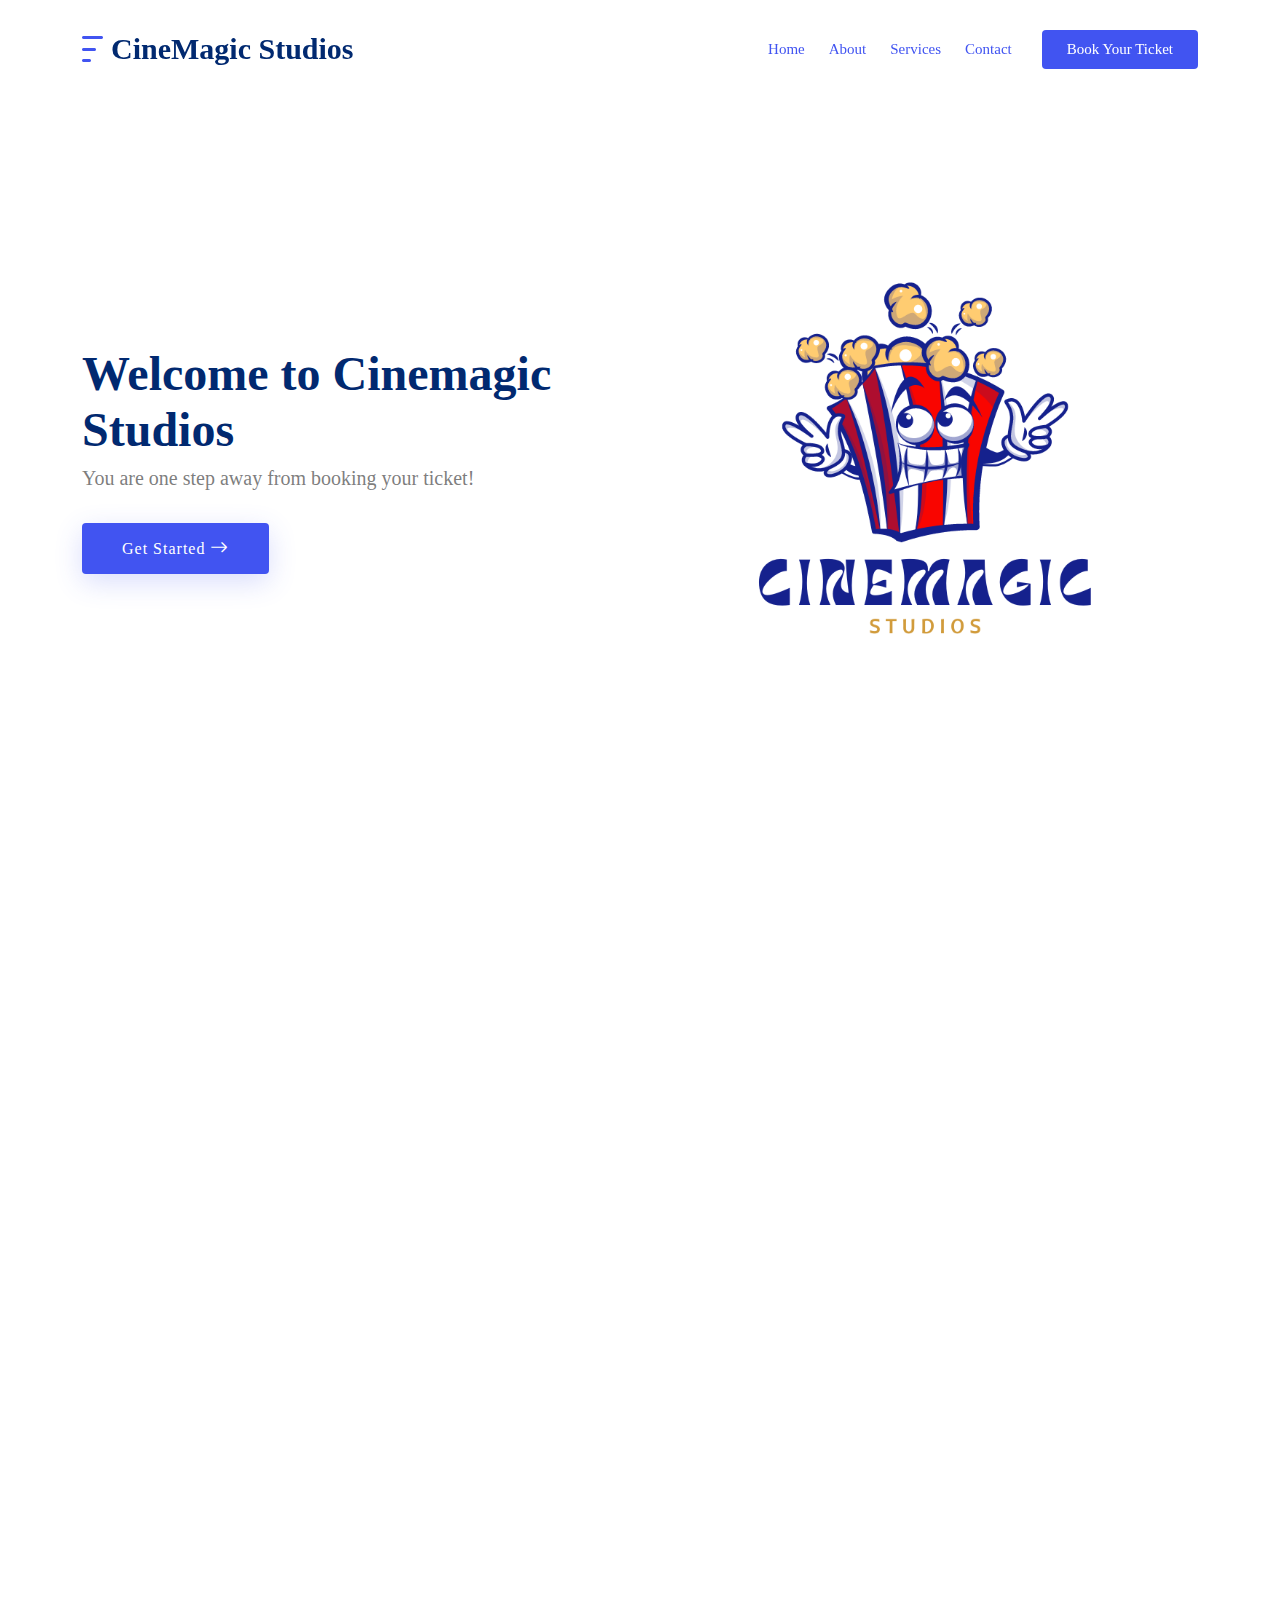
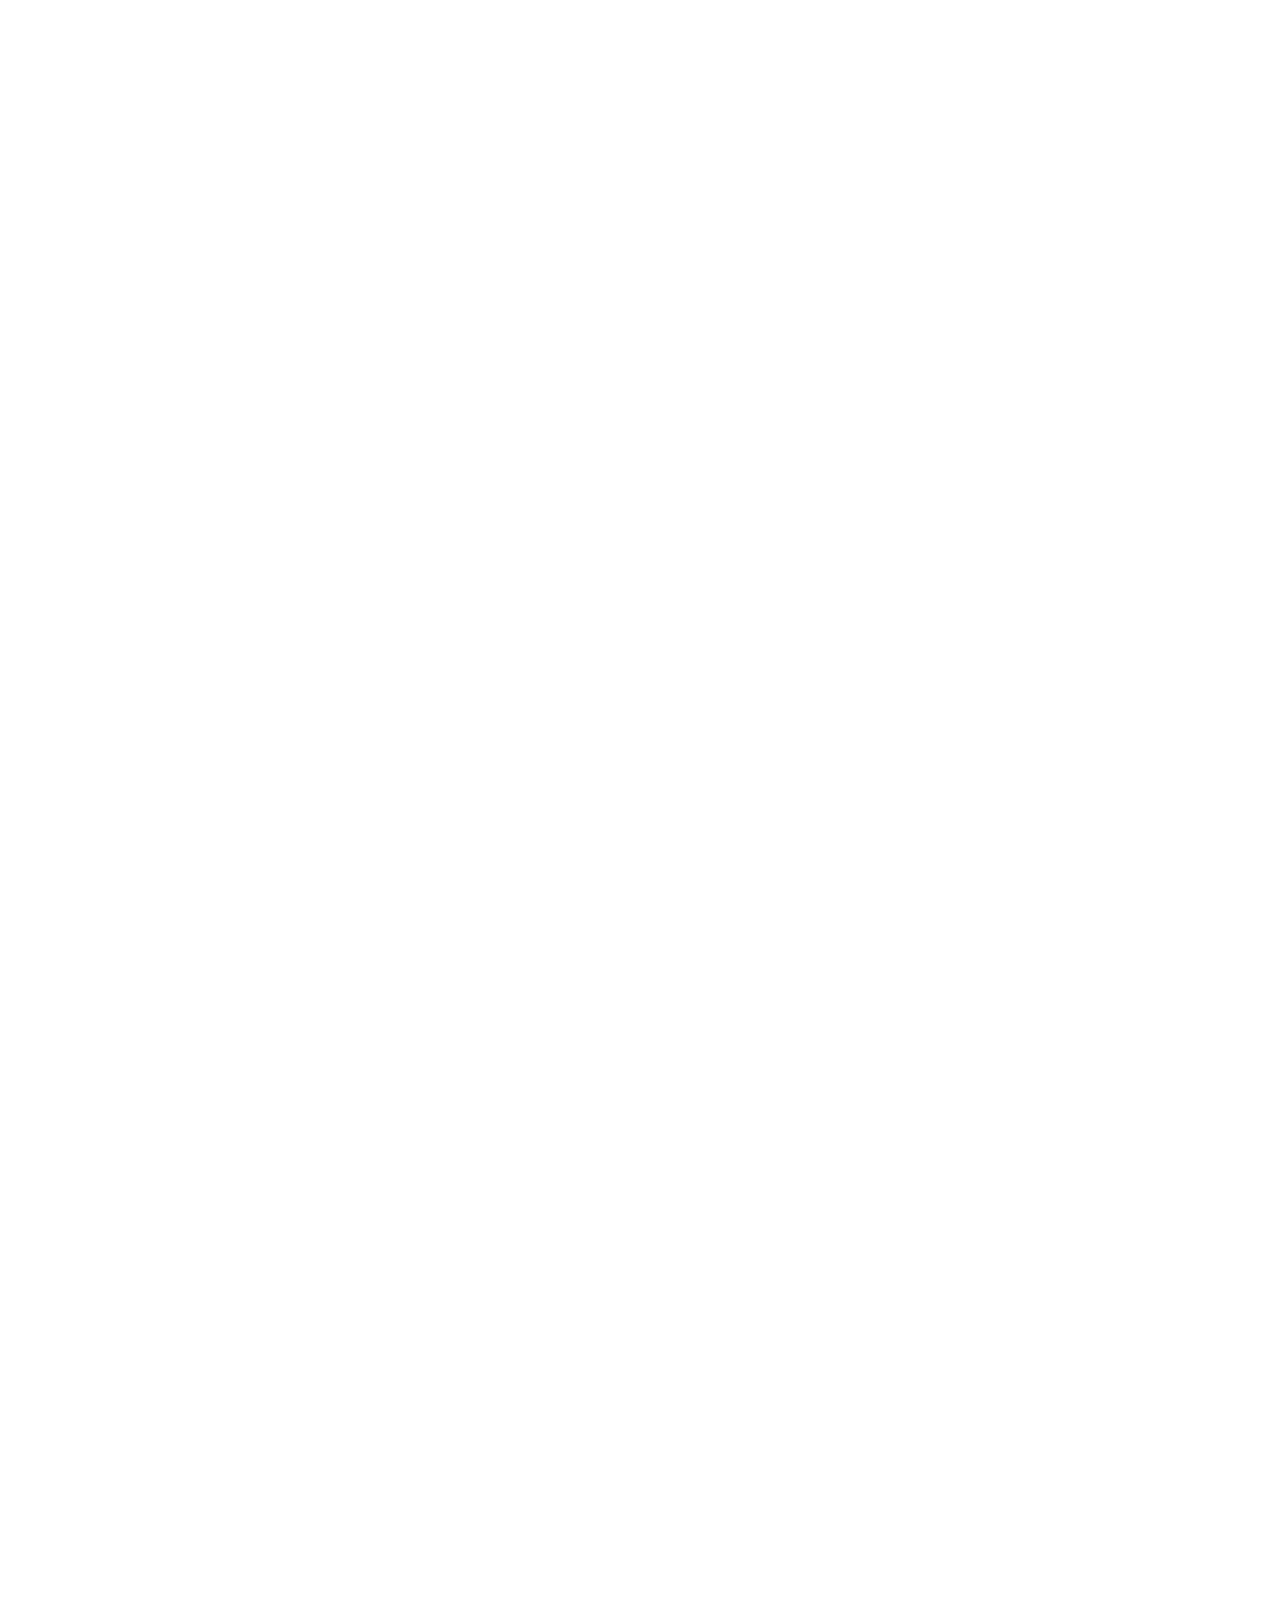
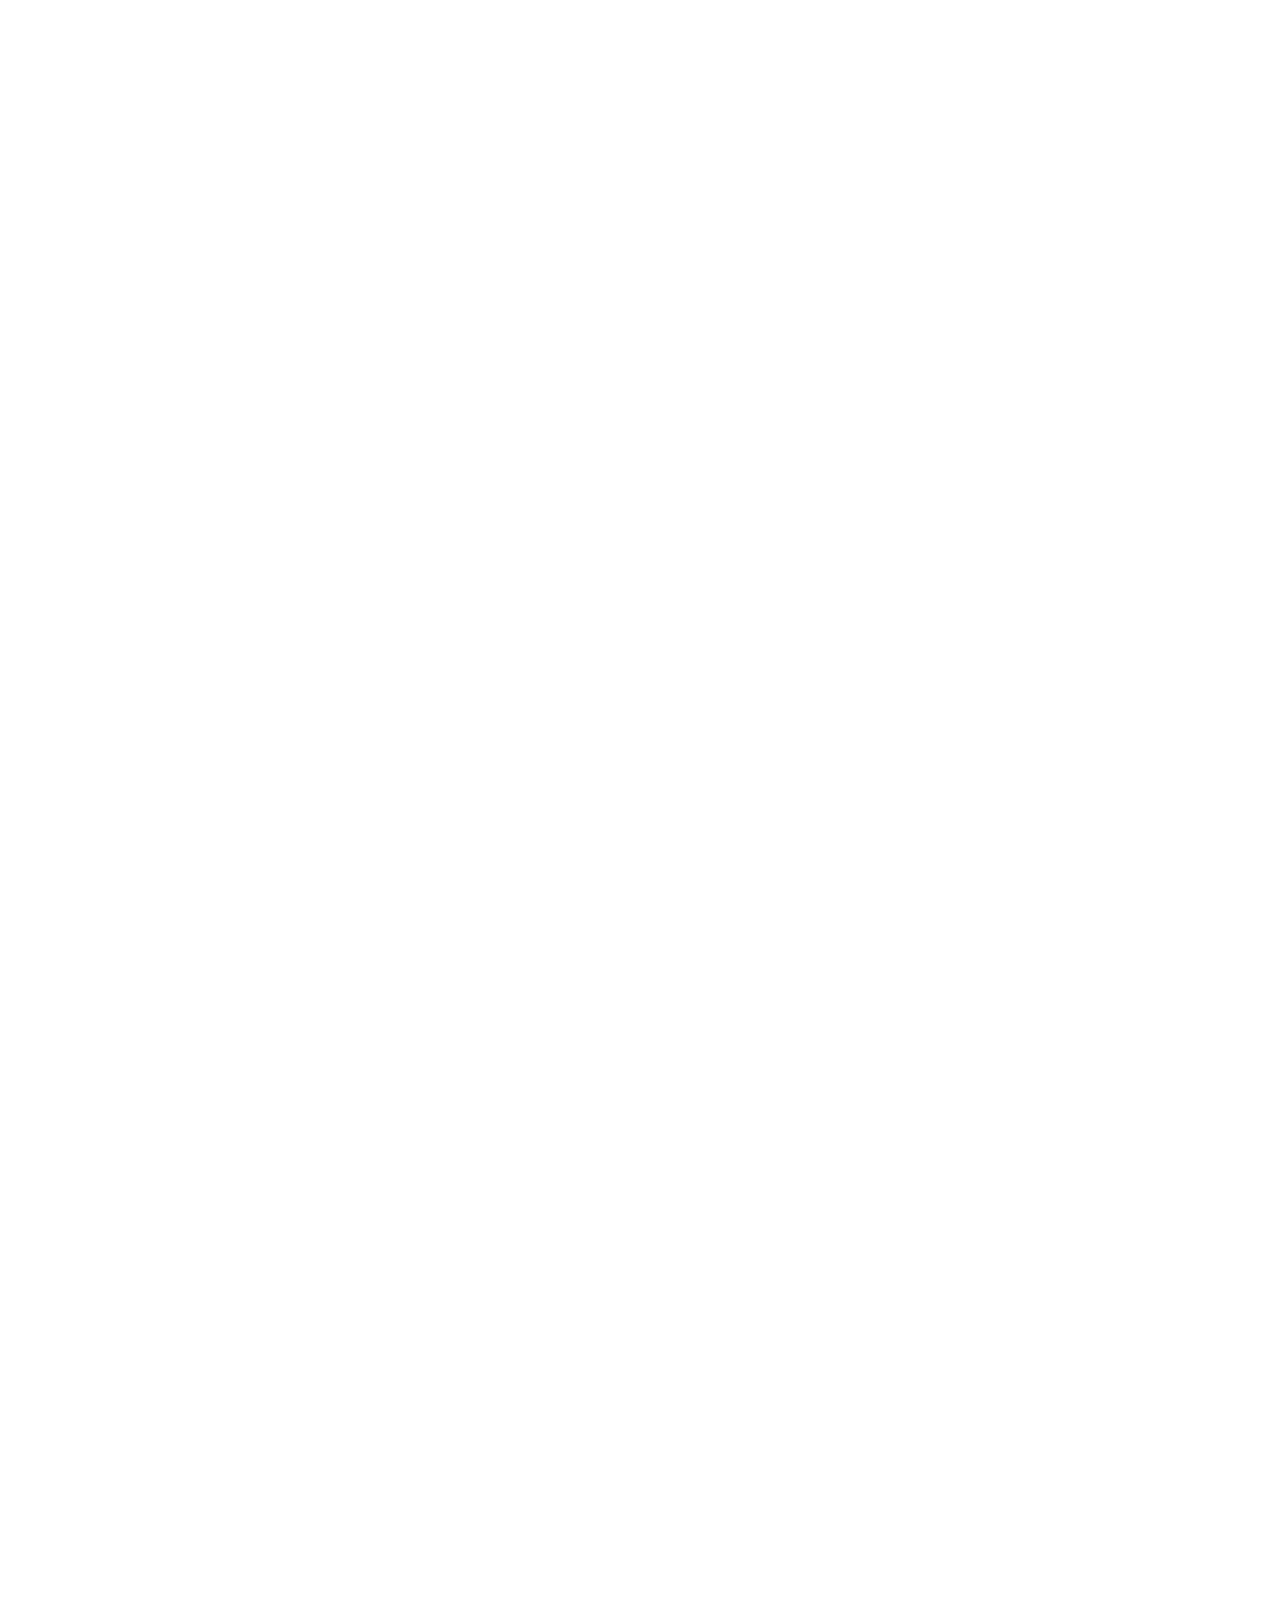
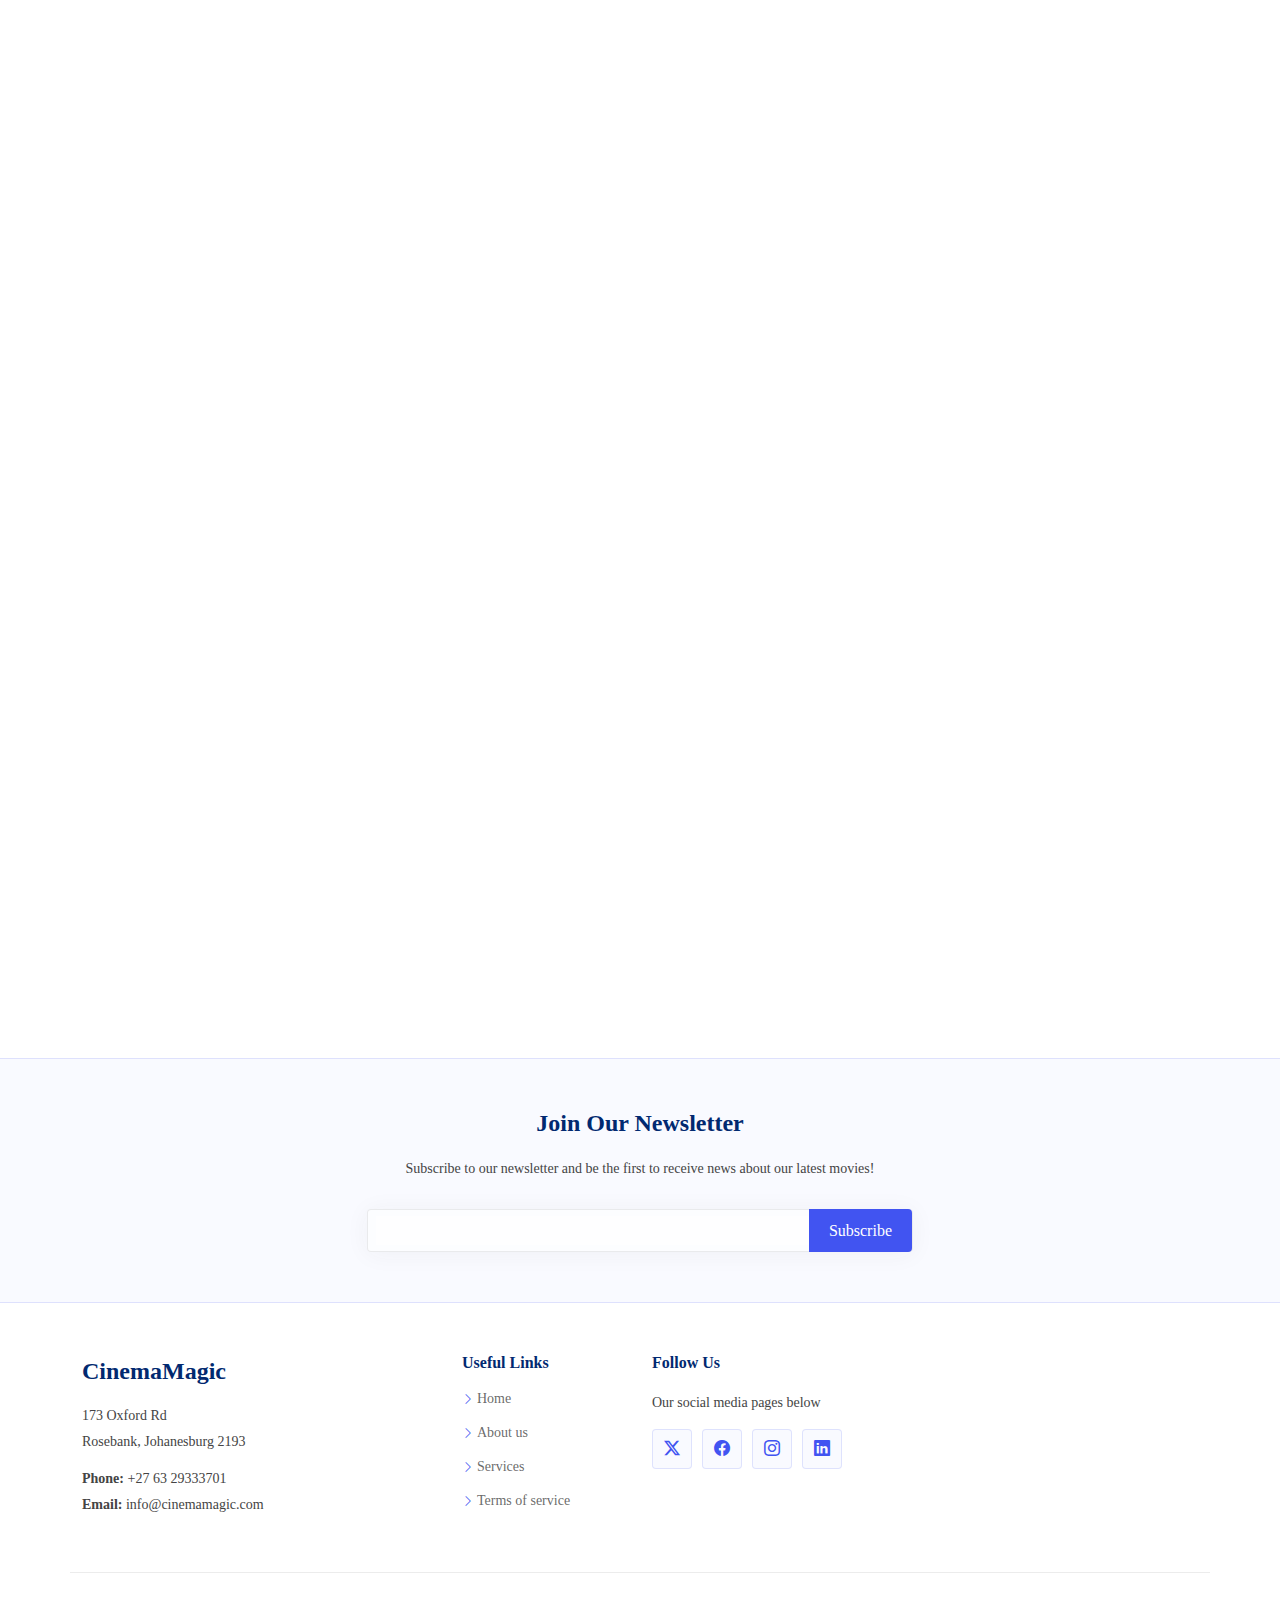
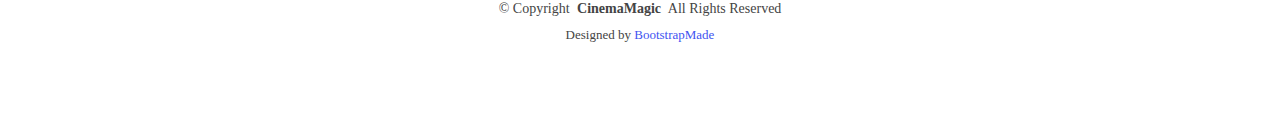
<file: index.html>
<!DOCTYPE html>
<html lang="en">

<head>
  <meta charset="utf-8">
  <meta content="width=device-width, initial-scale=1.0" name="viewport">
  <title>CineMagic Studios</title>
  <meta content="" name="description">
  <meta content="" name="keywords">

  <!-- Favicons -->
  <link href="assets/img/favicon.png" rel="icon">
  <link href="assets/img/apple-touch-icon.png" rel="apple-touch-icon">

  <!-- Fonts -->
  <link href="https://fonts.googleapis.com" rel="preconnect">
  <link href="https://fonts.gstatic.com" rel="preconnect" crossorigin>
  <link href="https://fonts.googleapis.com/css2?family=Roboto:ital,wght@0,100;0,300;0,400;0,500;0,700;0,900;1,100;1,300;1,400;1,500;1,700;1,900&family=Poppins:ital,wght@0,100;0,200;0,300;0,400;0,500;0,600;0,700;0,800;0,900;1,100;1,200;1,300;1,400;1,500;1,600;1,700;1,800;1,900&family=Nunito:ital,wght@0,200;0,300;0,400;0,500;0,600;0,700;0,800;0,900;1,200;1,300;1,400;1,500;1,600;1,700;1,800;1,900&display=swap" rel="stylesheet">

  <!-- Vendor CSS Files -->
  <link href="assets/vendor/bootstrap/css/bootstrap.min.css" rel="stylesheet">
  <link href="assets/vendor/bootstrap-icons/bootstrap-icons.css" rel="stylesheet">
  <link href="assets/vendor/aos/aos.css" rel="stylesheet">
  <link href="assets/vendor/glightbox/css/glightbox.min.css" rel="stylesheet">
  <link href="assets/vendor/swiper/swiper-bundle.min.css" rel="stylesheet">

  <!-- Main CSS File -->
  <link href="assets/css/main.css" rel="stylesheet">

  <!-- =======================================================
  * Template Name: FlexStart
  * Template URL: https://bootstrapmade.com/flexstart-bootstrap-startup-template/
  * Updated: Jun 14 2024 with Bootstrap v5.3.3
  * Author: BootstrapMade.com
  * License: https://bootstrapmade.com/license/
  ======================================================== -->


<!-- link our custom script.js here -->
<script src="script.js"></script>


</head>


<!-- init users to ZERO as nobody signed in yet -->
<body class="index-page" onload="init()">

  <header id="header" class="header d-flex align-items-center fixed-top">
    <div class="container-fluid container-xl position-relative d-flex align-items-center">

      <a href="index.html" class="logo d-flex align-items-center me-auto">
        <!-- Uncomment the line below if you also wish to use an image logo -->
        <img src="assets/img/logo.png" alt="">
        <h1 class="sitename">CineMagic Studios</h1>
      </a>

      <nav id="navmenu" class="navmenu">
        <ul>
          <li><a href="#hero" class="active">Home<br></a></li>
          <li><a href="#about">About</a></li>
          <li><a href="#services">Services</a></li>
          
          <li><a href="#contact">Contact</a></li>
        </ul>
        <i class="mobile-nav-toggle d-xl-none bi bi-list"></i>
      </nav>

      <a class="btn-getstarted flex-md-shrink-0" href="sign-in.html">Book Your Ticket</a>

    </div>
  </header>

  <main class="main">

    <!-- Hero Section -->
    <section id="hero" class="hero section">

      <div class="container">
        <div class="row gy-4">
          <div class="col-lg-6 order-2 order-lg-1 d-flex flex-column justify-content-center">
            <h1 data-aos="fade-up">Welcome to Cinemagic Studios</h1>
            <p data-aos="fade-up" data-aos-delay="100">You are one step away from booking your ticket!</p>
            <div class="d-flex flex-column flex-md-row" data-aos="fade-up" data-aos-delay="200">
              <a href="tickets.html" class="btn-get-started">Get Started <i class="bi bi-arrow-right"></i></a>
            </div>
          </div>
          <div class="col-lg-6 order-1 order-lg-2 hero-img" data-aos="zoom-out">
            <img src="hero-image.png" class="img-fluid animated" alt="hero image">
          </div>
        </div>
      </div>

    </section><!-- /Hero Section -->

    <!-- About Section -->
    <section id="about" class="about section">

      <div class="container" data-aos="fade-up">
        <div class="row gx-0">

          <div class="col-lg-6 d-flex flex-column justify-content-center" data-aos="fade-up" data-aos-delay="200">
            <div class="content">
              <h3>About Us</h3>
              <h2>At Cinemagic Studios, we are passionate about bringing the magic of movies to you with just a few clicks. Whether you're a movie buff looking for the latest releases or someone planning a perfect night out, our system is designed to provide a seamless and enjoyable ticket purchasing experience.</h2>
            
            </div>
          </div>

          <div class="col-lg-6 d-flex align-items-center" data-aos="zoom-out" data-aos-delay="200">
            <img src="pexels-pavel-danilyuk-7234474.jpg" class="img-fluid" alt="">
          </div>

        </div>
      </div>

    </section><!-- /About Section -->

    <!-- Values Section -->
    <section id="values" class="values section">

      <!-- Section Title -->
      <div class="container section-title" data-aos="fade-up">
        <h2>Our Values</h2>
        <p>What we value most<br></p>
      </div><!-- End Section Title -->

      <div class="container">

        <div class="row gy-4">

          <div class="col-lg-4" data-aos="fade-up" data-aos-delay="100">
            <div class="card">
              <img src="customer.jpeg" class="img-fluid" alt="">
              <h3>Customer Satisfaction</h3>
              <p>Our customers are at the heart of everything we do. We strive to provide an exceptional experience from the moment you visit our site to the time you enjoy your movie.</p>
              
            </div>
          </div><!-- End Card Item -->

          <div class="col-lg-4" data-aos="fade-up" data-aos-delay="200">
            <div class="card">
              <img src="convinience.jpeg" class="img-fluid" alt="">
              <h3>Convenience</h3>
              <p>We believe that booking movie tickets should be as enjoyable as watching the movie itself. Our platform is designed to be user-friendly and efficient.</p>
            </div>
          </div><!-- End Card Item -->

          <div class="col-lg-4" data-aos="fade-up" data-aos-delay="300">
            <div class="card">
              <img src="transparancy.jpeg" class="img-fluid" alt="">
              <h3>Transparancy.</h3>
              <p>We value honesty and transparency in all our dealings. Our pricing is straightforward, with no hidden fees.
          </div><!-- End Card Item -->

        </div>

      </div>

    </section><!-- /Values Section -->

    <!-- Stats Section -->
    <section id="stats" class="stats section">

      <div class="container" data-aos="fade-up" data-aos-delay="100">

        <div class="row gy-4">

          <div class="col-lg-3 col-md-6">
            <div class="stats-item d-flex align-items-center w-100 h-100">
              <i class="bi bi-emoji-smile color-blue flex-shrink-0"></i>
              <div>
                <span data-purecounter-start="0" data-purecounter-end="232" data-purecounter-duration="1" class="purecounter"></span>
                <p>Happy Customers</p>
              </div>
            </div>
          </div><!-- End Stats Item -->

          <div class="col-lg-3 col-md-6">
            <div class="stats-item d-flex align-items-center w-100 h-100">
              <i class="bi bi-journal-richtext color-orange flex-shrink-0" style="color: #ee6c20;"></i>
              <div>
                <span data-purecounter-start="0" data-purecounter-end="521" data-purecounter-duration="1" class="purecounter"></span>
                <p>Movies</p>
              </div>
            </div>
          </div><!-- End Stats Item -->

          <div class="col-lg-3 col-md-6">
            <div class="stats-item d-flex align-items-center w-100 h-100">
              <i class="bi bi-headset color-green flex-shrink-0" style="color: #15be56;"></i>
              <div>
                <span data-purecounter-start="0" data-purecounter-end="1463" data-purecounter-duration="1" class="purecounter"></span>
                <p>Hours of support</p>
              </div>
            </div>
          </div><!-- End Stats Item -->

          <div class="col-lg-3 col-md-6">
            <div class="stats-item d-flex align-items-center w-100 h-100">
              <i class="bi bi-people color-pink flex-shrink-0" style="color: #bb0852;"></i>
              <div>
                <span data-purecounter-start="0" data-purecounter-end="15" data-purecounter-duration="1" class="purecounter"></span>
                <p>Hard Workers</p>
              </div>
            </div>
          </div><!-- End Stats Item -->

        </div>

      </div>

    </section><!-- /Stats Section -->

    <!-- Features Section -->
    <section id="features" class="features section">
      
      <!-- Section Title -->
      <div class="container section-title" data-aos="fade-up">
        <h2>Features</h2>
        <p>Our Advanced Features<br></p>
      </div><!-- End Section Title -->
    
    </section><!-- /Features Section -->

    <!-- Alt Features Section -->
    <section id="alt-features" class="alt-features section">

      <div class="container">

        <div class="row gy-5">

          <div class="col-xl-7 d-flex order-2 order-xl-1" data-aos="fade-up" data-aos-delay="200">

            <div class="row align-self-center gy-5">

              <div class="col-md-6 icon-box">
                <i class="bi bi-award"></i>
                <div>
                  <h4>User Friendly Interface</h4>
                  <p>Our platform is designed with simplicity and ease of use in mind, ensuring a smooth navigation experience for users of all ages.</p>
                </div>
              </div><!-- End Feature Item -->

              <div class="col-md-6 icon-box">
                <i class="bi bi-card-checklist"></i>
                <div>
                  <h4> Comprehensive Movie Listings</h4>
                  <p>Find your favorite movies quickly with our advanced search and filtering options by genre, rating, showtime, and more..</p>
                </div>
              </div><!-- End Feature Item -->

              <div class="col-md-6 icon-box">
                <i class="bi bi-dribbble"></i>
                <div>
                  <h4>Fast and Secure Booking</h4>
                  <p>Get your movie tickets in just a few clicks with our fast and efficient booking process.</p>
                </div>
              </div><!-- End Feature Item -->

              <div class="col-md-6 icon-box">
                <i class="bi bi-filter-circle"></i>
                <div>
                  <h4>Personalized Experience</h4>
                  <p>Receive personalized movie suggestions based on your viewing history and preferences.</p>
                </div>
              </div><!-- End Feature Item -->

              <div class="col-md-6 icon-box">
                <i class="bi bi-lightning-charge"></i>
                <div>
                  <h4>Accessibility</h4>
                  <p>Our platform supports multiple languages, ensuring accessibility for a diverse audience.</p>
                </div>
              </div><!-- End Feature Item -->

              <div class="col-md-6 icon-box">
                <i class="bi bi-patch-check"></i>
                <div>
                  <h4>Customer Support</h4>
                  <p>Access a comprehensive help center with FAQs, guides, and tutorials to help you navigate our platform.</p>
                </div>
              </div><!-- End Feature Item -->

            </div>

          </div>

          <div class="col-xl-5 d-flex align-items-center order-1 order-xl-2" data-aos="fade-up" data-aos-delay="100">
            <img src="features.jpeg" class="img-fluid" alt="">
          </div>

        </div>

      </div>

    </section><!-- /Alt Features Section -->

    <!-- Services Section -->
    <section id="services" class="services section">

      <!-- Section Title -->
      <div class="container section-title" data-aos="fade-up">
        <h2>Services</h2>
        <p>Check Our Services<br></p>
      </div><!-- End Section Title -->

      <div class="container">

        <div class="row gy-4">

          <div class="col-lg-4 col-md-6" data-aos="fade-up" data-aos-delay="100">
            <div class="service-item item-cyan position-relative">
              <i class="bi bi-activity icon"></i>
              <h3>Online Ticket Booking</h3>
              <p>Book tickets for your favorite movies from the comfort of your home or on the go.</p>
            </div>
          </div><!-- End Service Item -->

          <div class="col-lg-4 col-md-6" data-aos="fade-up" data-aos-delay="200">
            <div class="service-item item-orange position-relative">
              <i class="bi bi-broadcast icon"></i>
              <h3>Mobile App Integration</h3>
              <p>Use our mobile app to browse movie listings, book tickets, and manage your bookings.</p>
            </div>
          </div><!-- End Service Item -->

          <div class="col-lg-4 col-md-6" data-aos="fade-up" data-aos-delay="300">
            <div class="service-item item-teal position-relative">
              <i class="bi bi-easel icon"></i>
              <h3>Personalized Movie Recommendations</h3>
              <p>Our system analyzes your viewing history and preferences to recommend movies you'll love..</p>
            </div>
          </div><!-- End Service Item -->

          <div class="col-lg-4 col-md-6" data-aos="fade-up" data-aos-delay="400">
            <div class="service-item item-red position-relative">
              <i class="bi bi-bounding-box-circles icon"></i>
              <h3>Interactive Theater Maps</h3>
              <p>View interactive seat maps of the theater, allowing you to select the best available seats.</p>
            </div>
          </div><!-- End Service Item -->

          <div class="col-lg-4 col-md-6" data-aos="fade-up" data-aos-delay="500">
            <div class="service-item item-indigo position-relative">
              <i class="bi bi-calendar4-week icon"></i>
              <h3>Secure Payment Options</h3>
              <p>Choose from various payment options, including credit/debit cards, digital wallets, and more.</p>
            </div>
          </div><!-- End Service Item -->

          <div class="col-lg-4 col-md-6" data-aos="fade-up" data-aos-delay="600">
            <div class="service-item item-pink position-relative">
              <i class="bi bi-chat-square-text icon"></i>
              <h3>Loyalty Programs and Rewards</h3>
              <p>Accumulate points with every purchase that can be redeemed for free tickets, discounts, and exclusive offers.</p>
            </div>
          </div><!-- End Service Item -->

        </div>

      </div>

    </section><!-- /Services Section -->

    <!-- Pricing Section -->
    <section id="pricing" class="pricing section">

      <!-- Section Title -->
      <div class="container section-title" data-aos="fade-up">
        <h2>Subscriptions</h2>
        <p>Check Our Affordable Pricing<br></p>
      </div><!-- End Section Title -->

      <div class="container">

        <div class="row gy-4">

          <div class="col-lg-3 col-md-6" data-aos="zoom-in" data-aos-delay="100">
            <div class="pricing-tem">
              <h3 style="color: #20c997;">Basic Plan</h3>
              <div class="price"><sup>R</sup>150<span> / mo</span></div>
              <div class="icon">
                <i class="bi bi-box" style="color: #20c997;"></i>
              </div>
              <ul>
                <li>2 tickets per month</li>
                <li>Additional tickets R90 each</li>
                <li>Member Perks: 10% off concessions</li>
                <li class="na">Guaranteed discount</li>
                <li class="na">Kids enter for free</li>
              </ul>
              <a href="#" class="btn-buy">Buy Now</a>
            </div>
          </div><!-- End Pricing Item -->

          <div class="col-lg-3 col-md-6" data-aos="zoom-in" data-aos-delay="200">
            <div class="pricing-tem">
              <span class="featured">Featured</span>
              <h3 style="color: #0dcaf0;">Standard Plan</h3>
              <div class="price"><sup>R</sup>200<span> / mo</span></div>
              <div class="icon">
                <i class="bi bi-send" style="color: #0dcaf0;"></i>
              </div>
              <ul>
                <li>4 tickets per month</li>
                <li></li>
                <li>Additional tickets R80 each</li>
                <li>Member Perks: 10% off concessions</li>
                <li class="na">Kids enter for free</li>
              </ul>
              <a href="#" class="btn-buy">Buy Now</a>
            </div>
          </div><!-- End Pricing Item -->

          <div class="col-lg-3 col-md-6" data-aos="zoom-in" data-aos-delay="300">
            <div class="pricing-tem">
              <h3 style="color: #fd7e14;">Premium Plan</h3>
              <div class="price"><sup>R</sup>290<span> / mo</span></div>
              <div class="icon">
                <i class="bi bi-airplane" style="color: #fd7e14;"></i>
              </div>
              <ul>
                <li>8 tickets per month</li>
                <li>Additional tickets R70 each</li>
                <li>Member Perks: 20% off concessions, priority seating, free ticket on birthday</li>
                <li>Kids under the age of 10 entrance free</li>
                <li>Guaranteed discount</li>
              </ul>
              <a href="#" class="btn-buy">Buy Now</a>
            </div>
          </div><!-- End Pricing Item -->

          <div class="col-lg-3 col-md-6" data-aos="zoom-in" data-aos-delay="400">
            <div class="pricing-tem">
              <h3 style="color: #0d6efd;">Ultimate Plan</h3>
              <div class="price"><sup>R</sup>490<span> / mo</span></div>
              <div class="icon">
                <i class="bi bi-rocket" style="color: #0d6efd;"></i>
              </div>
              <ul>
                <li>10 tickets per month</li>
                <li>Additional tickets R50 each</li>
                <li>Member Perks: 50% off concessions, priority seating, free ticket on birthday</li>
                <li>Complementary drinks and food</li>
                <li>Kids under the age of 10 entrance free</li>
              </ul>
              <a href="#" class="btn-buy">Buy Now</a>
            </div>
          </div><!-- End Pricing Item -->

        </div><!-- End pricing row -->

      </div>

    </section><!-- /Pricing Section -->

    <!-- Recent Posts Section -->

    <!-- Contact Section -->
    <section id="contact" class="contact section">

      <!-- Section Title -->
      <div class="container section-title" data-aos="fade-up">
        <h2>Contact</h2>
        <p>Contact Us</p>
      </div><!-- End Section Title -->

      <div class="container" data-aos="fade-up" data-aos-delay="100">

        <div class="row gy-4">

          <div class="col-lg-6">

            <div class="row gy-4">
              <div class="col-md-6">
                <div class="info-item" data-aos="fade" data-aos-delay="200">
                  <i class="bi bi-geo-alt"></i>
                  <h3>Address</h3>
                  <p>173 Oxford Rd</p>
                  <p>Rosebank ,Johanesburg 2196</p>
                </div>
              </div><!-- End Info Item -->

              <div class="col-md-6">
                <div class="info-item" data-aos="fade" data-aos-delay="300">
                  <i class="bi bi-telephone"></i>
                  <h3>Call Us</h3>
                  <p>+27 632933701</p>
                  <p>+27 7443323374</p>
                </div>
              </div><!-- End Info Item -->

              <div class="col-md-6">
                <div class="info-item" data-aos="fade" data-aos-delay="400">
                  <i class="bi bi-envelope"></i>
                  <h3>Email Us</h3>
                  <p>cinemagic@gmail.com</p>
                  <p>infocinemamagic@gmail.com</p>
                </div>
              </div><!-- End Info Item -->

              <div class="col-md-6">
                <div class="info-item" data-aos="fade" data-aos-delay="500">
                  <i class="bi bi-clock"></i>
                  <h3>Open Hours</h3>
                  <p>Monday - Sunday</p>
                  <p>9:00AM - 00:00AM</p>
                </div>
              </div><!-- End Info Item -->

            </div>

          </div>

          <div class="col-lg-6">
            <form action="forms/contact.php" method="post" class="php-email-form" data-aos="fade-up" data-aos-delay="200">
              <div class="row gy-4">

                <div class="col-md-6">
                  <input type="text" name="name" class="form-control" placeholder="Your Name" required="">
                </div>

                <div class="col-md-6 ">
                  <input type="email" class="form-control" name="email" placeholder="Your Email" required="">
                </div>

                <div class="col-md-12">
                  <input type="text" class="form-control" name="subject" placeholder="Subject" required="">
                </div>

                <div class="col-md-12">
                  <textarea class="form-control" name="message" rows="6" placeholder="Message" required=""></textarea>
                </div>

                <div class="col-md-12 text-center">
                  <div class="loading">Loading</div>
                  <div class="error-message"></div>
                  <div class="sent-message">Your message has been sent. Thank you!</div>

                  <button type="submit">Send Message</button>
                </div>

              </div>
            </form>
          </div><!-- End Contact Form -->

        </div>

      </div>

    </section><!-- /Contact Section -->

  </main>

  <footer id="footer" class="footer">

    <div class="footer-newsletter">
      <div class="container">
        <div class="row justify-content-center text-center">
          <div class="col-lg-6">
            <h4>Join Our Newsletter</h4>
            <p>Subscribe to our newsletter and be the first to receive news about our latest movies!</p>
            <form action="forms/newsletter.php" method="post" class="php-email-form">
              <div class="newsletter-form"><input type="email" name="email"><input type="submit" value="Subscribe"></div>
              <div class="loading">Loading</div>
              <div class="error-message"></div>
              <div class="sent-message">Your subscription request has been sent. Thank you!</div>
            </form>
          </div>
        </div>
      </div>
    </div>

    <div class="container footer-top">
      <div class="row gy-4">
        <div class="col-lg-4 col-md-6 footer-about">
          <a href="index.html" class="d-flex align-items-center">
            <span class="sitename">CinemaMagic</span>
          </a>
          <div class="footer-contact pt-3">
            <p>173 Oxford Rd</p>
            <p>Rosebank, Johanesburg 2193</p>
            <p class="mt-3"><strong>Phone:</strong> <span>+27 63 29333701</span></p>
            <p><strong>Email:</strong> <span>info@cinemamagic.com</span></p>
          </div>
        </div>

        <div class="col-lg-2 col-md-3 footer-links">
          <h4>Useful Links</h4>
          <ul>
            <li><i class="bi bi-chevron-right"></i> <a href="#">Home</a></li>
            <li><i class="bi bi-chevron-right"></i> <a href="#">About us</a></li>
            <li><i class="bi bi-chevron-right"></i> <a href="#">Services</a></li>
            <li><i class="bi bi-chevron-right"></i> <a href="#">Terms of service</a></li>
          </ul>
        </div>

        

        <div class="col-lg-4 col-md-12">
          <h4>Follow Us</h4>
          <p>Our social media pages below</p>
          <div class="social-links d-flex">
            <a href=""><i class="bi bi-twitter-x"></i></a>
            <a href=""><i class="bi bi-facebook"></i></a>
            <a href=""><i class="bi bi-instagram"></i></a>
            <a href=""><i class="bi bi-linkedin"></i></a>
          </div>
        </div>

      </div>
    </div>

    <div class="container copyright text-center mt-4">
      <p>© <span>Copyright</span> <strong class="px-1 sitename">CinemaMagic</strong> <span>All Rights Reserved</span></p>
      <div class="credits">
        <!-- All the links in the footer should remain intact. -->
        <!-- You can delete the links only if you've purchased the pro version. -->
        <!-- Licensing information: https://bootstrapmade.com/license/ -->
        <!-- Purchase the pro version with working PHP/AJAX contact form: [buy-url] -->
        Designed by <a href="https://bootstrapmade.com/">BootstrapMade</a>
      </div>
    </div>

  </footer>

  <!-- Scroll Top -->
  <a href="#" id="scroll-top" class="scroll-top d-flex align-items-center justify-content-center"><i class="bi bi-arrow-up-short"></i></a>

  <!-- Vendor JS Files -->
  <script src="assets/vendor/bootstrap/js/bootstrap.bundle.min.js"></script>
  <script src="assets/vendor/php-email-form/validate.js"></script>
  <script src="assets/vendor/aos/aos.js"></script>
  <script src="assets/vendor/glightbox/js/glightbox.min.js"></script>
  <script src="assets/vendor/purecounter/purecounter_vanilla.js"></script>
  <script src="assets/vendor/imagesloaded/imagesloaded.pkgd.min.js"></script>
  <script src="assets/vendor/isotope-layout/isotope.pkgd.min.js"></script>
  <script src="assets/vendor/swiper/swiper-bundle.min.js"></script>

  <!-- Main JS File -->
  <script src="assets/js/main.js"></script>

</body>

</html>
</file>
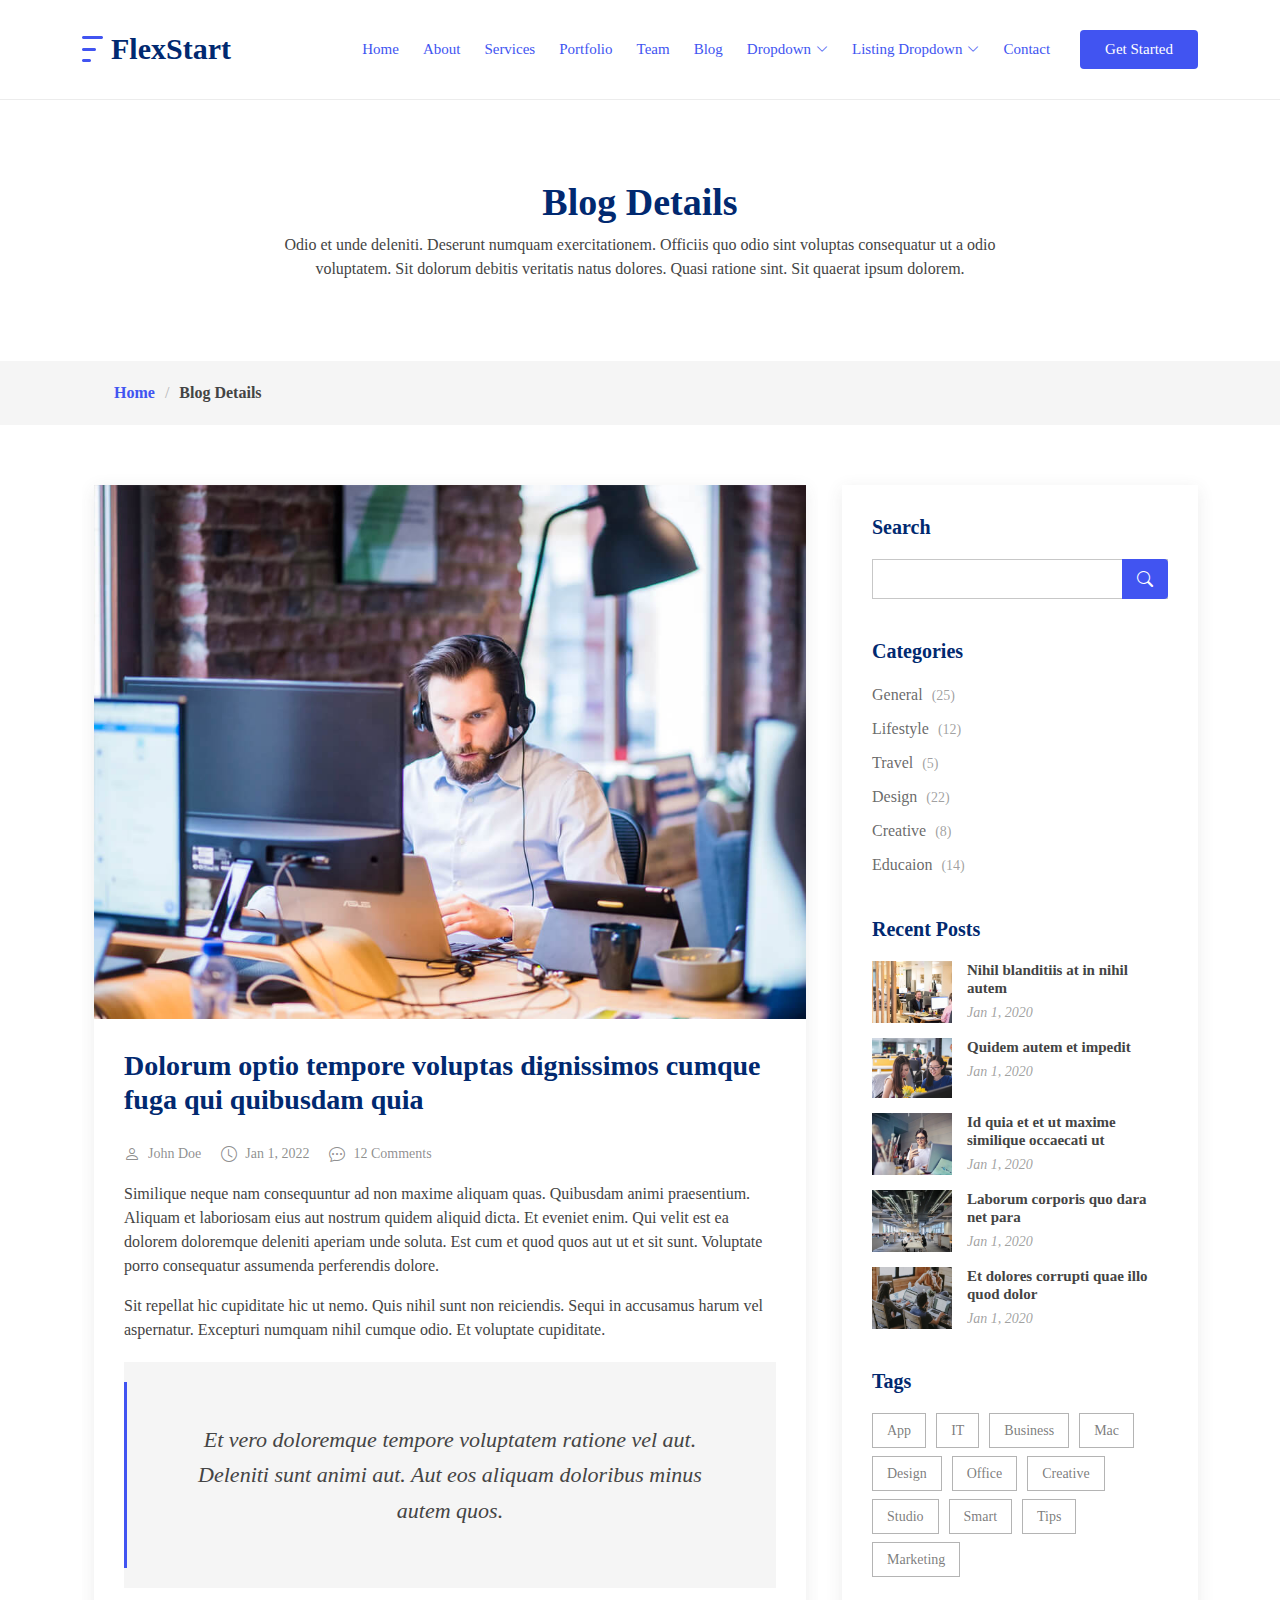
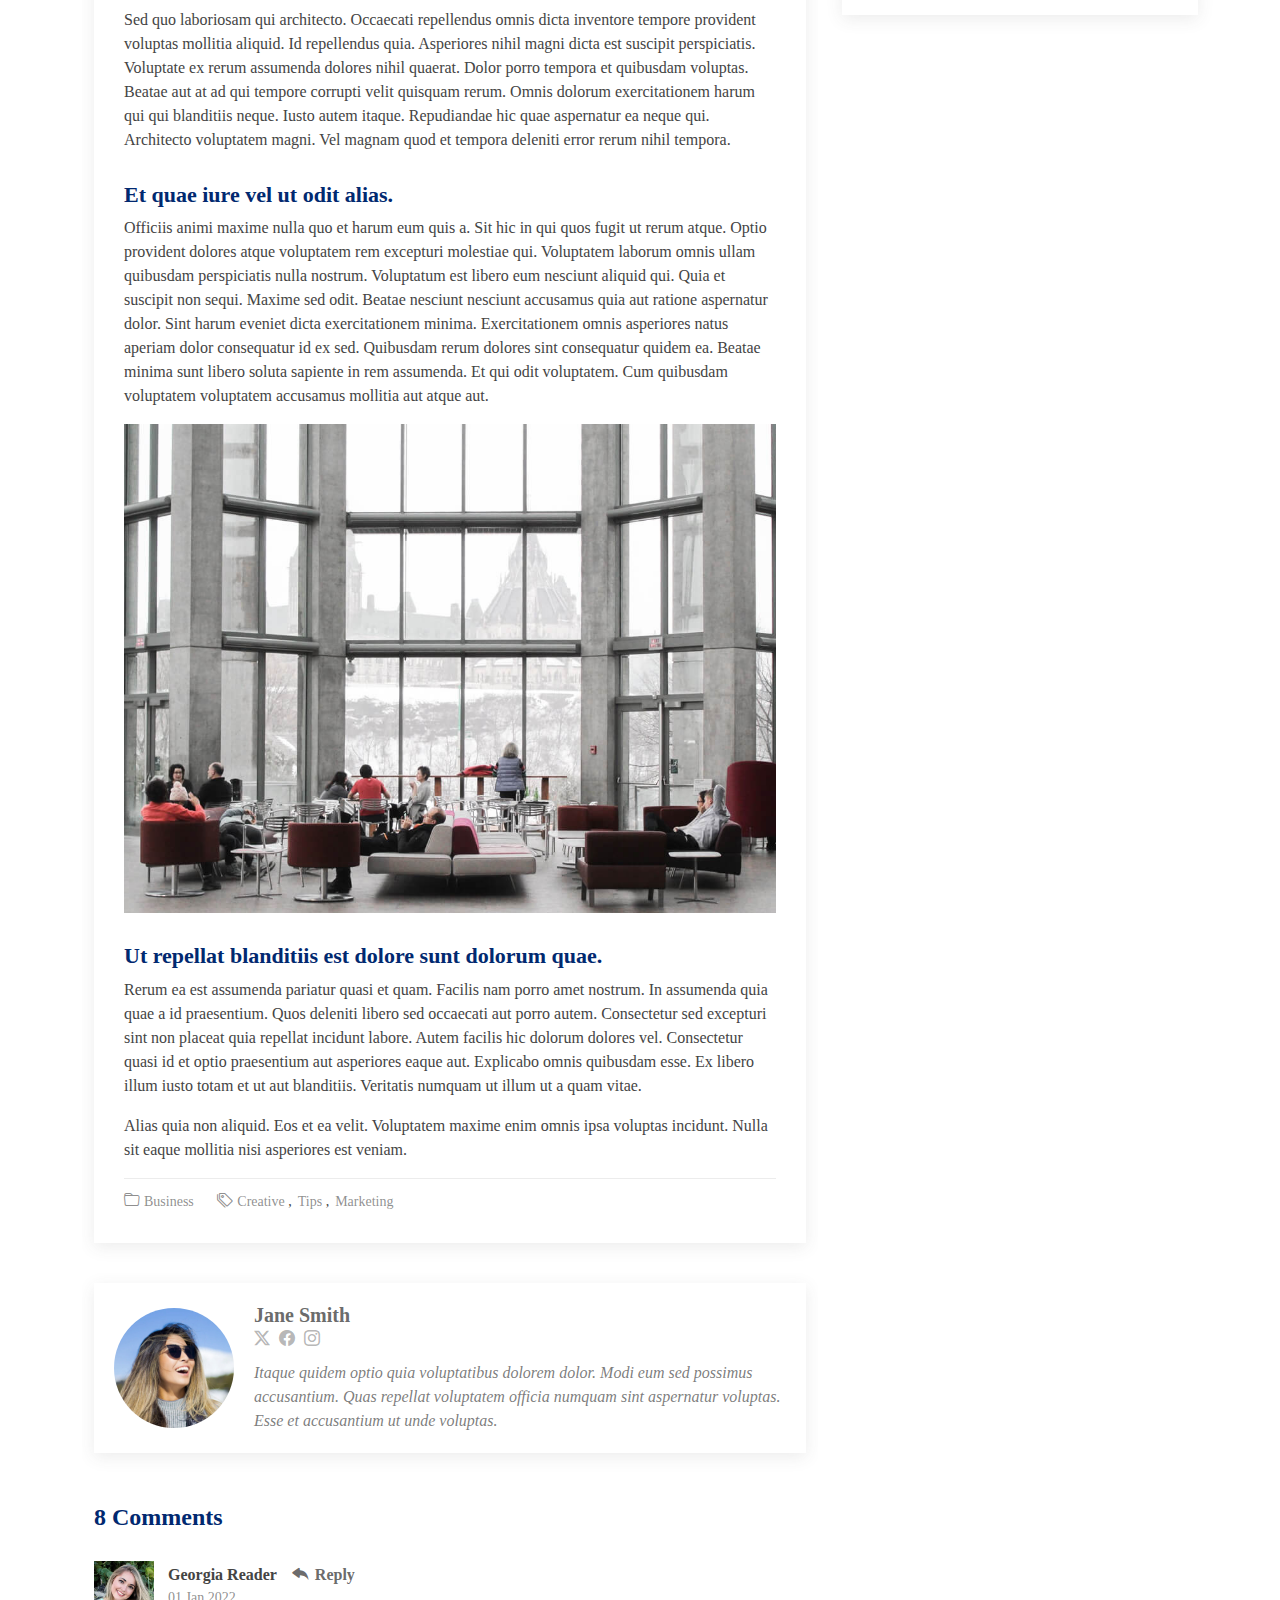
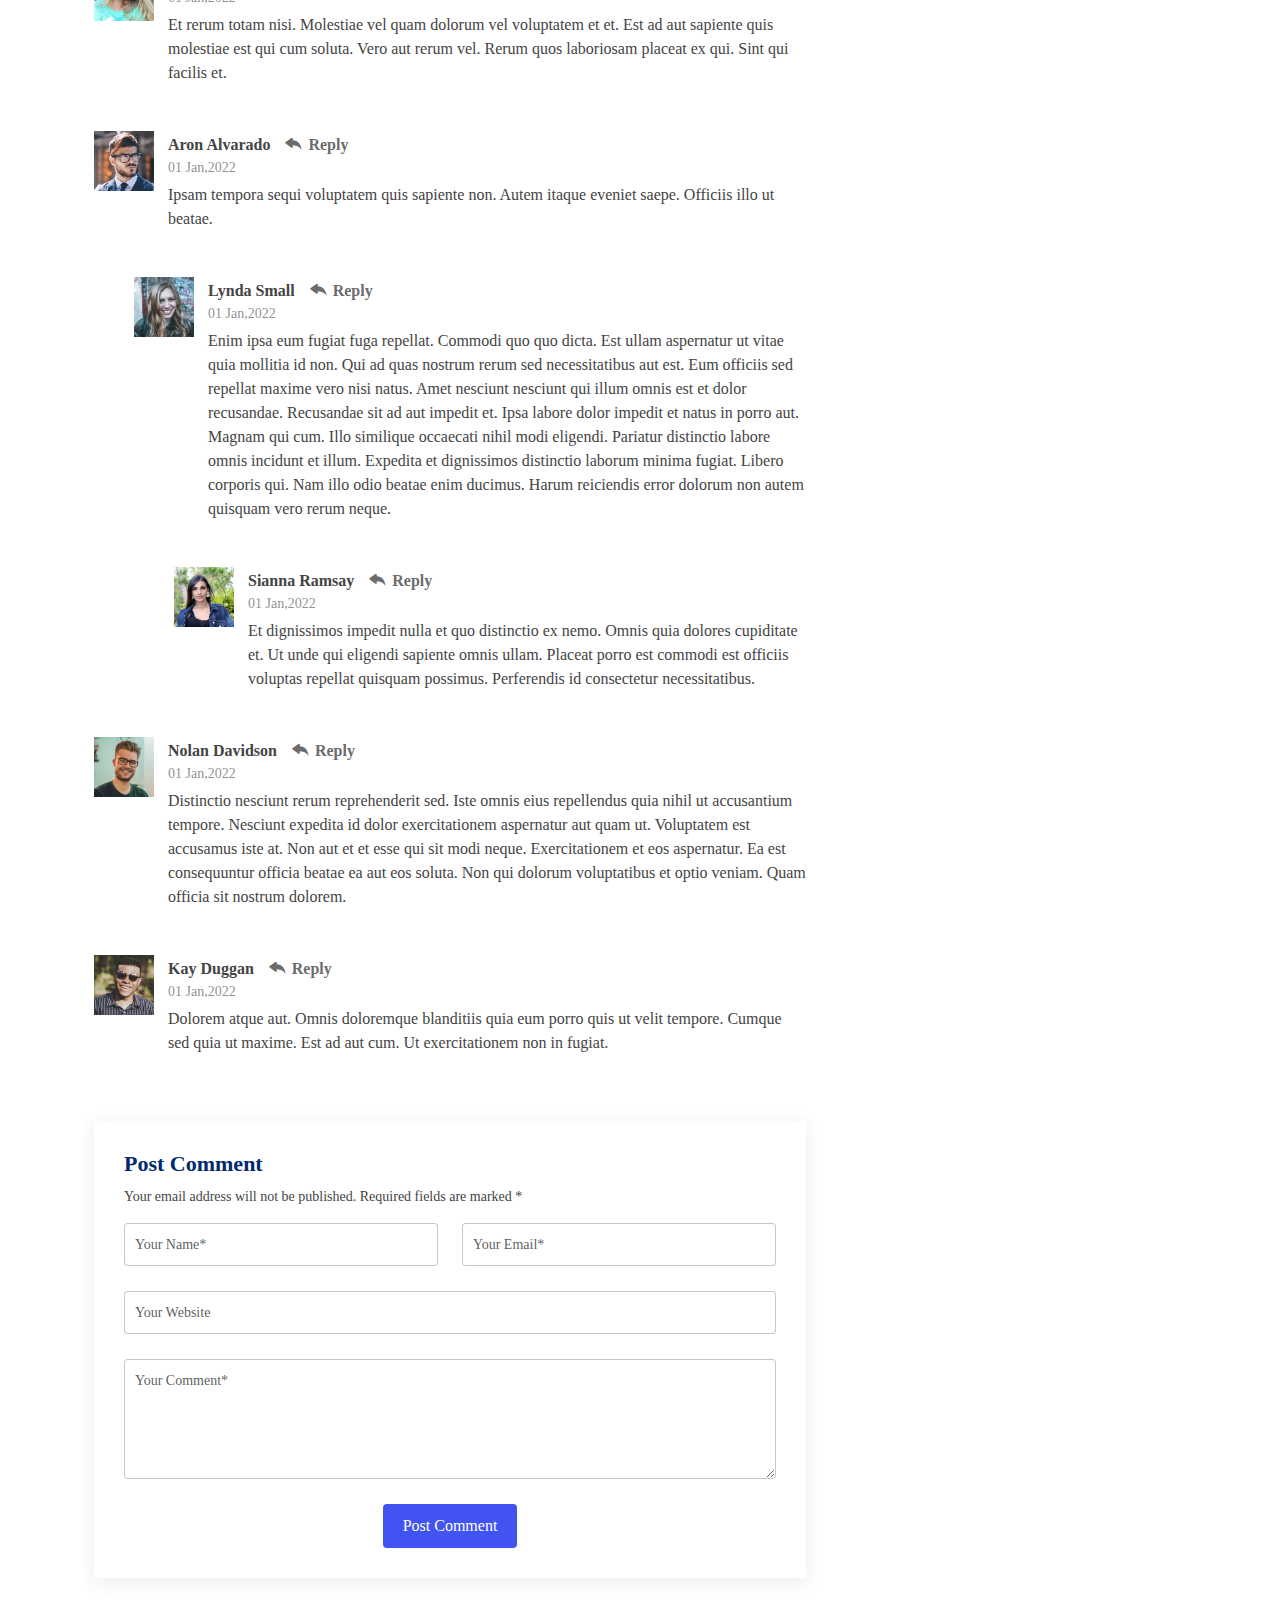
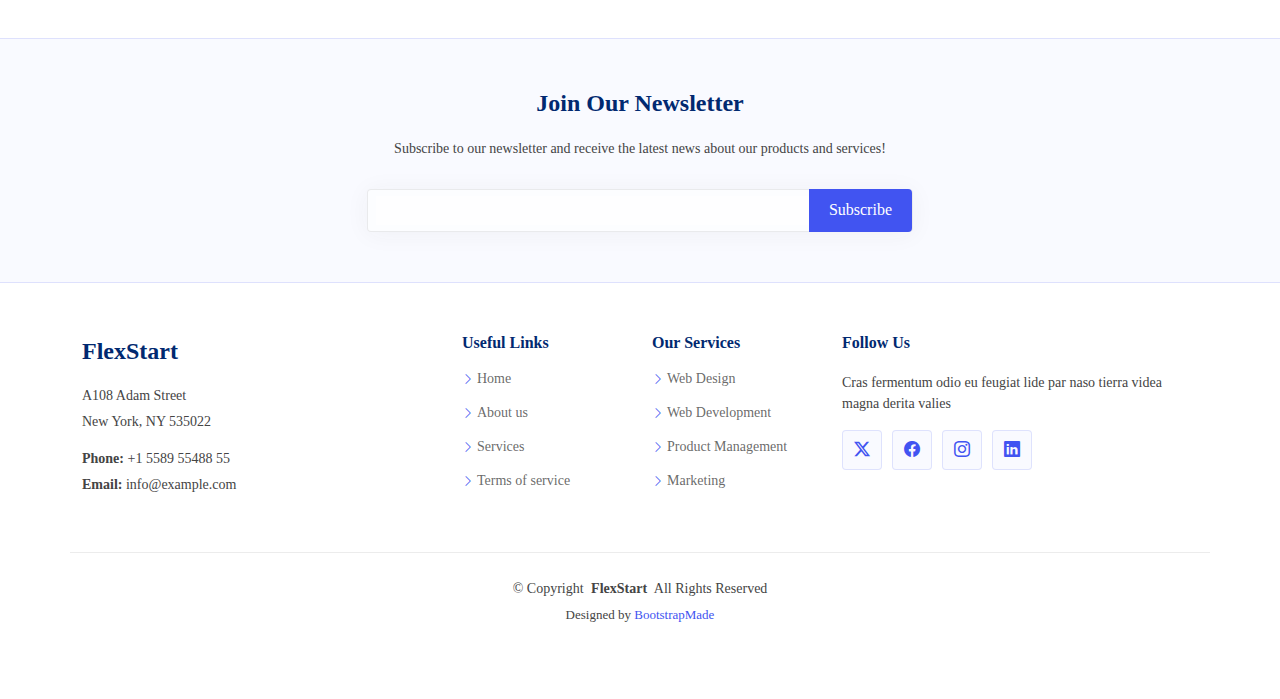
<file: blog-details.html>
<!DOCTYPE html>
<html lang="en">

<head>
  <meta charset="utf-8">
  <meta content="width=device-width, initial-scale=1.0" name="viewport">
  <title>Blog Details - FlexStart Bootstrap Template</title>
  <meta content="" name="description">
  <meta content="" name="keywords">

  <!-- Favicons -->
  <link href="assets/img/favicon.png" rel="icon">
  <link href="assets/img/apple-touch-icon.png" rel="apple-touch-icon">

  <!-- Fonts -->
  <link href="https://fonts.googleapis.com" rel="preconnect">
  <link href="https://fonts.gstatic.com" rel="preconnect" crossorigin>
  <link href="https://fonts.googleapis.com/css2?family=Roboto:ital,wght@0,100;0,300;0,400;0,500;0,700;0,900;1,100;1,300;1,400;1,500;1,700;1,900&family=Poppins:ital,wght@0,100;0,200;0,300;0,400;0,500;0,600;0,700;0,800;0,900;1,100;1,200;1,300;1,400;1,500;1,600;1,700;1,800;1,900&family=Nunito:ital,wght@0,200;0,300;0,400;0,500;0,600;0,700;0,800;0,900;1,200;1,300;1,400;1,500;1,600;1,700;1,800;1,900&display=swap" rel="stylesheet">

  <!-- Vendor CSS Files -->
  <link href="assets/vendor/bootstrap/css/bootstrap.min.css" rel="stylesheet">
  <link href="assets/vendor/bootstrap-icons/bootstrap-icons.css" rel="stylesheet">
  <link href="assets/vendor/aos/aos.css" rel="stylesheet">
  <link href="assets/vendor/glightbox/css/glightbox.min.css" rel="stylesheet">
  <link href="assets/vendor/swiper/swiper-bundle.min.css" rel="stylesheet">

  <!-- Main CSS File -->
  <link href="assets/css/main.css" rel="stylesheet">

  <!-- =======================================================
  * Template Name: FlexStart
  * Template URL: https://bootstrapmade.com/flexstart-bootstrap-startup-template/
  * Updated: Jun 14 2024 with Bootstrap v5.3.3
  * Author: BootstrapMade.com
  * License: https://bootstrapmade.com/license/
  ======================================================== -->
</head>

<body class="blog-details-page">

  <header id="header" class="header d-flex align-items-center sticky-top">
    <div class="container-fluid container-xl position-relative d-flex align-items-center">

      <a href="index.html" class="logo d-flex align-items-center me-auto">
        <!-- Uncomment the line below if you also wish to use an image logo -->
        <img src="assets/img/logo.png" alt="">
        <h1 class="sitename">FlexStart</h1>
      </a>

      <nav id="navmenu" class="navmenu">
        <ul>
          <li><a href="#hero">Home<br></a></li>
          <li><a href="#about">About</a></li>
          <li><a href="#services">Services</a></li>
          <li><a href="#portfolio">Portfolio</a></li>
          <li><a href="#team">Team</a></li>
          <li><a href="blog.html">Blog</a></li>
          <li class="dropdown"><a href="#"><span>Dropdown</span> <i class="bi bi-chevron-down toggle-dropdown"></i></a>
            <ul>
              <li><a href="#">Dropdown 1</a></li>
              <li class="dropdown"><a href="#"><span>Deep Dropdown</span> <i class="bi bi-chevron-down toggle-dropdown"></i></a>
                <ul>
                  <li><a href="#">Deep Dropdown 1</a></li>
                  <li><a href="#">Deep Dropdown 2</a></li>
                  <li><a href="#">Deep Dropdown 3</a></li>
                  <li><a href="#">Deep Dropdown 4</a></li>
                  <li><a href="#">Deep Dropdown 5</a></li>
                </ul>
              </li>
              <li><a href="#">Dropdown 2</a></li>
              <li><a href="#">Dropdown 3</a></li>
              <li><a href="#">Dropdown 4</a></li>
            </ul>
          </li>
          <li class="listing-dropdown"><a href="#"><span>Listing Dropdown</span> <i class="bi bi-chevron-down toggle-dropdown"></i></a>
            <ul>
              <li>
                <a href="#">Column 1 link 1</a>
                <a href="#">Column 1 link 2</a>
                <a href="#">Column 1 link 3</a>
              </li>
              <li>
                <a href="#">Column 2 link 1</a>
                <a href="#">Column 2 link 2</a>
                <a href="#">Column 3 link 3</a>
              </li>
              <li>
                <a href="#">Column 3 link 1</a>
                <a href="#">Column 3 link 2</a>
                <a href="#">Column 3 link 3</a>
              </li>
              <li>
                <a href="#">Column 4 link 1</a>
                <a href="#">Column 4 link 2</a>
                <a href="#">Column 4 link 3</a>
              </li>
              <li>
                <a href="#">Column 5 link 1</a>
                <a href="#">Column 5 link 2</a>
                <a href="#">Column 5 link 3</a>
              </li>
            </ul>
          </li>
          <li><a href="#contact">Contact</a></li>
        </ul>
        <i class="mobile-nav-toggle d-xl-none bi bi-list"></i>
      </nav>

      <a class="btn-getstarted flex-md-shrink-0" href="index.html#about">Get Started</a>

    </div>
  </header>

  <main class="main">

    <!-- Page Title -->
    <div class="page-title">
      <div class="heading">
        <div class="container">
          <div class="row d-flex justify-content-center text-center">
            <div class="col-lg-8">
              <h1>Blog Details</h1>
              <p class="mb-0">Odio et unde deleniti. Deserunt numquam exercitationem. Officiis quo odio sint voluptas consequatur ut a odio voluptatem. Sit dolorum debitis veritatis natus dolores. Quasi ratione sint. Sit quaerat ipsum dolorem.</p>
            </div>
          </div>
        </div>
      </div>
      <nav class="breadcrumbs">
        <div class="container">
          <ol>
            <li><a href="index.html">Home</a></li>
            <li class="current">Blog Details</li>
          </ol>
        </div>
      </nav>
    </div><!-- End Page Title -->

    <div class="container">
      <div class="row">

        <div class="col-lg-8">

          <!-- Blog Details Section -->
          <div id="blog-details" class="blog-details section">
            <div class="container">

              <article class="article">

                <div class="post-img">
                  <img src="assets/img/blog/blog-1.jpg" alt="" class="img-fluid">
                </div>

                <h2 class="title">Dolorum optio tempore voluptas dignissimos cumque fuga qui quibusdam quia</h2>

                <div class="meta-top">
                  <ul>
                    <li class="d-flex align-items-center"><i class="bi bi-person"></i> <a href="blog-details.html">John Doe</a></li>
                    <li class="d-flex align-items-center"><i class="bi bi-clock"></i> <a href="blog-details.html"><time datetime="2020-01-01">Jan 1, 2022</time></a></li>
                    <li class="d-flex align-items-center"><i class="bi bi-chat-dots"></i> <a href="blog-details.html">12 Comments</a></li>
                  </ul>
                </div><!-- End meta top -->

                <div class="content">
                  <p>
                    Similique neque nam consequuntur ad non maxime aliquam quas. Quibusdam animi praesentium. Aliquam et laboriosam eius aut nostrum quidem aliquid dicta.
                    Et eveniet enim. Qui velit est ea dolorem doloremque deleniti aperiam unde soluta. Est cum et quod quos aut ut et sit sunt. Voluptate porro consequatur assumenda perferendis dolore.
                  </p>

                  <p>
                    Sit repellat hic cupiditate hic ut nemo. Quis nihil sunt non reiciendis. Sequi in accusamus harum vel aspernatur. Excepturi numquam nihil cumque odio. Et voluptate cupiditate.
                  </p>

                  <blockquote>
                    <p>
                      Et vero doloremque tempore voluptatem ratione vel aut. Deleniti sunt animi aut. Aut eos aliquam doloribus minus autem quos.
                    </p>
                  </blockquote>

                  <p>
                    Sed quo laboriosam qui architecto. Occaecati repellendus omnis dicta inventore tempore provident voluptas mollitia aliquid. Id repellendus quia. Asperiores nihil magni dicta est suscipit perspiciatis. Voluptate ex rerum assumenda dolores nihil quaerat.
                    Dolor porro tempora et quibusdam voluptas. Beatae aut at ad qui tempore corrupti velit quisquam rerum. Omnis dolorum exercitationem harum qui qui blanditiis neque.
                    Iusto autem itaque. Repudiandae hic quae aspernatur ea neque qui. Architecto voluptatem magni. Vel magnam quod et tempora deleniti error rerum nihil tempora.
                  </p>

                  <h3>Et quae iure vel ut odit alias.</h3>
                  <p>
                    Officiis animi maxime nulla quo et harum eum quis a. Sit hic in qui quos fugit ut rerum atque. Optio provident dolores atque voluptatem rem excepturi molestiae qui. Voluptatem laborum omnis ullam quibusdam perspiciatis nulla nostrum. Voluptatum est libero eum nesciunt aliquid qui.
                    Quia et suscipit non sequi. Maxime sed odit. Beatae nesciunt nesciunt accusamus quia aut ratione aspernatur dolor. Sint harum eveniet dicta exercitationem minima. Exercitationem omnis asperiores natus aperiam dolor consequatur id ex sed. Quibusdam rerum dolores sint consequatur quidem ea.
                    Beatae minima sunt libero soluta sapiente in rem assumenda. Et qui odit voluptatem. Cum quibusdam voluptatem voluptatem accusamus mollitia aut atque aut.
                  </p>
                  <img src="assets/img/blog/blog-inside-post.jpg" class="img-fluid" alt="">

                  <h3>Ut repellat blanditiis est dolore sunt dolorum quae.</h3>
                  <p>
                    Rerum ea est assumenda pariatur quasi et quam. Facilis nam porro amet nostrum. In assumenda quia quae a id praesentium. Quos deleniti libero sed occaecati aut porro autem. Consectetur sed excepturi sint non placeat quia repellat incidunt labore. Autem facilis hic dolorum dolores vel.
                    Consectetur quasi id et optio praesentium aut asperiores eaque aut. Explicabo omnis quibusdam esse. Ex libero illum iusto totam et ut aut blanditiis. Veritatis numquam ut illum ut a quam vitae.
                  </p>
                  <p>
                    Alias quia non aliquid. Eos et ea velit. Voluptatem maxime enim omnis ipsa voluptas incidunt. Nulla sit eaque mollitia nisi asperiores est veniam.
                  </p>

                </div><!-- End post content -->

                <div class="meta-bottom">
                  <i class="bi bi-folder"></i>
                  <ul class="cats">
                    <li><a href="#">Business</a></li>
                  </ul>

                  <i class="bi bi-tags"></i>
                  <ul class="tags">
                    <li><a href="#">Creative</a></li>
                    <li><a href="#">Tips</a></li>
                    <li><a href="#">Marketing</a></li>
                  </ul>
                </div><!-- End meta bottom -->

              </article>

            </div>
          </div><!-- /Blog Details Section -->

          <!-- Blog Author Section -->
          <section id="blog-author" class="blog-author section">

            <div class="container">
              <div class="author-container d-flex align-items-center">
                <img src="assets/img/blog/blog-author.jpg" class="rounded-circle flex-shrink-0" alt="">
                <div>
                  <h4>Jane Smith</h4>
                  <div class="social-links">
                    <a href="https://x.com/#"><i class="bi bi-twitter-x"></i></a>
                    <a href="https://facebook.com/#"><i class="bi bi-facebook"></i></a>
                    <a href="https://instagram.com/#"><i class="biu bi-instagram"></i></a>
                  </div>
                  <p>
                    Itaque quidem optio quia voluptatibus dolorem dolor. Modi eum sed possimus accusantium. Quas repellat voluptatem officia numquam sint aspernatur voluptas. Esse et accusantium ut unde voluptas.
                  </p>
                </div>
              </div>
            </div>

          </section><!-- /Blog Author Section -->

          <!-- Blog Comments Section -->
          <section id="blog-comments" class="blog-comments section">

            <div class="container">

              <h4 class="comments-count">8 Comments</h4>

              <div id="comment-1" class="comment">
                <div class="d-flex">
                  <div class="comment-img"><img src="assets/img/blog/comments-1.jpg" alt=""></div>
                  <div>
                    <h5><a href="">Georgia Reader</a> <a href="#" class="reply"><i class="bi bi-reply-fill"></i> Reply</a></h5>
                    <time datetime="2020-01-01">01 Jan,2022</time>
                    <p>
                      Et rerum totam nisi. Molestiae vel quam dolorum vel voluptatem et et. Est ad aut sapiente quis molestiae est qui cum soluta.
                      Vero aut rerum vel. Rerum quos laboriosam placeat ex qui. Sint qui facilis et.
                    </p>
                  </div>
                </div>
              </div><!-- End comment #1 -->

              <div id="comment-2" class="comment">
                <div class="d-flex">
                  <div class="comment-img"><img src="assets/img/blog/comments-2.jpg" alt=""></div>
                  <div>
                    <h5><a href="">Aron Alvarado</a> <a href="#" class="reply"><i class="bi bi-reply-fill"></i> Reply</a></h5>
                    <time datetime="2020-01-01">01 Jan,2022</time>
                    <p>
                      Ipsam tempora sequi voluptatem quis sapiente non. Autem itaque eveniet saepe. Officiis illo ut beatae.
                    </p>
                  </div>
                </div>

                <div id="comment-reply-1" class="comment comment-reply">
                  <div class="d-flex">
                    <div class="comment-img"><img src="assets/img/blog/comments-3.jpg" alt=""></div>
                    <div>
                      <h5><a href="">Lynda Small</a> <a href="#" class="reply"><i class="bi bi-reply-fill"></i> Reply</a></h5>
                      <time datetime="2020-01-01">01 Jan,2022</time>
                      <p>
                        Enim ipsa eum fugiat fuga repellat. Commodi quo quo dicta. Est ullam aspernatur ut vitae quia mollitia id non. Qui ad quas nostrum rerum sed necessitatibus aut est. Eum officiis sed repellat maxime vero nisi natus. Amet nesciunt nesciunt qui illum omnis est et dolor recusandae.

                        Recusandae sit ad aut impedit et. Ipsa labore dolor impedit et natus in porro aut. Magnam qui cum. Illo similique occaecati nihil modi eligendi. Pariatur distinctio labore omnis incidunt et illum. Expedita et dignissimos distinctio laborum minima fugiat.

                        Libero corporis qui. Nam illo odio beatae enim ducimus. Harum reiciendis error dolorum non autem quisquam vero rerum neque.
                      </p>
                    </div>
                  </div>

                  <div id="comment-reply-2" class="comment comment-reply">
                    <div class="d-flex">
                      <div class="comment-img"><img src="assets/img/blog/comments-4.jpg" alt=""></div>
                      <div>
                        <h5><a href="">Sianna Ramsay</a> <a href="#" class="reply"><i class="bi bi-reply-fill"></i> Reply</a></h5>
                        <time datetime="2020-01-01">01 Jan,2022</time>
                        <p>
                          Et dignissimos impedit nulla et quo distinctio ex nemo. Omnis quia dolores cupiditate et. Ut unde qui eligendi sapiente omnis ullam. Placeat porro est commodi est officiis voluptas repellat quisquam possimus. Perferendis id consectetur necessitatibus.
                        </p>
                      </div>
                    </div>

                  </div><!-- End comment reply #2-->

                </div><!-- End comment reply #1-->

              </div><!-- End comment #2-->

              <div id="comment-3" class="comment">
                <div class="d-flex">
                  <div class="comment-img"><img src="assets/img/blog/comments-5.jpg" alt=""></div>
                  <div>
                    <h5><a href="">Nolan Davidson</a> <a href="#" class="reply"><i class="bi bi-reply-fill"></i> Reply</a></h5>
                    <time datetime="2020-01-01">01 Jan,2022</time>
                    <p>
                      Distinctio nesciunt rerum reprehenderit sed. Iste omnis eius repellendus quia nihil ut accusantium tempore. Nesciunt expedita id dolor exercitationem aspernatur aut quam ut. Voluptatem est accusamus iste at.
                      Non aut et et esse qui sit modi neque. Exercitationem et eos aspernatur. Ea est consequuntur officia beatae ea aut eos soluta. Non qui dolorum voluptatibus et optio veniam. Quam officia sit nostrum dolorem.
                    </p>
                  </div>
                </div>

              </div><!-- End comment #3 -->

              <div id="comment-4" class="comment">
                <div class="d-flex">
                  <div class="comment-img"><img src="assets/img/blog/comments-6.jpg" alt=""></div>
                  <div>
                    <h5><a href="">Kay Duggan</a> <a href="#" class="reply"><i class="bi bi-reply-fill"></i> Reply</a></h5>
                    <time datetime="2020-01-01">01 Jan,2022</time>
                    <p>
                      Dolorem atque aut. Omnis doloremque blanditiis quia eum porro quis ut velit tempore. Cumque sed quia ut maxime. Est ad aut cum. Ut exercitationem non in fugiat.
                    </p>
                  </div>
                </div>

              </div><!-- End comment #4 -->

            </div>

          </section><!-- /Blog Comments Section -->

          <!-- Comment Form Section -->
          <section id="comment-form" class="comment-form section">
            <div class="container">

              <form action="">

                <h4>Post Comment</h4>
                <p>Your email address will not be published. Required fields are marked * </p>
                <div class="row">
                  <div class="col-md-6 form-group">
                    <input name="name" type="text" class="form-control" placeholder="Your Name*">
                  </div>
                  <div class="col-md-6 form-group">
                    <input name="email" type="text" class="form-control" placeholder="Your Email*">
                  </div>
                </div>
                <div class="row">
                  <div class="col form-group">
                    <input name="website" type="text" class="form-control" placeholder="Your Website">
                  </div>
                </div>
                <div class="row">
                  <div class="col form-group">
                    <textarea name="comment" class="form-control" placeholder="Your Comment*"></textarea>
                  </div>
                </div>

                <div class="text-center">
                  <button type="submit" class="btn btn-primary">Post Comment</button>
                </div>

              </form>

            </div>
          </section><!-- /Comment Form Section -->

        </div>

        <div class="col-lg-4 sidebar">

          <div class="widgets-container">

            <!-- Search Widget -->
            <div class="search-widget widget-item">

              <h3 class="widget-title">Search</h3>
              <form action="">
                <input type="text">
                <button type="submit" title="Search"><i class="bi bi-search"></i></button>
              </form>

            </div><!--/Search Widget -->

            <!-- Categories Widget -->
            <div class="categories-widget widget-item">

              <h3 class="widget-title">Categories</h3>
              <ul class="mt-3">
                <li><a href="#">General <span>(25)</span></a></li>
                <li><a href="#">Lifestyle <span>(12)</span></a></li>
                <li><a href="#">Travel <span>(5)</span></a></li>
                <li><a href="#">Design <span>(22)</span></a></li>
                <li><a href="#">Creative <span>(8)</span></a></li>
                <li><a href="#">Educaion <span>(14)</span></a></li>
              </ul>

            </div><!--/Categories Widget -->

            <!-- Recent Posts Widget -->
            <div class="recent-posts-widget widget-item">

              <h3 class="widget-title">Recent Posts</h3>

              <div class="post-item">
                <img src="assets/img/blog/blog-recent-1.jpg" alt="" class="flex-shrink-0">
                <div>
                  <h4><a href="blog-details.html">Nihil blanditiis at in nihil autem</a></h4>
                  <time datetime="2020-01-01">Jan 1, 2020</time>
                </div>
              </div><!-- End recent post item-->

              <div class="post-item">
                <img src="assets/img/blog/blog-recent-2.jpg" alt="" class="flex-shrink-0">
                <div>
                  <h4><a href="blog-details.html">Quidem autem et impedit</a></h4>
                  <time datetime="2020-01-01">Jan 1, 2020</time>
                </div>
              </div><!-- End recent post item-->

              <div class="post-item">
                <img src="assets/img/blog/blog-recent-3.jpg" alt="" class="flex-shrink-0">
                <div>
                  <h4><a href="blog-details.html">Id quia et et ut maxime similique occaecati ut</a></h4>
                  <time datetime="2020-01-01">Jan 1, 2020</time>
                </div>
              </div><!-- End recent post item-->

              <div class="post-item">
                <img src="assets/img/blog/blog-recent-4.jpg" alt="" class="flex-shrink-0">
                <div>
                  <h4><a href="blog-details.html">Laborum corporis quo dara net para</a></h4>
                  <time datetime="2020-01-01">Jan 1, 2020</time>
                </div>
              </div><!-- End recent post item-->

              <div class="post-item">
                <img src="assets/img/blog/blog-recent-5.jpg" alt="" class="flex-shrink-0">
                <div>
                  <h4><a href="blog-details.html">Et dolores corrupti quae illo quod dolor</a></h4>
                  <time datetime="2020-01-01">Jan 1, 2020</time>
                </div>
              </div><!-- End recent post item-->

            </div><!--/Recent Posts Widget -->

            <!-- Tags Widget -->
            <div class="tags-widget widget-item">

              <h3 class="widget-title">Tags</h3>
              <ul>
                <li><a href="#">App</a></li>
                <li><a href="#">IT</a></li>
                <li><a href="#">Business</a></li>
                <li><a href="#">Mac</a></li>
                <li><a href="#">Design</a></li>
                <li><a href="#">Office</a></li>
                <li><a href="#">Creative</a></li>
                <li><a href="#">Studio</a></li>
                <li><a href="#">Smart</a></li>
                <li><a href="#">Tips</a></li>
                <li><a href="#">Marketing</a></li>
              </ul>

            </div><!--/Tags Widget -->

          </div>

        </div>

      </div>
    </div>

  </main>

  <footer id="footer" class="footer">

    <div class="footer-newsletter">
      <div class="container">
        <div class="row justify-content-center text-center">
          <div class="col-lg-6">
            <h4>Join Our Newsletter</h4>
            <p>Subscribe to our newsletter and receive the latest news about our products and services!</p>
            <form action="forms/newsletter.php" method="post" class="php-email-form">
              <div class="newsletter-form"><input type="email" name="email"><input type="submit" value="Subscribe"></div>
              <div class="loading">Loading</div>
              <div class="error-message"></div>
              <div class="sent-message">Your subscription request has been sent. Thank you!</div>
            </form>
          </div>
        </div>
      </div>
    </div>

    <div class="container footer-top">
      <div class="row gy-4">
        <div class="col-lg-4 col-md-6 footer-about">
          <a href="index.html" class="d-flex align-items-center">
            <span class="sitename">FlexStart</span>
          </a>
          <div class="footer-contact pt-3">
            <p>A108 Adam Street</p>
            <p>New York, NY 535022</p>
            <p class="mt-3"><strong>Phone:</strong> <span>+1 5589 55488 55</span></p>
            <p><strong>Email:</strong> <span>info@example.com</span></p>
          </div>
        </div>

        <div class="col-lg-2 col-md-3 footer-links">
          <h4>Useful Links</h4>
          <ul>
            <li><i class="bi bi-chevron-right"></i> <a href="#">Home</a></li>
            <li><i class="bi bi-chevron-right"></i> <a href="#">About us</a></li>
            <li><i class="bi bi-chevron-right"></i> <a href="#">Services</a></li>
            <li><i class="bi bi-chevron-right"></i> <a href="#">Terms of service</a></li>
          </ul>
        </div>

        <div class="col-lg-2 col-md-3 footer-links">
          <h4>Our Services</h4>
          <ul>
            <li><i class="bi bi-chevron-right"></i> <a href="#">Web Design</a></li>
            <li><i class="bi bi-chevron-right"></i> <a href="#">Web Development</a></li>
            <li><i class="bi bi-chevron-right"></i> <a href="#">Product Management</a></li>
            <li><i class="bi bi-chevron-right"></i> <a href="#">Marketing</a></li>
          </ul>
        </div>

        <div class="col-lg-4 col-md-12">
          <h4>Follow Us</h4>
          <p>Cras fermentum odio eu feugiat lide par naso tierra videa magna derita valies</p>
          <div class="social-links d-flex">
            <a href=""><i class="bi bi-twitter-x"></i></a>
            <a href=""><i class="bi bi-facebook"></i></a>
            <a href=""><i class="bi bi-instagram"></i></a>
            <a href=""><i class="bi bi-linkedin"></i></a>
          </div>
        </div>

      </div>
    </div>

    <div class="container copyright text-center mt-4">
      <p>© <span>Copyright</span> <strong class="px-1 sitename">FlexStart</strong> <span>All Rights Reserved</span></p>
      <div class="credits">
        <!-- All the links in the footer should remain intact. -->
        <!-- You can delete the links only if you've purchased the pro version. -->
        <!-- Licensing information: https://bootstrapmade.com/license/ -->
        <!-- Purchase the pro version with working PHP/AJAX contact form: [buy-url] -->
        Designed by <a href="https://bootstrapmade.com/">BootstrapMade</a>
      </div>
    </div>

  </footer>

  <!-- Scroll Top -->
  <a href="#" id="scroll-top" class="scroll-top d-flex align-items-center justify-content-center"><i class="bi bi-arrow-up-short"></i></a>

  <!-- Vendor JS Files -->
  <script src="assets/vendor/bootstrap/js/bootstrap.bundle.min.js"></script>
  <script src="assets/vendor/php-email-form/validate.js"></script>
  <script src="assets/vendor/aos/aos.js"></script>
  <script src="assets/vendor/glightbox/js/glightbox.min.js"></script>
  <script src="assets/vendor/purecounter/purecounter_vanilla.js"></script>
  <script src="assets/vendor/imagesloaded/imagesloaded.pkgd.min.js"></script>
  <script src="assets/vendor/isotope-layout/isotope.pkgd.min.js"></script>
  <script src="assets/vendor/swiper/swiper-bundle.min.js"></script>

  <!-- Main JS File -->
  <script src="assets/js/main.js"></script>

</body>

</html>
</file>
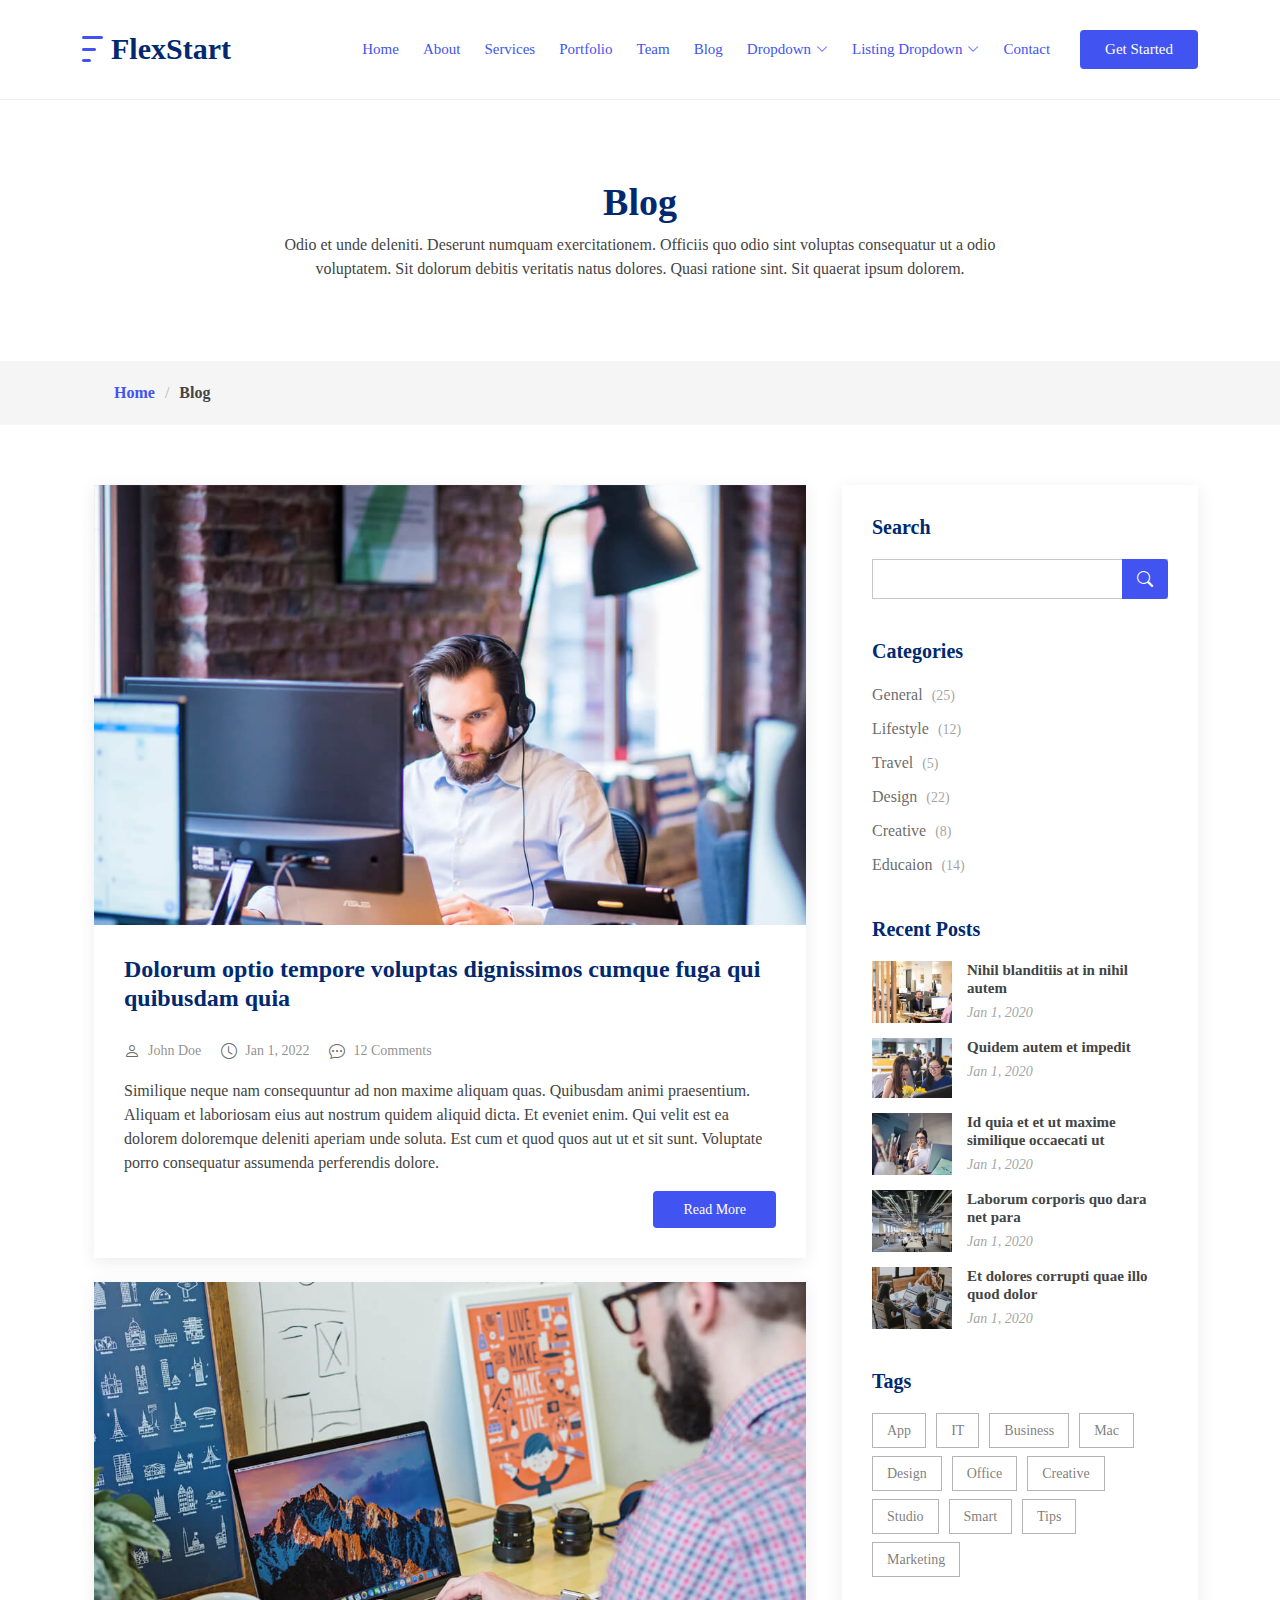
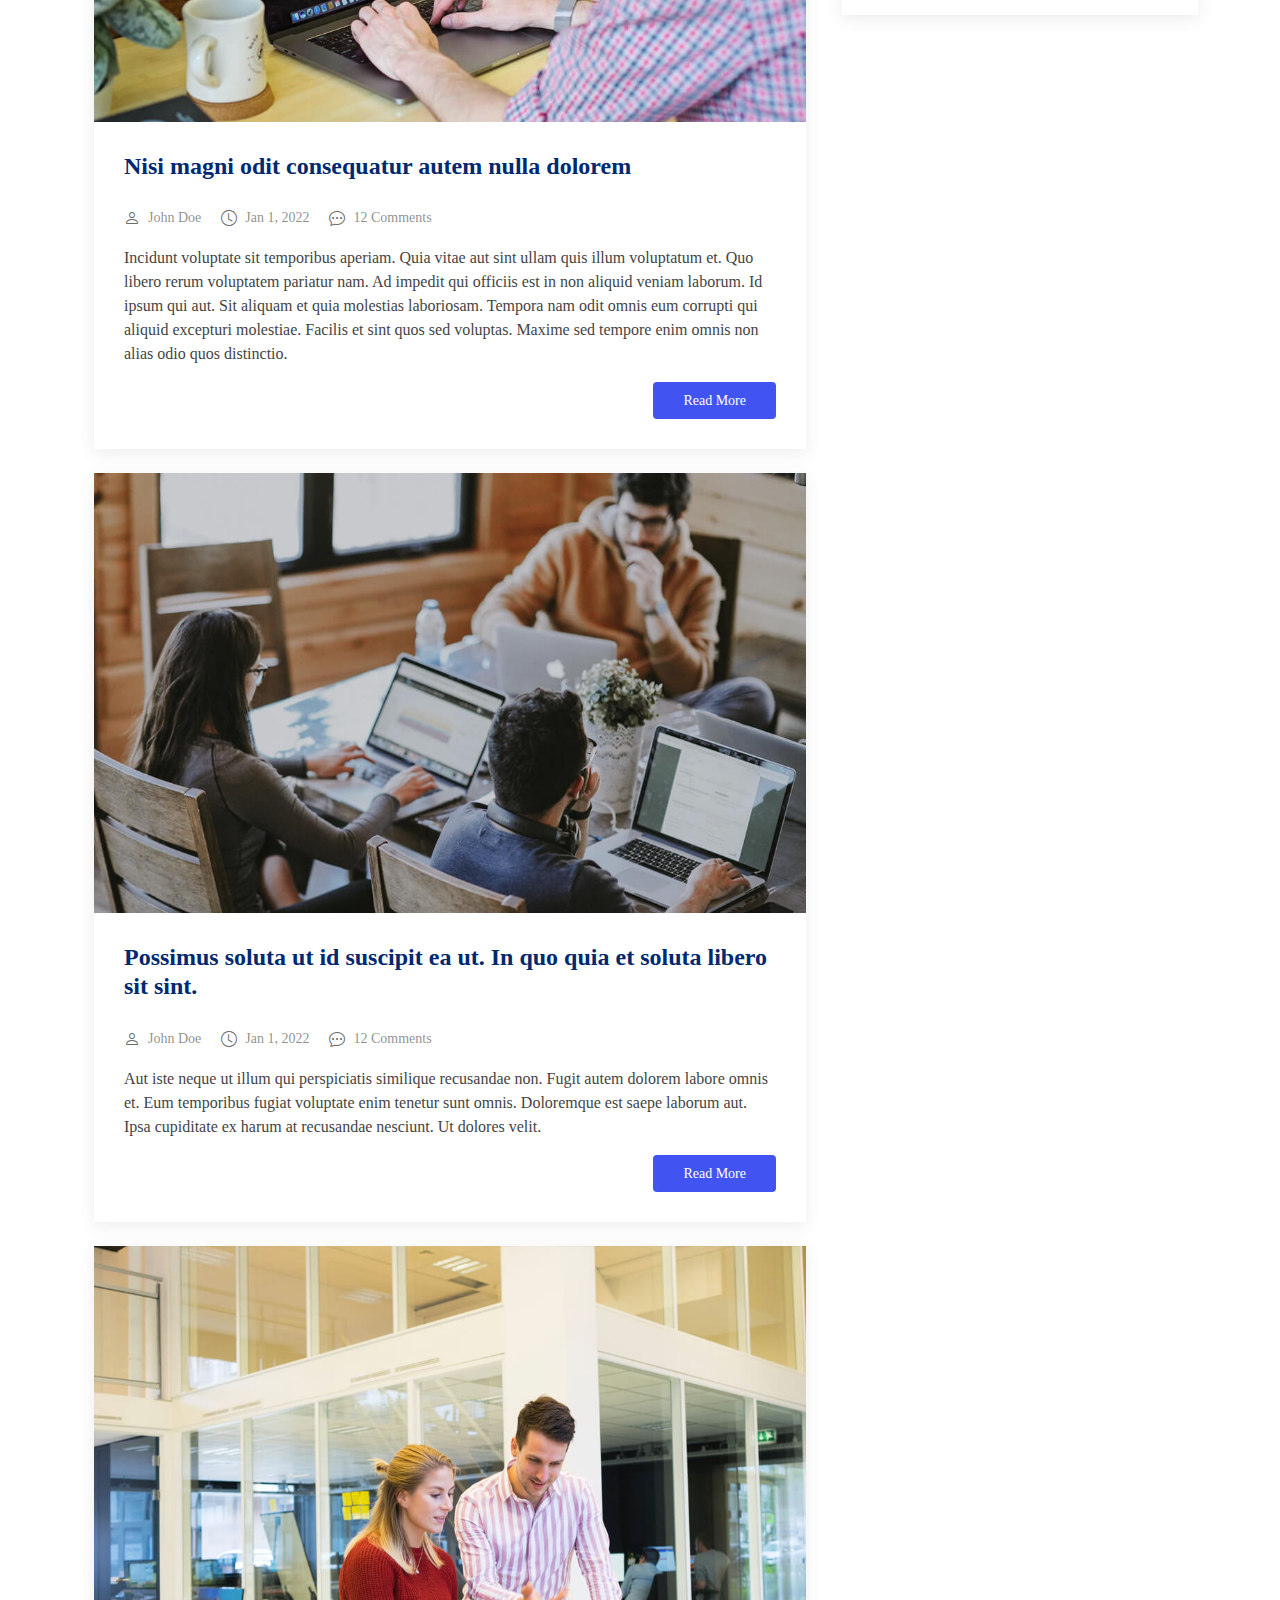
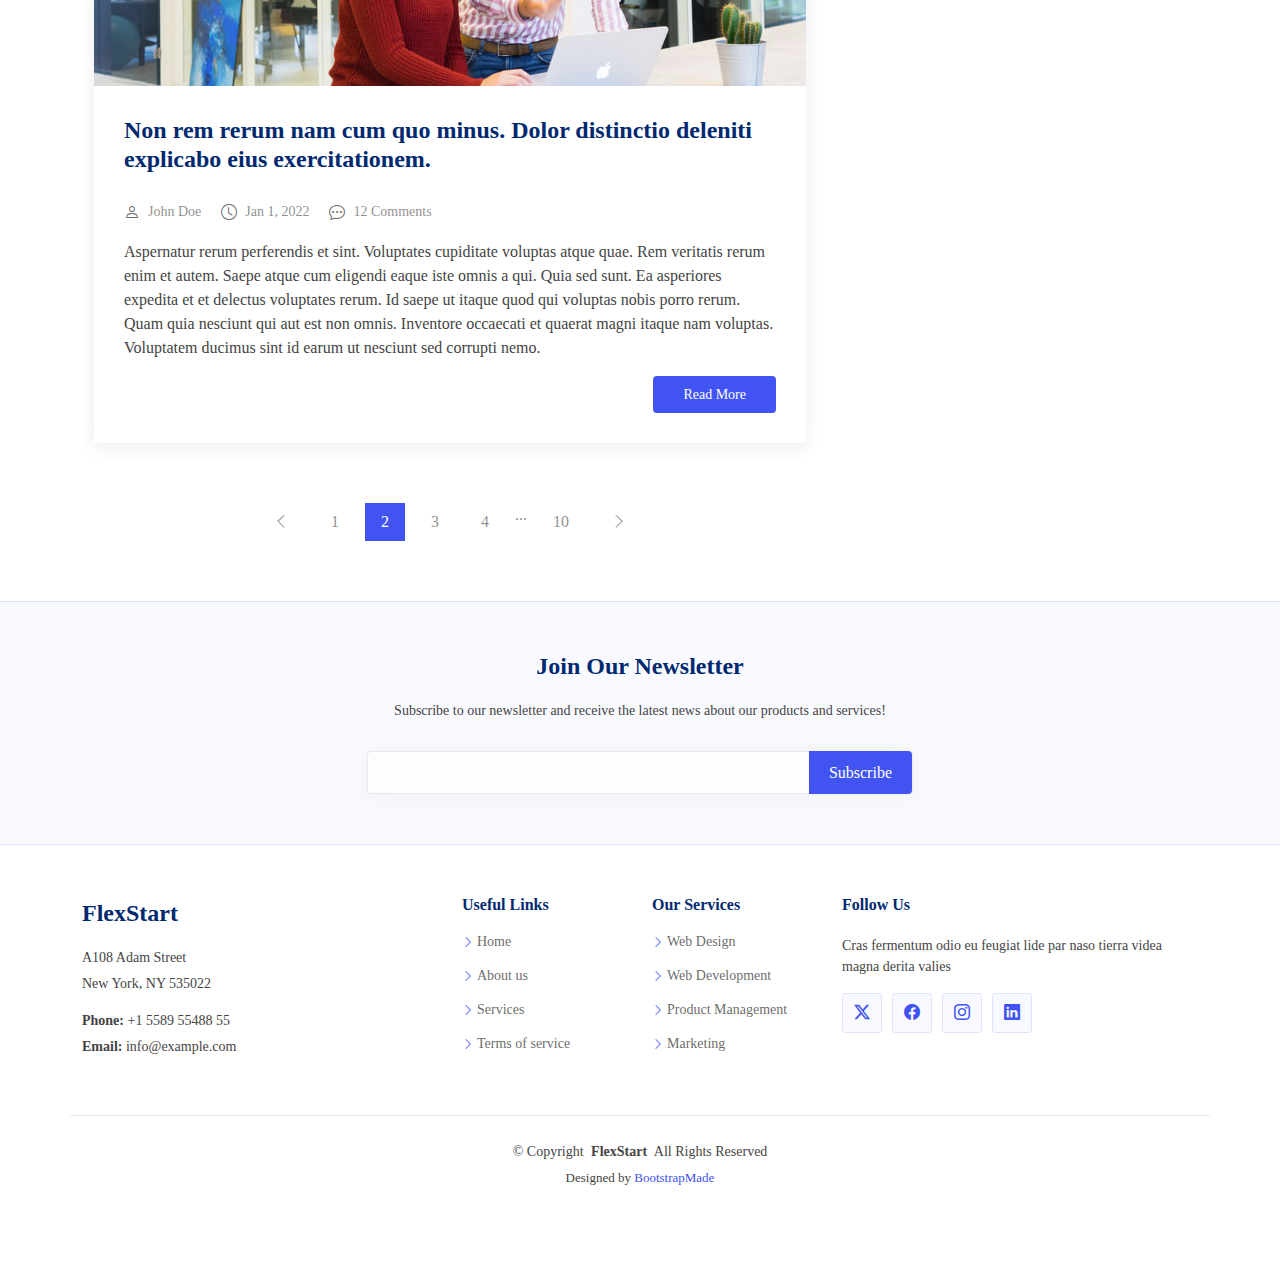
<file: blog.html>
<!DOCTYPE html>
<html lang="en">

<head>
  <meta charset="utf-8">
  <meta content="width=device-width, initial-scale=1.0" name="viewport">
  <title>Blog - FlexStart Bootstrap Template</title>
  <meta content="" name="description">
  <meta content="" name="keywords">

  <!-- Favicons -->
  <link href="assets/img/favicon.png" rel="icon">
  <link href="assets/img/apple-touch-icon.png" rel="apple-touch-icon">

  <!-- Fonts -->
  <link href="https://fonts.googleapis.com" rel="preconnect">
  <link href="https://fonts.gstatic.com" rel="preconnect" crossorigin>
  <link href="https://fonts.googleapis.com/css2?family=Roboto:ital,wght@0,100;0,300;0,400;0,500;0,700;0,900;1,100;1,300;1,400;1,500;1,700;1,900&family=Poppins:ital,wght@0,100;0,200;0,300;0,400;0,500;0,600;0,700;0,800;0,900;1,100;1,200;1,300;1,400;1,500;1,600;1,700;1,800;1,900&family=Nunito:ital,wght@0,200;0,300;0,400;0,500;0,600;0,700;0,800;0,900;1,200;1,300;1,400;1,500;1,600;1,700;1,800;1,900&display=swap" rel="stylesheet">

  <!-- Vendor CSS Files -->
  <link href="assets/vendor/bootstrap/css/bootstrap.min.css" rel="stylesheet">
  <link href="assets/vendor/bootstrap-icons/bootstrap-icons.css" rel="stylesheet">
  <link href="assets/vendor/aos/aos.css" rel="stylesheet">
  <link href="assets/vendor/glightbox/css/glightbox.min.css" rel="stylesheet">
  <link href="assets/vendor/swiper/swiper-bundle.min.css" rel="stylesheet">

  <!-- Main CSS File -->
  <link href="assets/css/main.css" rel="stylesheet">

  <!-- =======================================================
  * Template Name: FlexStart
  * Template URL: https://bootstrapmade.com/flexstart-bootstrap-startup-template/
  * Updated: Jun 14 2024 with Bootstrap v5.3.3
  * Author: BootstrapMade.com
  * License: https://bootstrapmade.com/license/
  ======================================================== -->
</head>

<body class="blog-page">

  <header id="header" class="header d-flex align-items-center sticky-top">
    <div class="container-fluid container-xl position-relative d-flex align-items-center">

      <a href="index.html" class="logo d-flex align-items-center me-auto">
        <!-- Uncomment the line below if you also wish to use an image logo -->
        <img src="assets/img/logo.png" alt="">
        <h1 class="sitename">FlexStart</h1>
      </a>

      <nav id="navmenu" class="navmenu">
        <ul>
          <li><a href="#hero">Home<br></a></li>
          <li><a href="#about">About</a></li>
          <li><a href="#services">Services</a></li>
          <li><a href="#portfolio">Portfolio</a></li>
          <li><a href="#team">Team</a></li>
          <li><a href="blog.html" class="active">Blog</a></li>
          <li class="dropdown"><a href="#"><span>Dropdown</span> <i class="bi bi-chevron-down toggle-dropdown"></i></a>
            <ul>
              <li><a href="#">Dropdown 1</a></li>
              <li class="dropdown"><a href="#"><span>Deep Dropdown</span> <i class="bi bi-chevron-down toggle-dropdown"></i></a>
                <ul>
                  <li><a href="#">Deep Dropdown 1</a></li>
                  <li><a href="#">Deep Dropdown 2</a></li>
                  <li><a href="#">Deep Dropdown 3</a></li>
                  <li><a href="#">Deep Dropdown 4</a></li>
                  <li><a href="#">Deep Dropdown 5</a></li>
                </ul>
              </li>
              <li><a href="#">Dropdown 2</a></li>
              <li><a href="#">Dropdown 3</a></li>
              <li><a href="#">Dropdown 4</a></li>
            </ul>
          </li>
          <li class="listing-dropdown"><a href="#"><span>Listing Dropdown</span> <i class="bi bi-chevron-down toggle-dropdown"></i></a>
            <ul>
              <li>
                <a href="#">Column 1 link 1</a>
                <a href="#">Column 1 link 2</a>
                <a href="#">Column 1 link 3</a>
              </li>
              <li>
                <a href="#">Column 2 link 1</a>
                <a href="#">Column 2 link 2</a>
                <a href="#">Column 3 link 3</a>
              </li>
              <li>
                <a href="#">Column 3 link 1</a>
                <a href="#">Column 3 link 2</a>
                <a href="#">Column 3 link 3</a>
              </li>
              <li>
                <a href="#">Column 4 link 1</a>
                <a href="#">Column 4 link 2</a>
                <a href="#">Column 4 link 3</a>
              </li>
              <li>
                <a href="#">Column 5 link 1</a>
                <a href="#">Column 5 link 2</a>
                <a href="#">Column 5 link 3</a>
              </li>
            </ul>
          </li>
          <li><a href="#contact">Contact</a></li>
        </ul>
        <i class="mobile-nav-toggle d-xl-none bi bi-list"></i>
      </nav>

      <a class="btn-getstarted flex-md-shrink-0" href="index.html#about">Get Started</a>

    </div>
  </header>

  <main class="main">

    <!-- Page Title -->
    <div class="page-title">
      <div class="heading">
        <div class="container">
          <div class="row d-flex justify-content-center text-center">
            <div class="col-lg-8">
              <h1>Blog</h1>
              <p class="mb-0">Odio et unde deleniti. Deserunt numquam exercitationem. Officiis quo odio sint voluptas consequatur ut a odio voluptatem. Sit dolorum debitis veritatis natus dolores. Quasi ratione sint. Sit quaerat ipsum dolorem.</p>
            </div>
          </div>
        </div>
      </div>
      <nav class="breadcrumbs">
        <div class="container">
          <ol>
            <li><a href="index.html">Home</a></li>
            <li class="current">Blog</li>
          </ol>
        </div>
      </nav>
    </div><!-- End Page Title -->

    <div class="container">
      <div class="row">

        <div class="col-lg-8">

          <!-- Blog Posts Section -->
          <section id="blog-posts" class="blog-posts section">

            <div class="container">

              <div class="row gy-4">

                <div class="col-12">
                  <article>

                    <div class="post-img">
                      <img src="assets/img/blog/blog-1.jpg" alt="" class="img-fluid">
                    </div>

                    <h2 class="title">
                      <a href="blog-details.html">Dolorum optio tempore voluptas dignissimos cumque fuga qui quibusdam quia</a>
                    </h2>

                    <div class="meta-top">
                      <ul>
                        <li class="d-flex align-items-center"><i class="bi bi-person"></i> <a href="blog-details.html">John Doe</a></li>
                        <li class="d-flex align-items-center"><i class="bi bi-clock"></i> <a href="blog-details.html"><time datetime="2022-01-01">Jan 1, 2022</time></a></li>
                        <li class="d-flex align-items-center"><i class="bi bi-chat-dots"></i> <a href="blog-details.html">12 Comments</a></li>
                      </ul>
                    </div>

                    <div class="content">
                      <p>
                        Similique neque nam consequuntur ad non maxime aliquam quas. Quibusdam animi praesentium. Aliquam et laboriosam eius aut nostrum quidem aliquid dicta.
                        Et eveniet enim. Qui velit est ea dolorem doloremque deleniti aperiam unde soluta. Est cum et quod quos aut ut et sit sunt. Voluptate porro consequatur assumenda perferendis dolore.
                      </p>

                      <div class="read-more">
                        <a href="blog-details.html">Read More</a>
                      </div>
                    </div>

                  </article>
                </div><!-- End post list item -->

                <div class="col-12">

                  <article>

                    <div class="post-img">
                      <img src="assets/img/blog/blog-2.jpg" alt="" class="img-fluid">
                    </div>

                    <h2 class="title">
                      <a href="blog-details.html">Nisi magni odit consequatur autem nulla dolorem</a>
                    </h2>

                    <div class="meta-top">
                      <ul>
                        <li class="d-flex align-items-center"><i class="bi bi-person"></i> <a href="blog-details.html">John Doe</a></li>
                        <li class="d-flex align-items-center"><i class="bi bi-clock"></i> <a href="blog-details.html"><time datetime="2022-01-01">Jan 1, 2022</time></a></li>
                        <li class="d-flex align-items-center"><i class="bi bi-chat-dots"></i> <a href="blog-details.html">12 Comments</a></li>
                      </ul>
                    </div>

                    <div class="content">
                      <p>
                        Incidunt voluptate sit temporibus aperiam. Quia vitae aut sint ullam quis illum voluptatum et. Quo libero rerum voluptatem pariatur nam.
                        Ad impedit qui officiis est in non aliquid veniam laborum. Id ipsum qui aut. Sit aliquam et quia molestias laboriosam. Tempora nam odit omnis eum corrupti qui aliquid excepturi molestiae. Facilis et sint quos sed voluptas. Maxime sed tempore enim omnis non alias odio quos distinctio.
                      </p>
                      <div class="read-more">
                        <a href="blog-details.html">Read More</a>
                      </div>
                    </div>

                  </article>

                </div><!-- End post list item -->

                <div class="col-12">

                  <article>

                    <div class="post-img">
                      <img src="assets/img/blog/blog-3.jpg" alt="" class="img-fluid">
                    </div>

                    <h2 class="title">
                      <a href="blog-details.html">Possimus soluta ut id suscipit ea ut. In quo quia et soluta libero sit sint.</a>
                    </h2>

                    <div class="meta-top">
                      <ul>
                        <li class="d-flex align-items-center"><i class="bi bi-person"></i> <a href="blog-details.html">John Doe</a></li>
                        <li class="d-flex align-items-center"><i class="bi bi-clock"></i> <a href="blog-details.html"><time datetime="2022-01-01">Jan 1, 2022</time></a></li>
                        <li class="d-flex align-items-center"><i class="bi bi-chat-dots"></i> <a href="blog-details.html">12 Comments</a></li>
                      </ul>
                    </div>

                    <div class="content">
                      <p>
                        Aut iste neque ut illum qui perspiciatis similique recusandae non. Fugit autem dolorem labore omnis et. Eum temporibus fugiat voluptate enim tenetur sunt omnis.
                        Doloremque est saepe laborum aut. Ipsa cupiditate ex harum at recusandae nesciunt. Ut dolores velit.
                      </p>
                      <div class="read-more">
                        <a href="blog-details.html">Read More</a>
                      </div>
                    </div>

                  </article>

                </div><!-- End post list item -->

                <div class="col-12">

                  <article>

                    <div class="post-img">
                      <img src="assets/img/blog/blog-4.jpg" alt="" class="img-fluid">
                    </div>

                    <h2 class="title">
                      <a href="blog-details.html">Non rem rerum nam cum quo minus. Dolor distinctio deleniti explicabo eius exercitationem.</a>
                    </h2>

                    <div class="meta-top">
                      <ul>
                        <li class="d-flex align-items-center"><i class="bi bi-person"></i> <a href="blog-details.html">John Doe</a></li>
                        <li class="d-flex align-items-center"><i class="bi bi-clock"></i> <a href="blog-details.html"><time datetime="2022-01-01">Jan 1, 2022</time></a></li>
                        <li class="d-flex align-items-center"><i class="bi bi-chat-dots"></i> <a href="blog-details.html">12 Comments</a></li>
                      </ul>
                    </div>

                    <div class="content">
                      <p>
                        Aspernatur rerum perferendis et sint. Voluptates cupiditate voluptas atque quae. Rem veritatis rerum enim et autem. Saepe atque cum eligendi eaque iste omnis a qui.
                        Quia sed sunt. Ea asperiores expedita et et delectus voluptates rerum. Id saepe ut itaque quod qui voluptas nobis porro rerum. Quam quia nesciunt qui aut est non omnis. Inventore occaecati et quaerat magni itaque nam voluptas. Voluptatem ducimus sint id earum ut nesciunt sed corrupti nemo.
                      </p>
                      <div class="read-more">
                        <a href="blog-details.html">Read More</a>
                      </div>
                    </div>

                  </article>

                </div><!-- End post list item -->

              </div><!-- End blog posts list -->

            </div>

          </section><!-- /Blog Posts Section -->

          <!-- Blog Pagination Section -->
          <section id="blog-pagination" class="blog-pagination section">

            <div class="container">
              <div class="d-flex justify-content-center">
                <ul>
                  <li><a href="#"><i class="bi bi-chevron-left"></i></a></li>
                  <li><a href="#">1</a></li>
                  <li><a href="#" class="active">2</a></li>
                  <li><a href="#">3</a></li>
                  <li><a href="#">4</a></li>
                  <li>...</li>
                  <li><a href="#">10</a></li>
                  <li><a href="#"><i class="bi bi-chevron-right"></i></a></li>
                </ul>
              </div>
            </div>

          </section><!-- /Blog Pagination Section -->

        </div>

        <div class="col-lg-4 sidebar">

          <div class="widgets-container">

            <!-- Search Widget -->
            <div class="search-widget widget-item">

              <h3 class="widget-title">Search</h3>
              <form action="">
                <input type="text">
                <button type="submit" title="Search"><i class="bi bi-search"></i></button>
              </form>

            </div><!--/Search Widget -->

            <!-- Categories Widget -->
            <div class="categories-widget widget-item">

              <h3 class="widget-title">Categories</h3>
              <ul class="mt-3">
                <li><a href="#">General <span>(25)</span></a></li>
                <li><a href="#">Lifestyle <span>(12)</span></a></li>
                <li><a href="#">Travel <span>(5)</span></a></li>
                <li><a href="#">Design <span>(22)</span></a></li>
                <li><a href="#">Creative <span>(8)</span></a></li>
                <li><a href="#">Educaion <span>(14)</span></a></li>
              </ul>

            </div><!--/Categories Widget -->

            <!-- Recent Posts Widget -->
            <div class="recent-posts-widget widget-item">

              <h3 class="widget-title">Recent Posts</h3>

              <div class="post-item">
                <img src="assets/img/blog/blog-recent-1.jpg" alt="" class="flex-shrink-0">
                <div>
                  <h4><a href="blog-details.html">Nihil blanditiis at in nihil autem</a></h4>
                  <time datetime="2020-01-01">Jan 1, 2020</time>
                </div>
              </div><!-- End recent post item-->

              <div class="post-item">
                <img src="assets/img/blog/blog-recent-2.jpg" alt="" class="flex-shrink-0">
                <div>
                  <h4><a href="blog-details.html">Quidem autem et impedit</a></h4>
                  <time datetime="2020-01-01">Jan 1, 2020</time>
                </div>
              </div><!-- End recent post item-->

              <div class="post-item">
                <img src="assets/img/blog/blog-recent-3.jpg" alt="" class="flex-shrink-0">
                <div>
                  <h4><a href="blog-details.html">Id quia et et ut maxime similique occaecati ut</a></h4>
                  <time datetime="2020-01-01">Jan 1, 2020</time>
                </div>
              </div><!-- End recent post item-->

              <div class="post-item">
                <img src="assets/img/blog/blog-recent-4.jpg" alt="" class="flex-shrink-0">
                <div>
                  <h4><a href="blog-details.html">Laborum corporis quo dara net para</a></h4>
                  <time datetime="2020-01-01">Jan 1, 2020</time>
                </div>
              </div><!-- End recent post item-->

              <div class="post-item">
                <img src="assets/img/blog/blog-recent-5.jpg" alt="" class="flex-shrink-0">
                <div>
                  <h4><a href="blog-details.html">Et dolores corrupti quae illo quod dolor</a></h4>
                  <time datetime="2020-01-01">Jan 1, 2020</time>
                </div>
              </div><!-- End recent post item-->

            </div><!--/Recent Posts Widget -->

            <!-- Tags Widget -->
            <div class="tags-widget widget-item">

              <h3 class="widget-title">Tags</h3>
              <ul>
                <li><a href="#">App</a></li>
                <li><a href="#">IT</a></li>
                <li><a href="#">Business</a></li>
                <li><a href="#">Mac</a></li>
                <li><a href="#">Design</a></li>
                <li><a href="#">Office</a></li>
                <li><a href="#">Creative</a></li>
                <li><a href="#">Studio</a></li>
                <li><a href="#">Smart</a></li>
                <li><a href="#">Tips</a></li>
                <li><a href="#">Marketing</a></li>
              </ul>

            </div><!--/Tags Widget -->

          </div>

        </div>

      </div>
    </div>

  </main>

  <footer id="footer" class="footer">

    <div class="footer-newsletter">
      <div class="container">
        <div class="row justify-content-center text-center">
          <div class="col-lg-6">
            <h4>Join Our Newsletter</h4>
            <p>Subscribe to our newsletter and receive the latest news about our products and services!</p>
            <form action="forms/newsletter.php" method="post" class="php-email-form">
              <div class="newsletter-form"><input type="email" name="email"><input type="submit" value="Subscribe"></div>
              <div class="loading">Loading</div>
              <div class="error-message"></div>
              <div class="sent-message">Your subscription request has been sent. Thank you!</div>
            </form>
          </div>
        </div>
      </div>
    </div>

    <div class="container footer-top">
      <div class="row gy-4">
        <div class="col-lg-4 col-md-6 footer-about">
          <a href="index.html" class="d-flex align-items-center">
            <span class="sitename">FlexStart</span>
          </a>
          <div class="footer-contact pt-3">
            <p>A108 Adam Street</p>
            <p>New York, NY 535022</p>
            <p class="mt-3"><strong>Phone:</strong> <span>+1 5589 55488 55</span></p>
            <p><strong>Email:</strong> <span>info@example.com</span></p>
          </div>
        </div>

        <div class="col-lg-2 col-md-3 footer-links">
          <h4>Useful Links</h4>
          <ul>
            <li><i class="bi bi-chevron-right"></i> <a href="#">Home</a></li>
            <li><i class="bi bi-chevron-right"></i> <a href="#">About us</a></li>
            <li><i class="bi bi-chevron-right"></i> <a href="#">Services</a></li>
            <li><i class="bi bi-chevron-right"></i> <a href="#">Terms of service</a></li>
          </ul>
        </div>

        <div class="col-lg-2 col-md-3 footer-links">
          <h4>Our Services</h4>
          <ul>
            <li><i class="bi bi-chevron-right"></i> <a href="#">Web Design</a></li>
            <li><i class="bi bi-chevron-right"></i> <a href="#">Web Development</a></li>
            <li><i class="bi bi-chevron-right"></i> <a href="#">Product Management</a></li>
            <li><i class="bi bi-chevron-right"></i> <a href="#">Marketing</a></li>
          </ul>
        </div>

        <div class="col-lg-4 col-md-12">
          <h4>Follow Us</h4>
          <p>Cras fermentum odio eu feugiat lide par naso tierra videa magna derita valies</p>
          <div class="social-links d-flex">
            <a href=""><i class="bi bi-twitter-x"></i></a>
            <a href=""><i class="bi bi-facebook"></i></a>
            <a href=""><i class="bi bi-instagram"></i></a>
            <a href=""><i class="bi bi-linkedin"></i></a>
          </div>
        </div>

      </div>
    </div>

    <div class="container copyright text-center mt-4">
      <p>© <span>Copyright</span> <strong class="px-1 sitename">FlexStart</strong> <span>All Rights Reserved</span></p>
      <div class="credits">
        <!-- All the links in the footer should remain intact. -->
        <!-- You can delete the links only if you've purchased the pro version. -->
        <!-- Licensing information: https://bootstrapmade.com/license/ -->
        <!-- Purchase the pro version with working PHP/AJAX contact form: [buy-url] -->
        Designed by <a href="https://bootstrapmade.com/">BootstrapMade</a>
      </div>
    </div>

  </footer>

  <!-- Scroll Top -->
  <a href="#" id="scroll-top" class="scroll-top d-flex align-items-center justify-content-center"><i class="bi bi-arrow-up-short"></i></a>

  <!-- Vendor JS Files -->
  <script src="assets/vendor/bootstrap/js/bootstrap.bundle.min.js"></script>
  <script src="assets/vendor/php-email-form/validate.js"></script>
  <script src="assets/vendor/aos/aos.js"></script>
  <script src="assets/vendor/glightbox/js/glightbox.min.js"></script>
  <script src="assets/vendor/purecounter/purecounter_vanilla.js"></script>
  <script src="assets/vendor/imagesloaded/imagesloaded.pkgd.min.js"></script>
  <script src="assets/vendor/isotope-layout/isotope.pkgd.min.js"></script>
  <script src="assets/vendor/swiper/swiper-bundle.min.js"></script>

  <!-- Main JS File -->
  <script src="assets/js/main.js"></script>

</body>

</html>
</file>
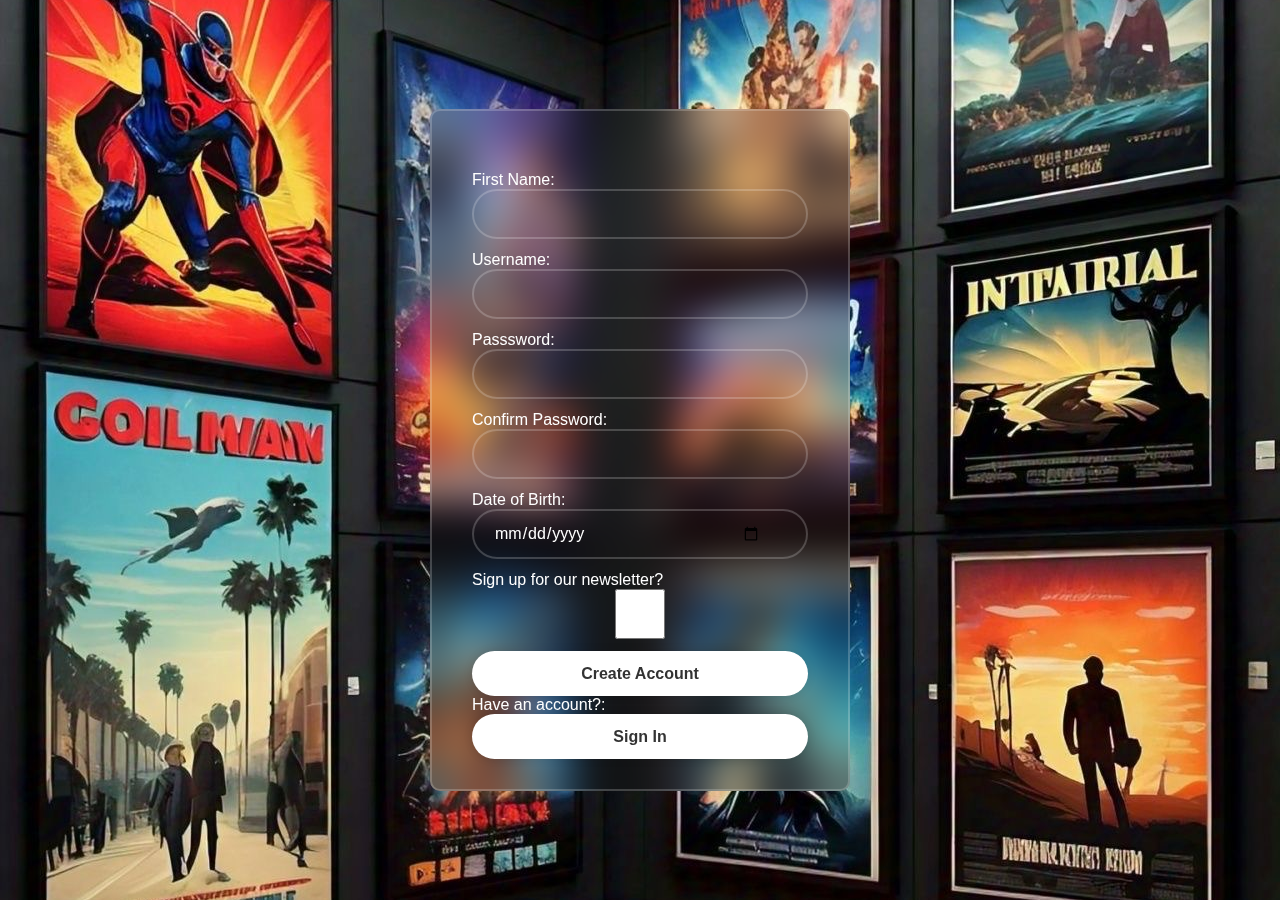
<file: create-account.html>
<!DOCTYPE html>
<html>
<head>
    <meta charset="UTF-8" />
    <title>Create Account</title>

    <link rel="stylesheet" href="assets/css/signin.css">

    <!-- link js -->
    <script src="script.js"></script>

</head>
<body>


    <div class="wrapper">
    <form action='create-account.html'>
        <ul>
            <ul class="input-box">
                <label for="create-firstName">First Name:</label>
                <input type="text" id="create-firstName" name="create-firstname" />
            </ul>

            <ul class="input-box">
                <label for="create-Username">Username:</label>
                <input type="text" id="create-Username" name="create-username" />
            </ul>
            
            <ul class="input-box">
                <label for="create-Password">Passsword:</label>
                <input type="text" id="create-Password" name="create-password" />
            </ul>
        
            <ul class="input-box">
                <label for="create-Confirm">Confirm Password:</label>
                <input type="text" id="create-Confirm" name="create-confirm" />
            </ul>
            
            <ul class="input-box">
                <label for="DOB">Date of Birth:</label>
                <input type="date" id="DOB" name="create-dob" />
            </ul>

            <ul class="input-box">
                <label for="newsLetter">Sign up for our newsletter?</label>
                <input type="checkbox" id="newsLetter" name="create-newsletter" />
            </ul>
            
            <ul>
                <button type="button" id="create-createAccountButton" onclick="createAccount();">Create Account</button>
            </ul>

            <ul>
                <p>Have an account?:</p>
                <button type="button" id="create-signInButton"> <a href="sign-in.html">Sign In</a></button>
            </ul>


        </ul>
    
    </form>
    </div>

    
</body>
</html>
</file>
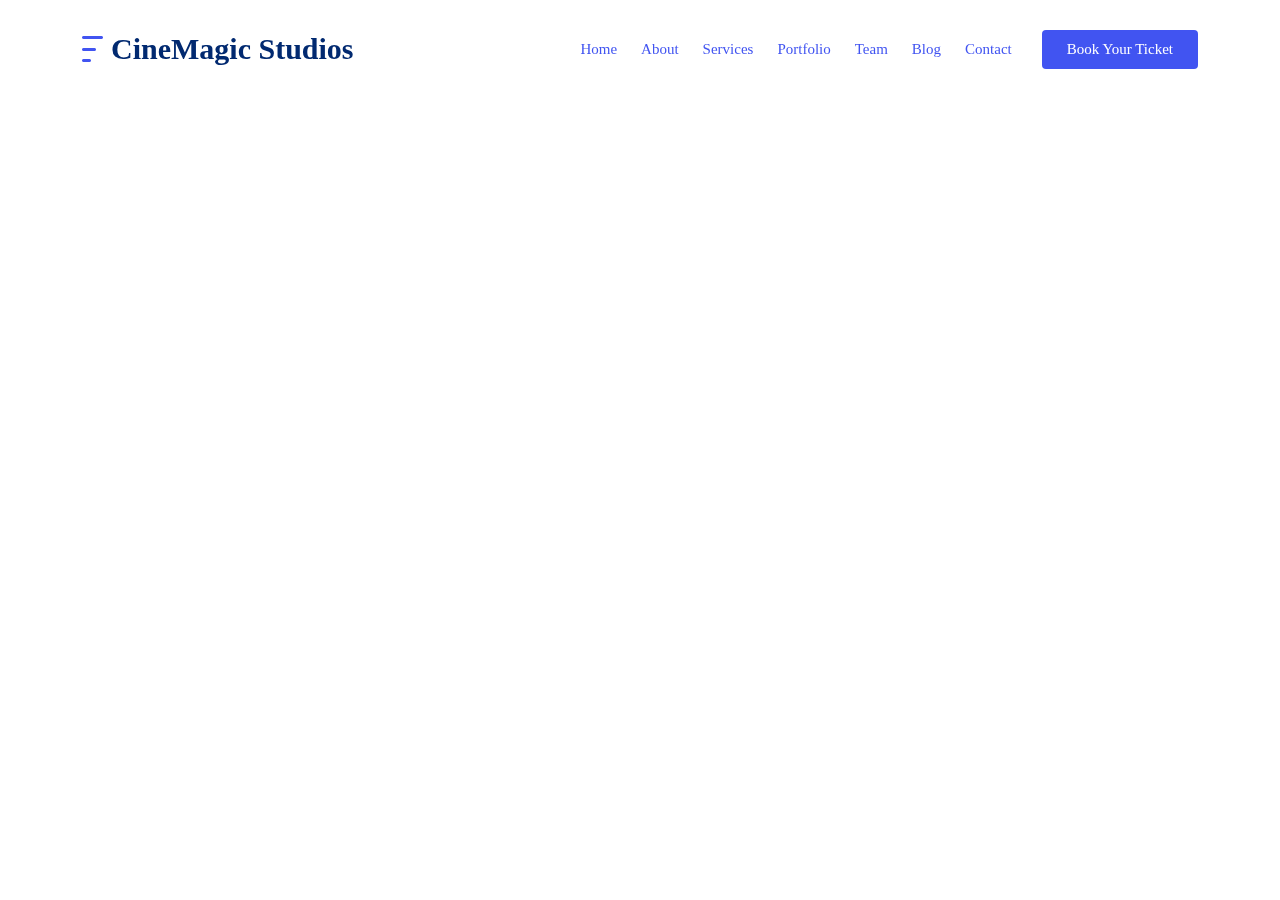
<file: purchaseform.html>
<!DOCTYPE html>
<html lang="en">

<head>
  <meta charset="utf-8">
  <meta content="width=device-width, initial-scale=1.0" name="viewport">
  <title>Ticket Purchase Form - Movie Ticket Station</title>
  <meta content="" name="description">
  <meta content="" name="keywords">

  <!-- Favicons -->
  <link href="assets/img/favicon.png" rel="icon">
  <link href="assets/img/apple-touch-icon.png" rel="apple-touch-icon">

  <!-- Fonts -->
  <link href="https://fonts.googleapis.com" rel="preconnect">
  <link href="https://fonts.gstatic.com" rel="preconnect" crossorigin>
  <link href="https://fonts.googleapis.com/css2?family=Roboto:ital,wght@0,100;0,300;0,400;0,500;0,700;0,900;1,100;1,300;1,400;1,500;1,700;1,900&family=Poppins:ital,wght@0,100;0,200;0,300;0,400;0,500;0,600;0,700;0,800;0,900;1,100;1,200;1,300;1,400;1,500;1,600;1,700;1,800;1,900&family=Nunito:ital,wght@0,200;0,300;0,400;0,500;0,600;0,700;0,800;0,900;1,200;1,300;1,400;1,500;1,600;1,700;1,800;1,900&display=swap" rel="stylesheet">

  <!-- Vendor CSS Files -->
  <link href="assets/vendor/bootstrap/css/bootstrap.min.css" rel="stylesheet">
  <link href="assets/vendor/bootstrap-icons/bootstrap-icons.css" rel="stylesheet">
  <link href="assets/vendor/aos/aos.css" rel="stylesheet">
  <link href="assets/vendor/glightbox/css/glightbox.min.css" rel="stylesheet">
  <link href="assets/vendor/swiper/swiper-bundle.min.css" rel="stylesheet">

  <!-- Main CSS File -->
  <link href="assets/css/main.css" rel="stylesheet">

  <!-- =======================================================
  * Template Name: FlexStart
  * Template URL: https://bootstrapmade.com/flexstart-bootstrap-startup-template/
  * Updated: Jun 14 2024 with Bootstrap v5.3.3
  * Author: BootstrapMade.com
  * License: https://bootstrapmade.com/license/
  ======================================================== -->
</head>

<body class="index-page">

  <header id="header" class="header d-flex align-items-center fixed-top">
    <div class="container-fluid container-xl position-relative d-flex align-items-center">

      <a href="index.html" class="logo d-flex align-items-center me-auto">
        <!-- Uncomment the line below if you also wish to use an image logo -->
        <img src="assets/img/logo.png" alt="">
        <h1 class="sitename">CineMagic Studios</h1>
      </a>

      <nav id="navmenu" class="navmenu">
        <ul>
          <li><a href="#hero" class="active">Home<br></a></li>
          <li><a href="#about">About</a></li>
          <li><a href="#services">Services</a></li>
          <li><a href="#portfolio">Portfolio</a></li>
          <li><a href="#team">Team</a></li>
          <li><a href="blog.html">Blog</a></li>
          
          <li><a href="#contact">Contact</a></li>
        </ul>
        <i class="mobile-nav-toggle d-xl-none bi bi-list"></i>
      </nav>

      <a class="btn-getstarted flex-md-shrink-0" href="tickets.html">Book Your Ticket</a>

    </div>
  </header>

  <div class="container">
        <form method="post" class="php-email-form" data-aos="fade-up" data-aos-delay="200">
          <div class="row gy-4">

            <div class="col-md-6">
              <input type="text" name="name" class="form-control" placeholder="Your Name" required="">
            </div>

            <div class="col-md-6 ">
              <input type="email" class="form-control" name="email" placeholder="Your Email" required="">
            </div>

            <div class="col-md-12">
              <input type="text" class="form-control" name="subject" placeholder="Subject" required="">
            </div>

            <div class="col-md-12">
              <textarea class="form-control" name="message" rows="6" placeholder="Message" required=""></textarea>
            </div>

            <div class="col-md-12 text-center">
              <div class="loading">Loading</div>
              <div class="error-message"></div>
              <div class="sent-message">Your message has been sent. Thank you!</div>

              <button type="submit">Send Message</button>
            </div>

          </div>
        </form>
      </div>
</body>
</html>
</file>
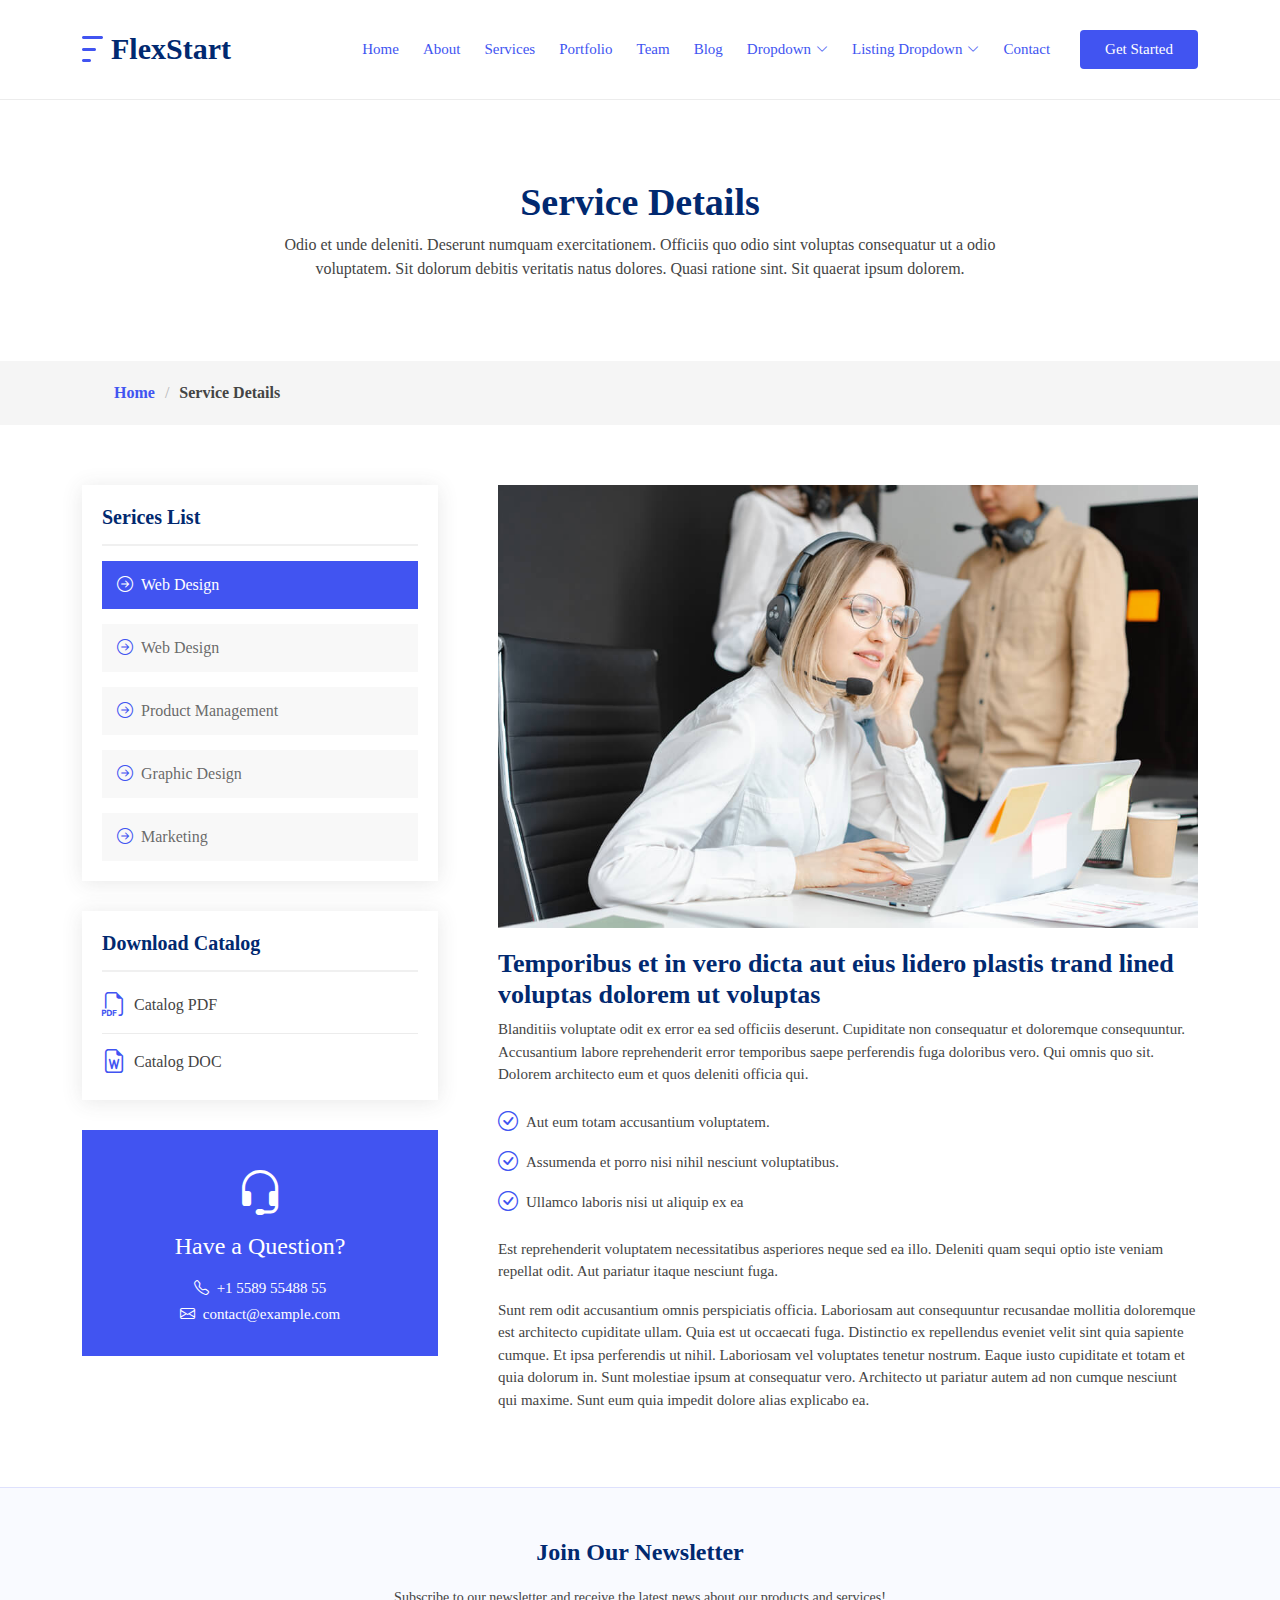
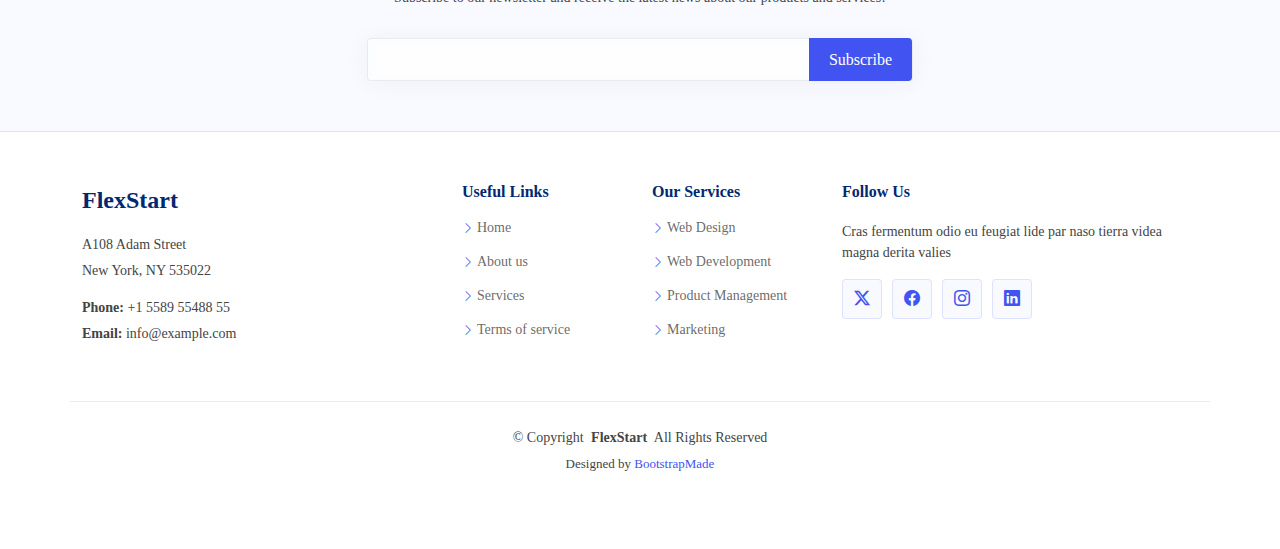
<file: service-details.html>
<!DOCTYPE html>
<html lang="en">

<head>
  <meta charset="utf-8">
  <meta content="width=device-width, initial-scale=1.0" name="viewport">
  <title>Service Details - FlexStart Bootstrap Template</title>
  <meta content="" name="description">
  <meta content="" name="keywords">

  <!-- Favicons -->
  <link href="assets/img/favicon.png" rel="icon">
  <link href="assets/img/apple-touch-icon.png" rel="apple-touch-icon">

  <!-- Fonts -->
  <link href="https://fonts.googleapis.com" rel="preconnect">
  <link href="https://fonts.gstatic.com" rel="preconnect" crossorigin>
  <link href="https://fonts.googleapis.com/css2?family=Roboto:ital,wght@0,100;0,300;0,400;0,500;0,700;0,900;1,100;1,300;1,400;1,500;1,700;1,900&family=Poppins:ital,wght@0,100;0,200;0,300;0,400;0,500;0,600;0,700;0,800;0,900;1,100;1,200;1,300;1,400;1,500;1,600;1,700;1,800;1,900&family=Nunito:ital,wght@0,200;0,300;0,400;0,500;0,600;0,700;0,800;0,900;1,200;1,300;1,400;1,500;1,600;1,700;1,800;1,900&display=swap" rel="stylesheet">

  <!-- Vendor CSS Files -->
  <link href="assets/vendor/bootstrap/css/bootstrap.min.css" rel="stylesheet">
  <link href="assets/vendor/bootstrap-icons/bootstrap-icons.css" rel="stylesheet">
  <link href="assets/vendor/aos/aos.css" rel="stylesheet">
  <link href="assets/vendor/glightbox/css/glightbox.min.css" rel="stylesheet">
  <link href="assets/vendor/swiper/swiper-bundle.min.css" rel="stylesheet">

  <!-- Main CSS File -->
  <link href="assets/css/main.css" rel="stylesheet">

  <!-- =======================================================
  * Template Name: FlexStart
  * Template URL: https://bootstrapmade.com/flexstart-bootstrap-startup-template/
  * Updated: Jun 14 2024 with Bootstrap v5.3.3
  * Author: BootstrapMade.com
  * License: https://bootstrapmade.com/license/
  ======================================================== -->
</head>

<body class="service-details-page">

  <header id="header" class="header d-flex align-items-center sticky-top">
    <div class="container-fluid container-xl position-relative d-flex align-items-center">

      <a href="index.html" class="logo d-flex align-items-center me-auto">
        <!-- Uncomment the line below if you also wish to use an image logo -->
        <img src="assets/img/logo.png" alt="">
        <h1 class="sitename">FlexStart</h1>
      </a>

      <nav id="navmenu" class="navmenu">
        <ul>
          <li><a href="#hero">Home<br></a></li>
          <li><a href="#about">About</a></li>
          <li><a href="#services">Services</a></li>
          <li><a href="#portfolio">Portfolio</a></li>
          <li><a href="#team">Team</a></li>
          <li><a href="blog.html">Blog</a></li>
          <li class="dropdown"><a href="#"><span>Dropdown</span> <i class="bi bi-chevron-down toggle-dropdown"></i></a>
            <ul>
              <li><a href="#">Dropdown 1</a></li>
              <li class="dropdown"><a href="#"><span>Deep Dropdown</span> <i class="bi bi-chevron-down toggle-dropdown"></i></a>
                <ul>
                  <li><a href="#">Deep Dropdown 1</a></li>
                  <li><a href="#">Deep Dropdown 2</a></li>
                  <li><a href="#">Deep Dropdown 3</a></li>
                  <li><a href="#">Deep Dropdown 4</a></li>
                  <li><a href="#">Deep Dropdown 5</a></li>
                </ul>
              </li>
              <li><a href="#">Dropdown 2</a></li>
              <li><a href="#">Dropdown 3</a></li>
              <li><a href="#">Dropdown 4</a></li>
            </ul>
          </li>
          <li class="listing-dropdown"><a href="#"><span>Listing Dropdown</span> <i class="bi bi-chevron-down toggle-dropdown"></i></a>
            <ul>
              <li>
                <a href="#">Column 1 link 1</a>
                <a href="#">Column 1 link 2</a>
                <a href="#">Column 1 link 3</a>
              </li>
              <li>
                <a href="#">Column 2 link 1</a>
                <a href="#">Column 2 link 2</a>
                <a href="#">Column 3 link 3</a>
              </li>
              <li>
                <a href="#">Column 3 link 1</a>
                <a href="#">Column 3 link 2</a>
                <a href="#">Column 3 link 3</a>
              </li>
              <li>
                <a href="#">Column 4 link 1</a>
                <a href="#">Column 4 link 2</a>
                <a href="#">Column 4 link 3</a>
              </li>
              <li>
                <a href="#">Column 5 link 1</a>
                <a href="#">Column 5 link 2</a>
                <a href="#">Column 5 link 3</a>
              </li>
            </ul>
          </li>
          <li><a href="#contact">Contact</a></li>
        </ul>
        <i class="mobile-nav-toggle d-xl-none bi bi-list"></i>
      </nav>

      <a class="btn-getstarted flex-md-shrink-0" href="index.html#about">Get Started</a>

    </div>
  </header>

  <main class="main">

    <!-- Page Title -->
    <div class="page-title">
      <div class="heading">
        <div class="container">
          <div class="row d-flex justify-content-center text-center">
            <div class="col-lg-8">
              <h1>Service Details</h1>
              <p class="mb-0">Odio et unde deleniti. Deserunt numquam exercitationem. Officiis quo odio sint voluptas consequatur ut a odio voluptatem. Sit dolorum debitis veritatis natus dolores. Quasi ratione sint. Sit quaerat ipsum dolorem.</p>
            </div>
          </div>
        </div>
      </div>
      <nav class="breadcrumbs">
        <div class="container">
          <ol>
            <li><a href="index.html">Home</a></li>
            <li class="current">Service Details</li>
          </ol>
        </div>
      </nav>
    </div><!-- End Page Title -->

    <!-- Service Details Section -->
    <section id="service-details" class="service-details section">

      <div class="container">

        <div class="row gy-5">

          <div class="col-lg-4" data-aos="fade-up" data-aos-delay="100">

            <div class="service-box">
              <h4>Serices List</h4>
              <div class="services-list">
                <a href="#" class="active"><i class="bi bi-arrow-right-circle"></i><span>Web Design</span></a>
                <a href="#"><i class="bi bi-arrow-right-circle"></i><span>Web Design</span></a>
                <a href="#"><i class="bi bi-arrow-right-circle"></i><span>Product Management</span></a>
                <a href="#"><i class="bi bi-arrow-right-circle"></i><span>Graphic Design</span></a>
                <a href="#"><i class="bi bi-arrow-right-circle"></i><span>Marketing</span></a>
              </div>
            </div><!-- End Services List -->

            <div class="service-box">
              <h4>Download Catalog</h4>
              <div class="download-catalog">
                <a href="#"><i class="bi bi-filetype-pdf"></i><span>Catalog PDF</span></a>
                <a href="#"><i class="bi bi-file-earmark-word"></i><span>Catalog DOC</span></a>
              </div>
            </div><!-- End Services List -->

            <div class="help-box d-flex flex-column justify-content-center align-items-center">
              <i class="bi bi-headset help-icon"></i>
              <h4>Have a Question?</h4>
              <p class="d-flex align-items-center mt-2 mb-0"><i class="bi bi-telephone me-2"></i> <span>+1 5589 55488 55</span></p>
              <p class="d-flex align-items-center mt-1 mb-0"><i class="bi bi-envelope me-2"></i> <a href="mailto:contact@example.com">contact@example.com</a></p>
            </div>

          </div>

          <div class="col-lg-8 ps-lg-5" data-aos="fade-up" data-aos-delay="200">
            <img src="assets/img/services.jpg" alt="" class="img-fluid services-img">
            <h3>Temporibus et in vero dicta aut eius lidero plastis trand lined voluptas dolorem ut voluptas</h3>
            <p>
              Blanditiis voluptate odit ex error ea sed officiis deserunt. Cupiditate non consequatur et doloremque consequuntur. Accusantium labore reprehenderit error temporibus saepe perferendis fuga doloribus vero. Qui omnis quo sit. Dolorem architecto eum et quos deleniti officia qui.
            </p>
            <ul>
              <li><i class="bi bi-check-circle"></i> <span>Aut eum totam accusantium voluptatem.</span></li>
              <li><i class="bi bi-check-circle"></i> <span>Assumenda et porro nisi nihil nesciunt voluptatibus.</span></li>
              <li><i class="bi bi-check-circle"></i> <span>Ullamco laboris nisi ut aliquip ex ea</span></li>
            </ul>
            <p>
              Est reprehenderit voluptatem necessitatibus asperiores neque sed ea illo. Deleniti quam sequi optio iste veniam repellat odit. Aut pariatur itaque nesciunt fuga.
            </p>
            <p>
              Sunt rem odit accusantium omnis perspiciatis officia. Laboriosam aut consequuntur recusandae mollitia doloremque est architecto cupiditate ullam. Quia est ut occaecati fuga. Distinctio ex repellendus eveniet velit sint quia sapiente cumque. Et ipsa perferendis ut nihil. Laboriosam vel voluptates tenetur nostrum. Eaque iusto cupiditate et totam et quia dolorum in. Sunt molestiae ipsum at consequatur vero. Architecto ut pariatur autem ad non cumque nesciunt qui maxime. Sunt eum quia impedit dolore alias explicabo ea.
            </p>
          </div>

        </div>

      </div>

    </section><!-- /Service Details Section -->

  </main>

  <footer id="footer" class="footer">

    <div class="footer-newsletter">
      <div class="container">
        <div class="row justify-content-center text-center">
          <div class="col-lg-6">
            <h4>Join Our Newsletter</h4>
            <p>Subscribe to our newsletter and receive the latest news about our products and services!</p>
            <form action="forms/newsletter.php" method="post" class="php-email-form">
              <div class="newsletter-form"><input type="email" name="email"><input type="submit" value="Subscribe"></div>
              <div class="loading">Loading</div>
              <div class="error-message"></div>
              <div class="sent-message">Your subscription request has been sent. Thank you!</div>
            </form>
          </div>
        </div>
      </div>
    </div>

    <div class="container footer-top">
      <div class="row gy-4">
        <div class="col-lg-4 col-md-6 footer-about">
          <a href="index.html" class="d-flex align-items-center">
            <span class="sitename">FlexStart</span>
          </a>
          <div class="footer-contact pt-3">
            <p>A108 Adam Street</p>
            <p>New York, NY 535022</p>
            <p class="mt-3"><strong>Phone:</strong> <span>+1 5589 55488 55</span></p>
            <p><strong>Email:</strong> <span>info@example.com</span></p>
          </div>
        </div>

        <div class="col-lg-2 col-md-3 footer-links">
          <h4>Useful Links</h4>
          <ul>
            <li><i class="bi bi-chevron-right"></i> <a href="#">Home</a></li>
            <li><i class="bi bi-chevron-right"></i> <a href="#">About us</a></li>
            <li><i class="bi bi-chevron-right"></i> <a href="#">Services</a></li>
            <li><i class="bi bi-chevron-right"></i> <a href="#">Terms of service</a></li>
          </ul>
        </div>

        <div class="col-lg-2 col-md-3 footer-links">
          <h4>Our Services</h4>
          <ul>
            <li><i class="bi bi-chevron-right"></i> <a href="#">Web Design</a></li>
            <li><i class="bi bi-chevron-right"></i> <a href="#">Web Development</a></li>
            <li><i class="bi bi-chevron-right"></i> <a href="#">Product Management</a></li>
            <li><i class="bi bi-chevron-right"></i> <a href="#">Marketing</a></li>
          </ul>
        </div>

        <div class="col-lg-4 col-md-12">
          <h4>Follow Us</h4>
          <p>Cras fermentum odio eu feugiat lide par naso tierra videa magna derita valies</p>
          <div class="social-links d-flex">
            <a href=""><i class="bi bi-twitter-x"></i></a>
            <a href=""><i class="bi bi-facebook"></i></a>
            <a href=""><i class="bi bi-instagram"></i></a>
            <a href=""><i class="bi bi-linkedin"></i></a>
          </div>
        </div>

      </div>
    </div>

    <div class="container copyright text-center mt-4">
      <p>© <span>Copyright</span> <strong class="px-1 sitename">FlexStart</strong> <span>All Rights Reserved</span></p>
      <div class="credits">
        <!-- All the links in the footer should remain intact. -->
        <!-- You can delete the links only if you've purchased the pro version. -->
        <!-- Licensing information: https://bootstrapmade.com/license/ -->
        <!-- Purchase the pro version with working PHP/AJAX contact form: [buy-url] -->
        Designed by <a href="https://bootstrapmade.com/">BootstrapMade</a>
      </div>
    </div>

  </footer>

  <!-- Scroll Top -->
  <a href="#" id="scroll-top" class="scroll-top d-flex align-items-center justify-content-center"><i class="bi bi-arrow-up-short"></i></a>

  <!-- Vendor JS Files -->
  <script src="assets/vendor/bootstrap/js/bootstrap.bundle.min.js"></script>
  <script src="assets/vendor/php-email-form/validate.js"></script>
  <script src="assets/vendor/aos/aos.js"></script>
  <script src="assets/vendor/glightbox/js/glightbox.min.js"></script>
  <script src="assets/vendor/purecounter/purecounter_vanilla.js"></script>
  <script src="assets/vendor/imagesloaded/imagesloaded.pkgd.min.js"></script>
  <script src="assets/vendor/isotope-layout/isotope.pkgd.min.js"></script>
  <script src="assets/vendor/swiper/swiper-bundle.min.js"></script>

  <!-- Main JS File -->
  <script src="assets/js/main.js"></script>

</body>

</html>
</file>
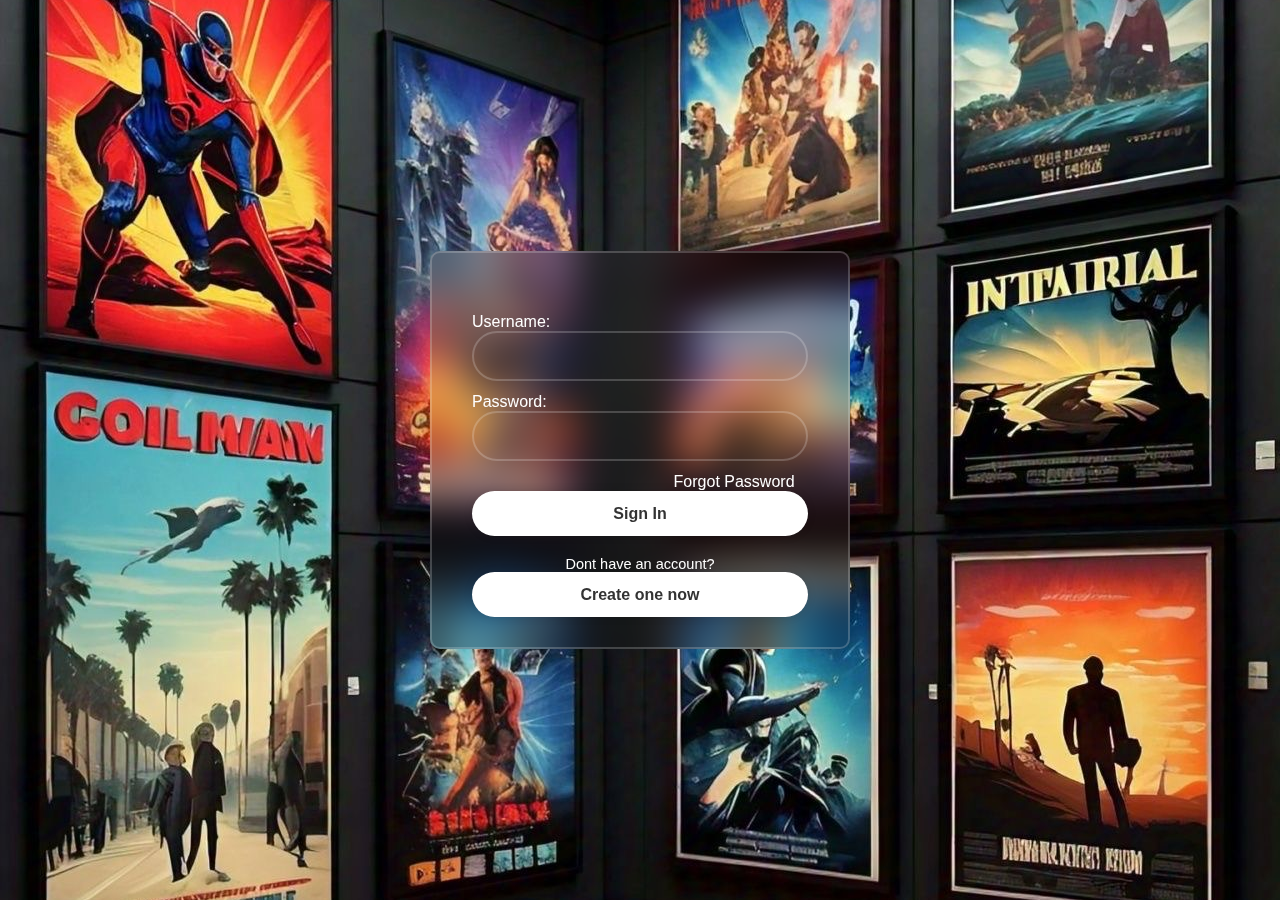
<file: sign-in.html>
<!DOCTYPE html>
<html lang="en">
<head>
    <meta charset="UTF-8">
    <meta name="viewport" content="width=device-width, initial-scale=1.0">
    <title>Sign-Up!</title>

    <link rel="stylesheet" href="assets/css/signin.css">

    <!-- js script -->
    <script src="script.js"></script>


</head>
<body onload="loginInit()">

    
    <div class="wrapper">
    <form action='sign-in.html'>
        <ul>
            <ul class="input-box">
                <label for="Username">Username:</label>
                <input type="text" id="sign-Username" name="sign-username" />
                <i class='bx bxs-user'></i>    
            </ul>
        
            <ul class="input-box">
                <label for="Password">Password:</label>
                <input type="text" id="sign-Password" name="sign-password" />
                <i class='bx bxs-lock-alt'></i>
            </ul>
        
            <a href="forgot-password.html" class="forgot-password">Forgot Password</a>
            
            <ul>
            <button type="button" id="signIn" onclick="login()" name="sign-in-button"> Sign In</button>
            </ul>
        
            <ul>
                <p class="register-link">Dont have an account?</p>
                <button><a href="create-account.html"> Create one now </a></button>
            </ul>
        
        </ul>
    
    </form>
    </div>
    
</body>
</html>
</file>
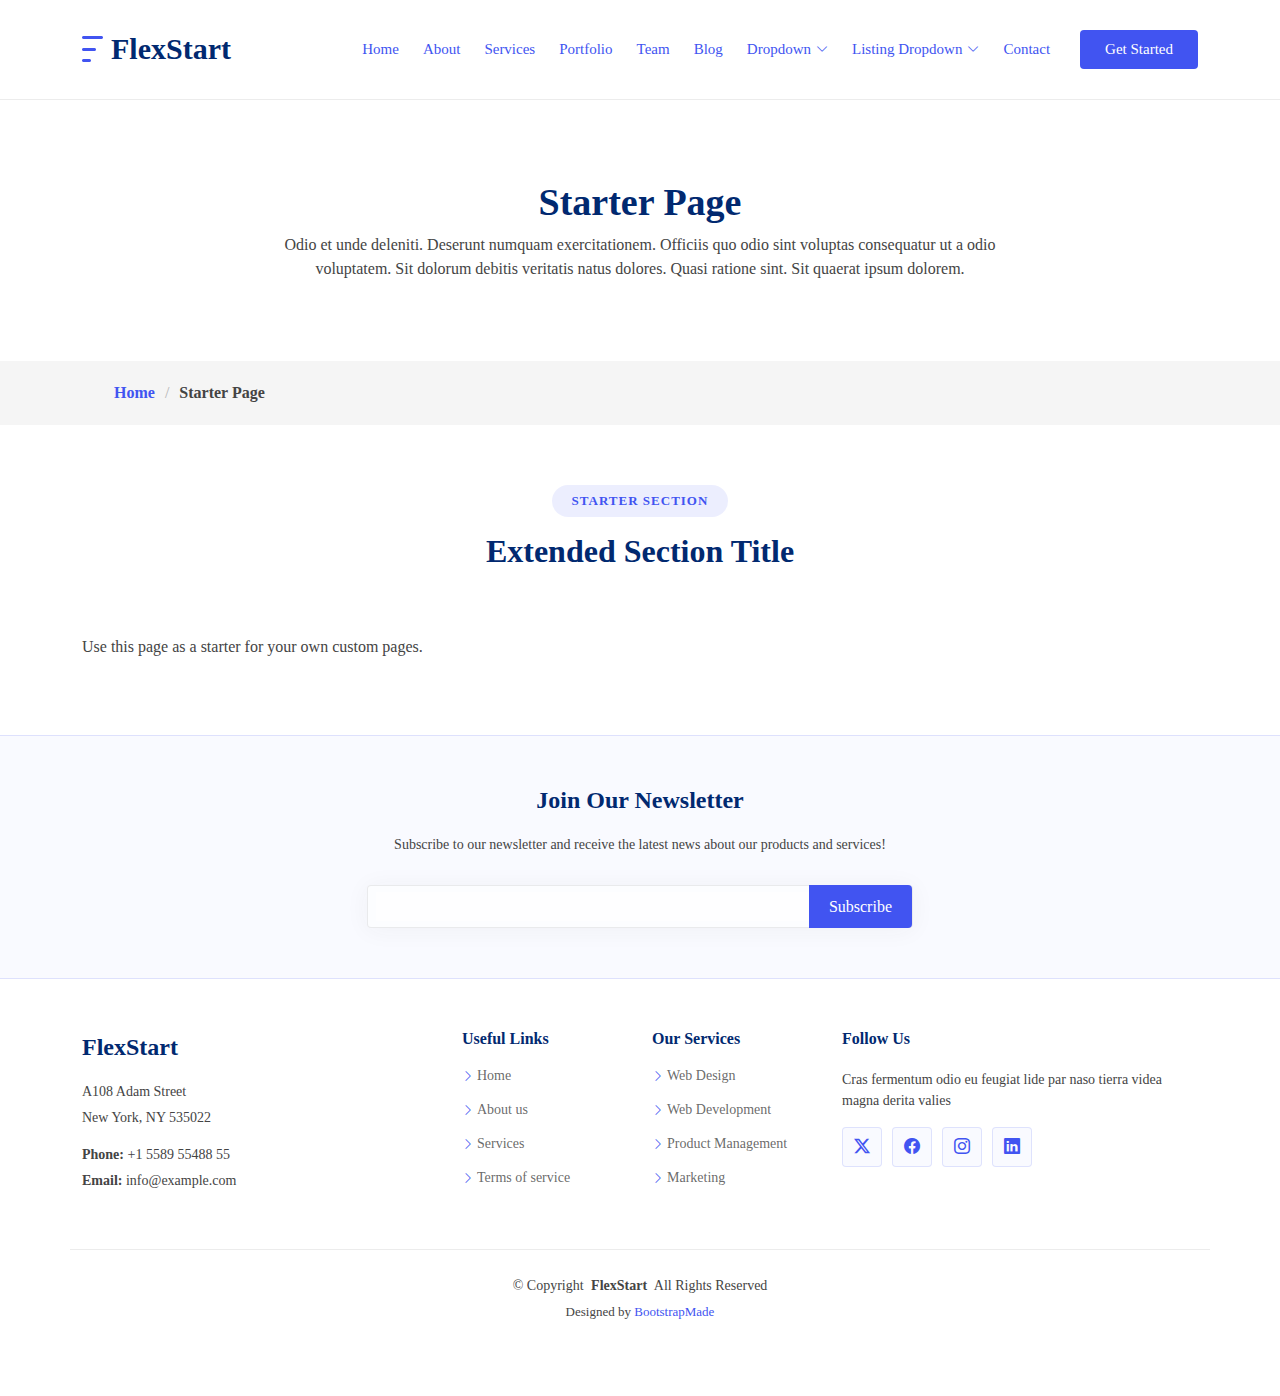
<file: starter-page.html>
<!DOCTYPE html>
<html lang="en">

<head>
  <meta charset="utf-8">
  <meta content="width=device-width, initial-scale=1.0" name="viewport">
  <title>Starter Page - FlexStart Bootstrap Template</title>
  <meta content="" name="description">
  <meta content="" name="keywords">

  <!-- Favicons -->
  <link href="assets/img/favicon.png" rel="icon">
  <link href="assets/img/apple-touch-icon.png" rel="apple-touch-icon">

  <!-- Fonts -->
  <link href="https://fonts.googleapis.com" rel="preconnect">
  <link href="https://fonts.gstatic.com" rel="preconnect" crossorigin>
  <link href="https://fonts.googleapis.com/css2?family=Roboto:ital,wght@0,100;0,300;0,400;0,500;0,700;0,900;1,100;1,300;1,400;1,500;1,700;1,900&family=Poppins:ital,wght@0,100;0,200;0,300;0,400;0,500;0,600;0,700;0,800;0,900;1,100;1,200;1,300;1,400;1,500;1,600;1,700;1,800;1,900&family=Nunito:ital,wght@0,200;0,300;0,400;0,500;0,600;0,700;0,800;0,900;1,200;1,300;1,400;1,500;1,600;1,700;1,800;1,900&display=swap" rel="stylesheet">

  <!-- Vendor CSS Files -->
  <link href="assets/vendor/bootstrap/css/bootstrap.min.css" rel="stylesheet">
  <link href="assets/vendor/bootstrap-icons/bootstrap-icons.css" rel="stylesheet">
  <link href="assets/vendor/aos/aos.css" rel="stylesheet">
  <link href="assets/vendor/glightbox/css/glightbox.min.css" rel="stylesheet">
  <link href="assets/vendor/swiper/swiper-bundle.min.css" rel="stylesheet">

  <!-- Main CSS File -->
  <link href="assets/css/main.css" rel="stylesheet">

  <!-- =======================================================
  * Template Name: FlexStart
  * Template URL: https://bootstrapmade.com/flexstart-bootstrap-startup-template/
  * Updated: Jun 14 2024 with Bootstrap v5.3.3
  * Author: BootstrapMade.com
  * License: https://bootstrapmade.com/license/
  ======================================================== -->
</head>

<body class="starter-page-page">

  <header id="header" class="header d-flex align-items-center sticky-top">
    <div class="container-fluid container-xl position-relative d-flex align-items-center">

      <a href="index.html" class="logo d-flex align-items-center me-auto">
        <!-- Uncomment the line below if you also wish to use an image logo -->
        <img src="assets/img/logo.png" alt="">
        <h1 class="sitename">FlexStart</h1>
      </a>

      <nav id="navmenu" class="navmenu">
        <ul>
          <li><a href="#hero">Home<br></a></li>
          <li><a href="#about">About</a></li>
          <li><a href="#services">Services</a></li>
          <li><a href="#portfolio">Portfolio</a></li>
          <li><a href="#team">Team</a></li>
          <li><a href="blog.html">Blog</a></li>
          <li class="dropdown"><a href="#"><span>Dropdown</span> <i class="bi bi-chevron-down toggle-dropdown"></i></a>
            <ul>
              <li><a href="#">Dropdown 1</a></li>
              <li class="dropdown"><a href="#"><span>Deep Dropdown</span> <i class="bi bi-chevron-down toggle-dropdown"></i></a>
                <ul>
                  <li><a href="#">Deep Dropdown 1</a></li>
                  <li><a href="#">Deep Dropdown 2</a></li>
                  <li><a href="#">Deep Dropdown 3</a></li>
                  <li><a href="#">Deep Dropdown 4</a></li>
                  <li><a href="#">Deep Dropdown 5</a></li>
                </ul>
              </li>
              <li><a href="#">Dropdown 2</a></li>
              <li><a href="#">Dropdown 3</a></li>
              <li><a href="#">Dropdown 4</a></li>
            </ul>
          </li>
          <li class="listing-dropdown"><a href="#"><span>Listing Dropdown</span> <i class="bi bi-chevron-down toggle-dropdown"></i></a>
            <ul>
              <li>
                <a href="#">Column 1 link 1</a>
                <a href="#">Column 1 link 2</a>
                <a href="#">Column 1 link 3</a>
              </li>
              <li>
                <a href="#">Column 2 link 1</a>
                <a href="#">Column 2 link 2</a>
                <a href="#">Column 3 link 3</a>
              </li>
              <li>
                <a href="#">Column 3 link 1</a>
                <a href="#">Column 3 link 2</a>
                <a href="#">Column 3 link 3</a>
              </li>
              <li>
                <a href="#">Column 4 link 1</a>
                <a href="#">Column 4 link 2</a>
                <a href="#">Column 4 link 3</a>
              </li>
              <li>
                <a href="#">Column 5 link 1</a>
                <a href="#">Column 5 link 2</a>
                <a href="#">Column 5 link 3</a>
              </li>
            </ul>
          </li>
          <li><a href="#contact">Contact</a></li>
        </ul>
        <i class="mobile-nav-toggle d-xl-none bi bi-list"></i>
      </nav>

      <a class="btn-getstarted flex-md-shrink-0" href="index.html#about">Get Started</a>

    </div>
  </header>

  <main class="main">

    <!-- Page Title -->
    <div class="page-title">
      <div class="heading">
        <div class="container">
          <div class="row d-flex justify-content-center text-center">
            <div class="col-lg-8">
              <h1>Starter Page</h1>
              <p class="mb-0">Odio et unde deleniti. Deserunt numquam exercitationem. Officiis quo odio sint voluptas consequatur ut a odio voluptatem. Sit dolorum debitis veritatis natus dolores. Quasi ratione sint. Sit quaerat ipsum dolorem.</p>
            </div>
          </div>
        </div>
      </div>
      <nav class="breadcrumbs">
        <div class="container">
          <ol>
            <li><a href="index.html">Home</a></li>
            <li class="current">Starter Page</li>
          </ol>
        </div>
      </nav>
    </div><!-- End Page Title -->

    <!-- Starter Section Section -->
    <section id="starter-section" class="starter-section section">

      <!-- Section Title -->
      <div class="container section-title" data-aos="fade-up">
        <h2>Starter Section</h2>
        <p>Extended Section Title</p>
      </div><!-- End Section Title -->

      <div class="container" data-aos="fade-up">
        <p>Use this page as a starter for your own custom pages.</p>
      </div>

    </section><!-- /Starter Section Section -->

  </main>

  <footer id="footer" class="footer">

    <div class="footer-newsletter">
      <div class="container">
        <div class="row justify-content-center text-center">
          <div class="col-lg-6">
            <h4>Join Our Newsletter</h4>
            <p>Subscribe to our newsletter and receive the latest news about our products and services!</p>
            <form action="forms/newsletter.php" method="post" class="php-email-form">
              <div class="newsletter-form"><input type="email" name="email"><input type="submit" value="Subscribe"></div>
              <div class="loading">Loading</div>
              <div class="error-message"></div>
              <div class="sent-message">Your subscription request has been sent. Thank you!</div>
            </form>
          </div>
        </div>
      </div>
    </div>

    <div class="container footer-top">
      <div class="row gy-4">
        <div class="col-lg-4 col-md-6 footer-about">
          <a href="index.html" class="d-flex align-items-center">
            <span class="sitename">FlexStart</span>
          </a>
          <div class="footer-contact pt-3">
            <p>A108 Adam Street</p>
            <p>New York, NY 535022</p>
            <p class="mt-3"><strong>Phone:</strong> <span>+1 5589 55488 55</span></p>
            <p><strong>Email:</strong> <span>info@example.com</span></p>
          </div>
        </div>

        <div class="col-lg-2 col-md-3 footer-links">
          <h4>Useful Links</h4>
          <ul>
            <li><i class="bi bi-chevron-right"></i> <a href="#">Home</a></li>
            <li><i class="bi bi-chevron-right"></i> <a href="#">About us</a></li>
            <li><i class="bi bi-chevron-right"></i> <a href="#">Services</a></li>
            <li><i class="bi bi-chevron-right"></i> <a href="#">Terms of service</a></li>
          </ul>
        </div>

        <div class="col-lg-2 col-md-3 footer-links">
          <h4>Our Services</h4>
          <ul>
            <li><i class="bi bi-chevron-right"></i> <a href="#">Web Design</a></li>
            <li><i class="bi bi-chevron-right"></i> <a href="#">Web Development</a></li>
            <li><i class="bi bi-chevron-right"></i> <a href="#">Product Management</a></li>
            <li><i class="bi bi-chevron-right"></i> <a href="#">Marketing</a></li>
          </ul>
        </div>

        <div class="col-lg-4 col-md-12">
          <h4>Follow Us</h4>
          <p>Cras fermentum odio eu feugiat lide par naso tierra videa magna derita valies</p>
          <div class="social-links d-flex">
            <a href=""><i class="bi bi-twitter-x"></i></a>
            <a href=""><i class="bi bi-facebook"></i></a>
            <a href=""><i class="bi bi-instagram"></i></a>
            <a href=""><i class="bi bi-linkedin"></i></a>
          </div>
        </div>

      </div>
    </div>

    <div class="container copyright text-center mt-4">
      <p>© <span>Copyright</span> <strong class="px-1 sitename">FlexStart</strong> <span>All Rights Reserved</span></p>
      <div class="credits">
        <!-- All the links in the footer should remain intact. -->
        <!-- You can delete the links only if you've purchased the pro version. -->
        <!-- Licensing information: https://bootstrapmade.com/license/ -->
        <!-- Purchase the pro version with working PHP/AJAX contact form: [buy-url] -->
        Designed by <a href="https://bootstrapmade.com/">BootstrapMade</a>
      </div>
    </div>

  </footer>

  <!-- Scroll Top -->
  <a href="#" id="scroll-top" class="scroll-top d-flex align-items-center justify-content-center"><i class="bi bi-arrow-up-short"></i></a>

  <!-- Vendor JS Files -->
  <script src="assets/vendor/bootstrap/js/bootstrap.bundle.min.js"></script>
  <script src="assets/vendor/php-email-form/validate.js"></script>
  <script src="assets/vendor/aos/aos.js"></script>
  <script src="assets/vendor/glightbox/js/glightbox.min.js"></script>
  <script src="assets/vendor/purecounter/purecounter_vanilla.js"></script>
  <script src="assets/vendor/imagesloaded/imagesloaded.pkgd.min.js"></script>
  <script src="assets/vendor/isotope-layout/isotope.pkgd.min.js"></script>
  <script src="assets/vendor/swiper/swiper-bundle.min.js"></script>

  <!-- Main JS File -->
  <script src="assets/js/main.js"></script>

</body>

</html>
</file>
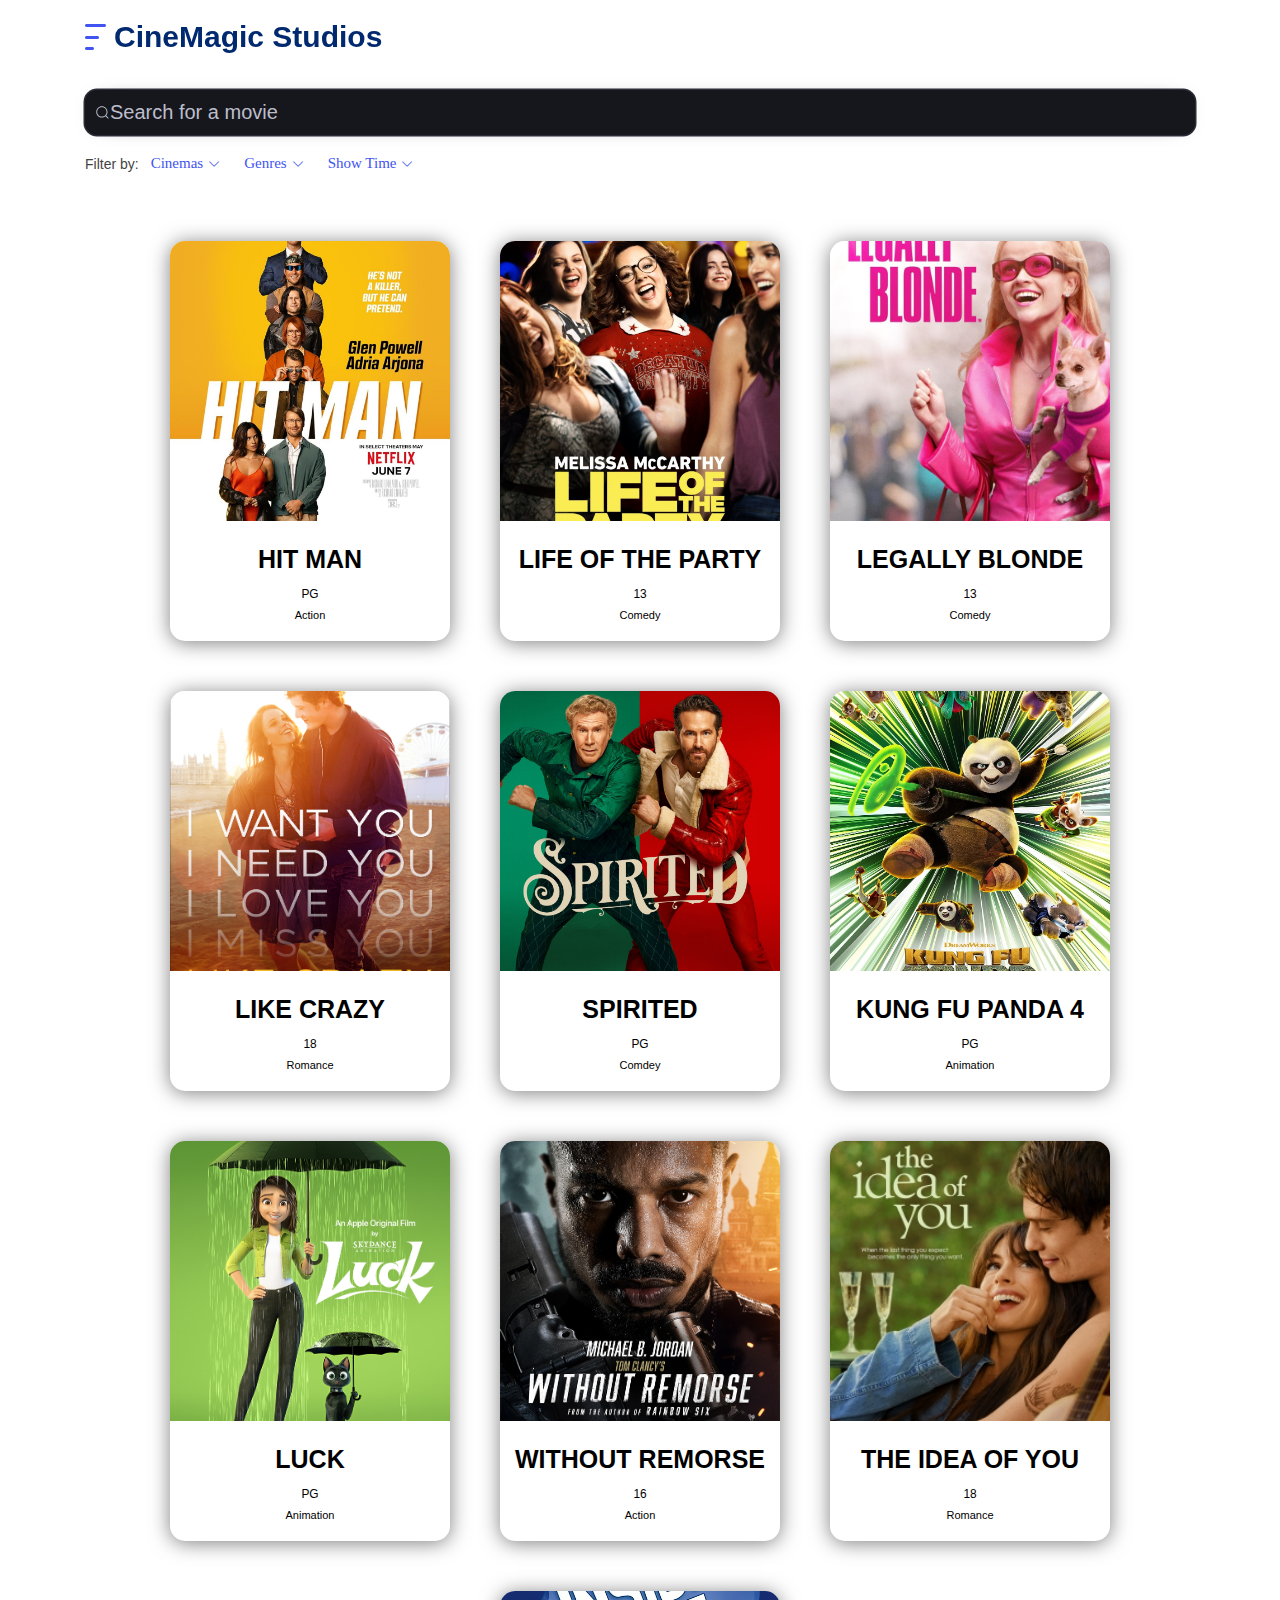
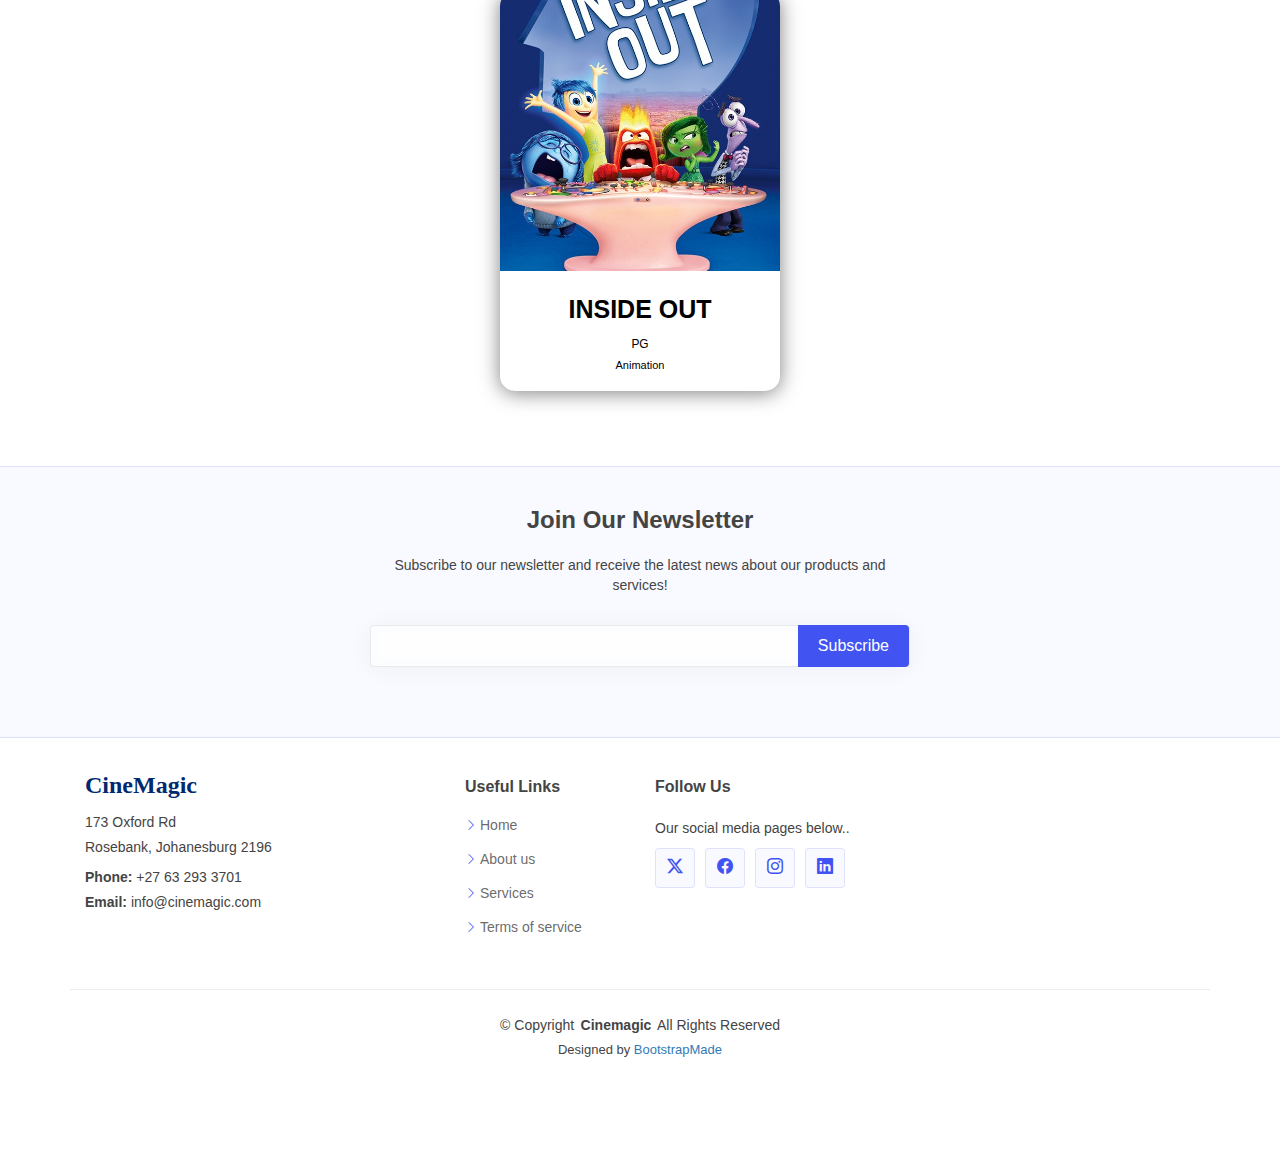
<file: tickets.html>
<!DOCTYPE html>
<html lang="en">
<head>
    <meta charset="utf-8">
    <meta content="width=device-width, initial-scale=1.0" name="viewport">
    <title>CineMagic Studios</title>
    <meta content="" name="description">
    <meta content="" name="keywords">
  
    <!-- Favicons -->
    <link href="assets/img/favicon.png" rel="icon">
    <link href="assets/img/apple-touch-icon.png" rel="apple-touch-icon">
  
    <!-- Fonts -->
    <link href="https://fonts.googleapis.com" rel="preconnect">
    <link href="https://fonts.gstatic.com" rel="preconnect" crossorigin>
    <link href="https://fonts.googleapis.com/css2?family=Roboto:ital,wght@0,100;0,300;0,400;0,500;0,700;0,900;1,100;1,300;1,400;1,500;1,700;1,900&family=Poppins:ital,wght@0,100;0,200;0,300;0,400;0,500;0,600;0,700;0,800;0,900;1,100;1,200;1,300;1,400;1,500;1,600;1,700;1,800;1,900&family=Nunito:ital,wght@0,200;0,300;0,400;0,500;0,600;0,700;0,800;0,900;1,200;1,300;1,400;1,500;1,600;1,700;1,800;1,900&display=swap" rel="stylesheet">
  
    <!-- Vendor CSS Files -->
    <link href="assets/vendor/bootstrap/css/bootstrap.min.css" rel="stylesheet">
    <link href="assets/vendor/bootstrap-icons/bootstrap-icons.css" rel="stylesheet">
    <link href="assets/vendor/aos/aos.css" rel="stylesheet">
    <link href="assets/vendor/glightbox/css/glightbox.min.css" rel="stylesheet">
    <link href="assets/vendor/swiper/swiper-bundle.min.css" rel="stylesheet">
  
    <!-- Main CSS File -->
    <link href="assets/css/main.css" rel="stylesheet">
    <link rel="stylesheet" href="assets/css/tickets.css">
  
    <!-- =======================================================
    * Template Name: FlexStart
    * Template URL: https://bootstrapmade.com/flexstart-bootstrap-startup-template/
    * Updated: Jun 14 2024 with Bootstrap v5.3.3
    * Author: BootstrapMade.com
    * License: https://bootstrapmade.com/license/
    ======================================================== -->
    <!-- Carousel links -->
    <link href="//netdna.bootstrapcdn.com/bootstrap/3.2.0/css/bootstrap.min.css" rel="stylesheet" id="bootstrap-css">
    <script src="//netdna.bootstrapcdn.com/bootstrap/3.2.0/js/bootstrap.min.js"></script>
    <script src="//code.jquery.com/jquery-1.11.1.min.js"></script>
  </head>
  
  <body class="index-page">
  
    <header id="header" class="header d-flex align-items-center fixed-top">
      <div class="container-fluid container-xl position-relative d-flex align-items-center">
  
        <a href="index.html" class="logo d-flex align-items-center me-auto">
          <!-- Uncomment the line below if you also wish to use an image logo -->
          <img src="assets/img/logo.png" alt="">
          <h1 class="sitename">CineMagic Studios</h1>
        </a>
      </div>
    </header>

    <main class="main">

<!-- Ticket Sales -->
<section id="hero" class="hero section">

    <div class="container">
      <div class="search-bar">
        <div class="group">
            <svg viewBox="0 0 24 24" aria-hidden="true" class="search-icon">
              <g>
                <path
                  d="M21.53 20.47l-3.66-3.66C19.195 15.24 20 13.214 20 11c0-4.97-4.03-9-9-9s-9 4.03-9 9 4.03 9 9 9c2.215 0 4.24-.804 5.808-2.13l3.66 3.66c.147.146.34.22.53.22s.385-.073.53-.22c.295-.293.295-.767.002-1.06zM3.5 11c0-4.135 3.365-7.5 7.5-7.5s7.5 3.365 7.5 7.5-3.365 7.5-7.5 7.5-7.5-3.365-7.5-7.5z"
                ></path>
              </g>
            </svg>
          
            <input
              id="query"
              class="input"
              type="search"
              placeholder="Search for a movie"
              name="searchbar"
            />
          </div>
      </div>

      <div class="filter">
        <nav id="navmenu" class="navmenu">
            <ul>
              <li>Filter by:<br></li>
            
              <li class="dropdown"><a href="#"><span>Cinemas</span> <i class="bi bi-chevron-down toggle-dropdown"></i></a>
                <ul>
                  <li><a href="#">Auckland Park</a></li>
                  <li><a href="#">Rosebank</a></li>
                  <li><a href="#">Sandton</a></li>
                  <li><a href="#">Pretoria</a></li>
                </ul>
              </li>
              <li class="dropdown"><a href="#"><span>Genres</span> <i class="bi bi-chevron-down toggle-dropdown"></i></a>
                <ul>
                  <li><a>Action</a></li>
                  <li><a href="#">Animation</a></li>
                  <li><a href="#">Comedy</a></li>
                  <li><a href="#">Romance</a></li>
                </ul>
              </li>
              <li class="dropdown"><a href="#"><span>Show Time</span> <i class="bi bi-chevron-down toggle-dropdown"></i></a>
                <ul>
                  <li><a href="#">Between 9:00 - 12:00</a></li>
                  <li><a href="#">Between 12:00 - 15:00</a></li>
                  <li><a href="#">Between 15:00 - 18:00</a></li>
                  <li><a href="#">Between 18:00 - 22:00</a></li>
                </ul>
              </li>
            <i class="mobile-nav-toggle d-xl-none bi bi-list"></i>
          </nav>
      </div>
      <div class="movies">
        <div class="wrapper">
            <div class="single-card">
                <div class="img-area">
                    <img src="assets/img/movies/movie-1.jpg" alt="">
                    <div class="overlay">
                        <button class="btn btn-primary book-btn">Book Now</button>
                    </div>
                </div>
                <div class="info">
                    <h3 class="movie-title">Hit Man</h3>
                    <small class="age-restriction">PG</small>
                    <p class="genres">Action</p>
                    <p class="movie-price">120</p>
                    <p class="movie-time">Between 15:00 - 18:00</p>
                </div>
            </div>
            <div class="single-card">
                <div class="img-area">
                    <img src="assets/img/movies/movie-2.jpg" alt="">
                    <div class="overlay">
                        <button class="btn btn-primary book-btn">Book Now</button>
                    </div>
                </div>
                <div class="info">
                    <h3 class="movie-title">Life Of The Party</h3>
                    <small class="age-restriction">13</small>
                    <p class="genres">Comedy</p>
                    <p class="movie-price">75</p>
                    <p class="movie-time">Between 18:00 - 22:00</p>
                </div>
            </div>
            <div class="single-card">
                <div class="img-area">
                    <img src="assets/img/movies/movie-3.jpg" alt="">
                    <div class="overlay">
                        <button class="btn btn-primary book-btn">Book Now</button>
                    </div>
                </div>
                <div class="info">
                    <h3 class="movie-title">Legally Blonde</h3>
                    <small class="age-restriction">13</small>
                    <p class="genres">Comedy</p>
                    <p class="movie-price">Free</p>
                    <p class="movie-time">Between 12:00 - 15:00</p>
                </div>
            </div>
            <div class="single-card">
                <div class="img-area">
                    <img src="assets/img/movies/movie-4.jpg" alt="">
                    <div class="overlay">
                        <button class="btn btn-primary book-btn">Book Now</button>
                    </div>
                </div>
                <div class="info">
                    <h3 class="movie-title">Like Crazy</h3>
                    <small class="age-restriction">18</small>
                    <p class="genres">Romance</p>
                    <p class="movie-price">150</p>
                    <p class="movie-time">Between 18:00 - 22:00</p>
                </div>
            </div>
            <div class="single-card">
                <div class="img-area">
                    <img src="assets/img/movies/movie-5.jpg" alt="">
                    <div class="overlay">
                        <button class="btn btn-primary book-btn">Book Now</button>
                    </div>
                </div>
                <div class="info">
                    <h3 class="movie-title">Spirited</h3>
                    <small class="age-restriction">PG</small>
                    <p class="genres">Comdey</p>
                    <p class="movie-price">120</p>
                    <p class="movie-time">Between 15:00 - 18:00</p>
                </div>
            </div>
            <div class="single-card">
                <div class="img-area">
                    <img src="assets/img/movies/movie-6.jpg" alt="">
                    <div class="overlay">
                        <button class="btn btn-primary book-btn">Book Now</button>
                    </div>
                </div>
                <div class="info">
                    <h3 class="movie-title">Kung Fu Panda 4</h3>
                    <small class="age-restriction">PG</small>
                    <p class="genres">Animation</p>
                    <p class="movie-price">120</p>
                    <p class="movie-time">Between 9:00 - 12:00</p>
                </div>
            </div>
            <div class="single-card">
                <div class="img-area">
                    <img src="assets/img/movies/movie-7.jpg" alt="">
                    <div class="overlay">
                        <button class="btn btn-primary book-btn">Book Now</button>
                    </div>
                </div>
                <div class="info">
                    <h3 class="movie-title">Luck</h3>
                    <small class="age-restriction">PG</small>
                    <p class="genres">Animation</p>
                    <p class="movie-price">Free</p>
                    <p class="movie-time">Between 9:00 - 12:00</p>
                </div>
            </div>
            <div class="single-card">
                <div class="img-area">
                    <img src="assets/img/movies/movie-8.jpg" alt="">
                    <div class="overlay">
                        <button class="btn btn-primary book-btn">Book Now</button>
                    </div>
                </div>
                <div class="info">
                    <h3 class="movie-title">Without Remorse</h3>
                    <small class="age-restriction">16</small>
                    <p class="genres">Action</p>
                    <p class="movie-price">120</p>
                    <p class="movie-time">Between 18:00 - 22:00</p>
                </div>
            </div>
            <div class="single-card">
                <div class="img-area">
                    <img src="assets/img/movies/movie-9.jpg" alt="">
                    <div class="overlay">
                        <button class="btn btn-primary book-btn">Book Now</button>
                    </div>
                </div>
                <div class="info">
                    <h3 class="movie-title">The Idea Of You</h3>
                    <small class="age-restriction">18</small>
                    <p class="genres">Romance</p>
                    <p class="movie-price">120</p>
                    <p class="movie-time">Between 18:00 - 22:00</p>
                </div>
            </div>
            <div class="single-card">
                <div class="img-area">
                    <img src="assets/img/movies/movie-10.jpg" alt="">
                    <div class="overlay">
                        <button class="btn btn-primary book-btn">Book Now</button>
                    </div>
                </div>
                <div class="info">
                    <h3 class="movie-title">Inside Out</h3>
                    <small class="age-restriction">PG</small>
                    <p class="genres">Animation</p>
                    <p class="movie-price">Free</p>
                    <p class="movie-time">Between 15:00 - 18:00</p>
                </div>
            </div>
            
        </div>
      </div>

    </div>

  </section>
  </main>





  

  <footer id="footer" class="footer">

    <div class="footer-newsletter">
      <div class="container">
        <div class="row justify-content-center text-center">
          <div class="col-lg-6">
            <h4>Join Our Newsletter</h4>
            <p>Subscribe to our newsletter and receive the latest news about our products and services!</p>
            <form action="forms/newsletter.php" method="post" class="php-email-form">
              <div class="newsletter-form"><input type="email" name="email"><input type="submit" value="Subscribe"></div>
              <div class="loading">Loading</div>
              <div class="error-message"></div>
              <div class="sent-message">Your subscription request has been sent. Thank you!</div>
            </form>
          </div>
        </div>
      </div>
    </div>

    <div class="container footer-top">
      <div class="row gy-4">
        <div class="col-lg-4 col-md-6 footer-about">
          <a href="index.html" class="d-flex align-items-center">
            <span class="sitename">CineMagic</span>
          </a>
          <div class="footer-contact pt-3">
            <p>173 Oxford Rd</p>
            <p>Rosebank, Johanesburg 2196</p>
            <p class="mt-3"><strong>Phone:</strong> <span>+27 63 293 3701</span></p>
            <p><strong>Email:</strong> <span>info@cinemagic.com</span></p>
          </div>
        </div>

        <div class="col-lg-2 col-md-3 footer-links">
          <h4>Useful Links</h4>
          <ul>
            <li><i class="bi bi-chevron-right"></i> <a href="#">Home</a></li>
            <li><i class="bi bi-chevron-right"></i> <a href="#">About us</a></li>
            <li><i class="bi bi-chevron-right"></i> <a href="#">Services</a></li>
            <li><i class="bi bi-chevron-right"></i> <a href="#">Terms of service</a></li>
          </ul>
        </div>



        <div class="col-lg-4 col-md-12">
          <h4>Follow Us</h4>
          <p>Our social media pages below..</p>
          <div class="social-links d-flex">
            <a href=""><i class="bi bi-twitter-x"></i></a>
            <a href=""><i class="bi bi-facebook"></i></a>
            <a href=""><i class="bi bi-instagram"></i></a>
            <a href=""><i class="bi bi-linkedin"></i></a>
          </div>
        </div>

      </div>
    </div>

    <div class="container copyright text-center mt-4">
      <p>© <span>Copyright</span> <strong class="px-1 sitename">Cinemagic</strong> <span>All Rights Reserved</span></p>
      <div class="credits">
        <!-- All the links in the footer should remain intact. -->
        <!-- You can delete the links only if you've purchased the pro version. -->
        <!-- Licensing information: https://bootstrapmade.com/license/ -->
        <!-- Purchase the pro version with working PHP/AJAX contact form: [buy-url] -->
        Designed by <a href="https://bootstrapmade.com/">BootstrapMade</a>
      </div>
    </div>

  </footer>
   <!-- Scroll Top -->
   <a href="#" id="scroll-top" class="scroll-top d-flex align-items-center justify-content-center"><i class="bi bi-arrow-up-short"></i></a>

   <!-- Vendor JS Files -->
   <script src="assets/vendor/bootstrap/js/bootstrap.bundle.min.js"></script>
   <script src="assets/vendor/php-email-form/validate.js"></script>
   <script src="assets/vendor/aos/aos.js"></script>
   <script src="assets/vendor/glightbox/js/glightbox.min.js"></script>
   <script src="assets/vendor/purecounter/purecounter_vanilla.js"></script>
   <script src="assets/vendor/imagesloaded/imagesloaded.pkgd.min.js"></script>
   <script src="assets/vendor/isotope-layout/isotope.pkgd.min.js"></script>
   <script src="assets/vendor/swiper/swiper-bundle.min.js"></script>
 
   <!-- Main JS File -->
   <script src="assets/js/main.js"></script>
 
    
</body>
</html>
</file>
<file: assets/css/signin.css>
*{
    margin: 0;
    padding: 0;
    box-sizing: border-box;
    font-family: "Poppins", sans-serif;
}

body{
    display: flex;
    justify-content: center;
    align-items: center;
    min-height: 100vh;
    background: url('./../img/cover-login.jpeg') no-repeat;
    background-size: cover;
    background-position: center;
}

.wrapper{
    width:420px;
    background: transparent;
    border: 2px solid rgba(255, 255, 255, 0.2);
    backdrop-filter: blur(20px);
    color: #fff;
    border-radius: 10px;
    padding: 30px 40px;
}

.wrapper h1{
    font-size: 36px;
    text-align: center;
}
 .wrapper .input-box{
    position: relative;
    width: 100%;
    height: 50px;
    margin: 30px 0;
 }

 .input-box input{
    width: 100%;
    height: 100%;
    background: transparent;
    border: none;
    outline: none;
    border: 2px solid rgba(255, 255, 255, 0.2);
    border-radius: 40px;
    font-size: 16px;
    color: #ffff;
    padding: 20px 45px 20px 20px;
 }

 .input-box label{
    color: #ffff;
    margin-bottom: 15px;
 }

 .input-box i{
    position: absolute;
    right: 20px;
    top: 80%;
    transform: translateY(-50%);
    font-size: 20px;
 }
 .forgot-password{
    position: relative;
    left: 60%;
    color: #fff;
    text-decoration: none;
 }
 .forgot-password:hover{
    text-decoration: underline;
 }

 .wrapper button{
    width: 100%;
    height: 45px;
    background: #fff;
    border: none;
    outline: none;
    border-radius: 40px;
    box-shadow: 0 0 10px rgba(0, 0, 0, 0.1);
    cursor: pointer;
    font-size: 16px;
    color: #333;
    font-weight: 600;
 }
 .wrapper button:hover{
   background: transparent;
   border: 2px solid rgba(255, 255, 255, 0.2);
   color: #fff;
 }

 .wrapper .register-link{
    font-size: 14.5px;
    text-align: center;
    margin-top: 20px;
 }

 .wrapper button a{
    text-decoration: none;
    color: #333;
 }
 .wrapper button a:hover{
   color: #fff;
 }
</file>
<file: assets/css/tickets.css>
/* Search Bar Ticket page */
.container{
    position: relative;
    bottom: 20px;
  }
  
  .group {
    margin-top: 50px;
    display: flex;
    line-height: 28px;
    align-items: center;
    position: relative;
    font-size: 20px;
  }
  
  .input {
    font-family: "Montserrat", sans-serif;
    width: 100%;
    height: 45px;
    padding-left: 2.5rem;
    box-shadow: 0 0 0 1.5px #2b2c37, 0 0 25px -17px #000;
    border: 0;
    border-radius: 12px;
    background-color: #16171d;
    outline: none;
    color: #bdbecb;
    transition: all 0.25s cubic-bezier(0.19, 1, 0.22, 1);
    cursor: text;
    z-index: 0;
  }
  
  .input::placeholder {
    color: #bdbecb;
  }
  
  .input:hover {
    box-shadow: 0 0 0 2.5px #2f303d, 0px 0px 25px -15px #000;
  }
  
  .input:active {
    transform: scale(0.95);
  }
  
  .input:focus {
    box-shadow: 0 0 0 2.5px #2f303d;
  }
  
  .search-icon {
    position: absolute;
    left: 1rem;
    fill: #bdbecb;
    width: 1.5rem;
    height: 1.5rem;
    pointer-events: none;
    z-index: 1;
  }
  
  /* Movie cards */
.wrapper{
    display: flex;
    flex-wrap: wrap;
    justify-content: center;
    gap: 20px;
    margin: 3% auto 0;
}
.single-card{
    position: relative;
    width: 280px;
    height: 400px;
    margin: 15px;
    box-shadow: 0 2px 20px rgba(0, 0,0, 0.5);
    transition: all 0.8s ease-in-out;
    overflow: hidden;
    background: transparent;
    border-radius: 15px;
}
.single-card:hover{
    transform: translateY(-10px);
}
.img-area{
    position: relative;
    width: 100%;
    height: 70%;
    overflow: hidden;
}
.img-area img{
    width: 100%;
    height: 100%;
    object-fit: cover;
    transition: transform 0.3s ease;
}
.img-area:hover img{
    transform: scale(1.1);
}
.overlay{
    position: absolute;
    top: 0;
    left: 0;
    display: flex;
    flex-direction: column;
    justify-content: center;
    align-items: center;
    width: 100%;
    height: 100%;
    background-color: rgba(0, 0,0,0.4);
    opacity: 0;
    transition: opacity 0.3s ease;
}
.single-card:hover .overlay{
    opacity: 1;
}
.book-btn{
    padding: 10px 15px;
    font-size:12px;
    font-weight: bold;
    text-transform: uppercase;
    letter-spacing: 1px;
    cursor: pointer;
    transition: background-color 0.3s ease, color 0.3s ease;
    margin-bottom: 10px;
}
.info{
    padding: 10px;
    text-align: center;
    color: #000;
}
.info h3{
    margin: 15px 0 10px;
    font-size: 25px;
    font-weight: bold;
    text-transform: uppercase;
}
.info p{
    color: #000;
    font-size: 11px;
}

/* Cart.css */
/* Booked movie */
.cart-title{
  margin: 30px;
}
.container-booked-movie{
  position: relative;
  top: 80px;
  margin: 0 50px;
}
.movie-price{
  font-size: 40px;
  font-weight: bold;
}
</file>
<file: assets/css/main.css>
/**
* Template Name: FlexStart
* Template URL: https://bootstrapmade.com/flexstart-bootstrap-startup-template/
* Updated: Jun 14 2024 with Bootstrap v5.3.3
* Author: BootstrapMade.com
* License: https://bootstrapmade.com/license/
*/

/*--------------------------------------------------------------
# Font & Color Variables
# Help: https://bootstrapmade.com/color-system/
--------------------------------------------------------------*/
/* Fonts */
:root {
  --default-font: "poetsenOne";
  --heading-font: 'poetsenOne';
  --nav-font:'poetsenOne' ;
}



/* Global Colors - The following color variables are used throughout the website. Updating them here will change the color scheme of the entire website */
:root { 
  --background-color: #ffffff; /* Background color for the entire website, including individual sections */
  --default-color: #444444; /* Default color used for the majority of the text content across the entire website */
  --heading-color: #012970; /* Color for headings, subheadings and title throughout the website */
  --accent-color: #4154f1; /* Accent color that represents your brand on the website. It's used for buttons, links, and other elements that need to stand out */
  --contrast-color: #ffffff; /* The contrast color is used for elements when the background color is one of the heading, accent, or default colors. Its purpose is to ensure proper contrast and readability when placed over these more dominant colors */
}

/* Nav Menu Colors - The following color variables are used specifically for the navigation menu. They are separate from the global colors to allow for more customization options */
:root {
  --heading-color: #012970; /* Color for headings, subheadings and title throughout the website */
  --nav-color: #4154f1; ;  /* The default color of the main navmenu links */
  --nav-hover-color: #4154f1; /* Applied to main navmenu links when they are hovered over or active */
  --nav-dropdown-background-color: #ffffff; /* Used as the background color for dropdown items that appear when hovering over primary navigation items */
  --nav-dropdown-color: #212529; /* Used for navigation links of the dropdown items in the navigation menu. */
  --nav-dropdown-hover-color: #4154f1; /* Similar to --nav-hover-color, this color is applied to dropdown navigation links when they are hovered over. */
}

/* Smooth scroll */
:root {
  scroll-behavior: smooth;
}

/*--------------------------------------------------------------
# General
--------------------------------------------------------------*/
body {
  color: var(--default-color);
  background-color: var(--background-color);
  font-family: var(--default-font);
}

@font-face {
  font-family: 'poetsenOne';
  src: url('PoetsenOne-Regular.ttf') format('ttf'),
       url('PoetsenOne-Regular.ttf') format('ttf');
  font-weight: normal;
  font-style: normal;
  --default-font :'poetsenone'
}


a {
  color: var(--accent-color);
  text-decoration: none;
  transition: 0.3s;
}

a:hover {
  color: color-mix(in srgb, var(--accent-color), transparent 25%);
  text-decoration: none;
}

h1,
h2,
h3,
h4,
h5,
h6 {
  color: var(--heading-color);
  font-family: var(--heading-font);
}

/*--------------------------------------------------------------
# Global Header
--------------------------------------------------------------*/
.header {
  color: var(--default-color);
  background-color: var(--background-color);
  padding: 20px 0;
  transition: all 0.5s;
  z-index: 997;
}

.header .logo {
  line-height: 1;
}

.header .logo img {
  max-height: 36px;
  margin-right: 8px;
}

.header .logo h1 {
  font-size: 30px;
  margin: 0;
  font-weight: 700;
  color: var(--heading-color);
}

.header .btn-getstarted,
.header .btn-getstarted:focus {
  color: var(--contrast-color);
  background: var(--accent-color);
  font-size: 15px;
  padding: 8px 25px;
  margin: 0 0 0 30px;
  border-radius: 4px;
  transition: 0.3s;
  font-weight: 500;
}

.header .btn-getstarted:hover,
.header .btn-getstarted:focus:hover {
  color: var(--contrast-color);
  background: color-mix(in srgb, var(--accent-color), transparent 15%);
}

@media (max-width: 1200px) {
  .header .logo {
    order: 1;
  }

  .header .btn-getstarted {
    order: 2;
    margin: 0 15px 0 0;
    padding: 6px 15px;
  }

  .header .navmenu {
    order: 3;
  }
}

.scrolled .header {
  box-shadow: 0px 0 18px color-mix(in srgb, var(--default-color), transparent 85%);
}

/* Index Page Header
------------------------------*/
.index-page .header {
  --background-color: rgba(255, 255, 255, 0);
}

/* Index Page Header on Scroll
------------------------------*/
.index-page.scrolled .header {
  --background-color: #ffffff;
}

/*--------------------------------------------------------------
# Navigation Menu
--------------------------------------------------------------*/
/* Navmenu - Desktop */
@media (min-width: 1200px) {
  .navmenu {
    padding: 0;
  }

  .navmenu ul {
    margin: 0;
    padding: 0;
    display: flex;
    list-style: none;
    align-items: center;
  }

  .navmenu li {
    position: relative;
  }

  .navmenu a,
  .navmenu a:focus {
    color: var(--nav-color);
    padding: 18px 12px;
    font-size: 15px;
    font-family: var(--nav-font);
    font-weight: 500;
    display: flex;
    align-items: center;
    justify-content: space-between;
    white-space: nowrap;
    transition: 0.3s;
  }

  .navmenu a i,
  .navmenu a:focus i {
    font-size: 12px;
    line-height: 0;
    margin-left: 5px;
    transition: 0.3s;
  }

  .navmenu li:last-child a {
    padding-right: 0;
  }

  .navmenu li:hover>a,
  .navmenu .active,
  .navmenu .active:focus {
    color: var(--nav-hover-color);
  }

  .navmenu .dropdown ul {
    margin: 0;
    padding: 10px 0;
    background: var(--nav-dropdown-background-color);
    display: block;
    position: absolute;
    visibility: hidden;
    left: 14px;
    top: 130%;
    opacity: 0;
    transition: 0.3s;
    border-radius: 4px;
    z-index: 99;
    box-shadow: 0px 0px 30px color-mix(in srgb, var(--default-color), transparent 85%);
  }

  .navmenu .dropdown ul li {
    min-width: 200px;
  }

  .navmenu .dropdown ul a {
    padding: 10px 20px;
    font-size: 15px;
    text-transform: none;
    color: var(--nav-dropdown-color);
  }

  .navmenu .dropdown ul a i {
    font-size: 12px;
  }

  .navmenu .dropdown ul a:hover,
  .navmenu .dropdown ul .active:hover,
  .navmenu .dropdown ul li:hover>a {
    color: var(--nav-dropdown-hover-color);
  }

  .navmenu .dropdown:hover>ul {
    opacity: 1;
    top: 100%;
    visibility: visible;
  }

  .navmenu .dropdown .dropdown ul {
    top: 0;
    left: -90%;
    visibility: hidden;
  }

  .navmenu .dropdown .dropdown:hover>ul {
    opacity: 1;
    top: 0;
    left: -100%;
    visibility: visible;
  }
}

/* Navmenu - Mobile */
@media (max-width: 1199px) {
  .mobile-nav-toggle {
    color: var(--nav-color);
    font-size: 28px;
    line-height: 0;
    margin-right: 10px;
    cursor: pointer;
    transition: color 0.3s;
  }

  .navmenu {
    padding: 0;
    z-index: 9997;
  }

  .navmenu ul {
    display: none;
    position: absolute;
    inset: 60px 20px 20px 20px;
    padding: 10px 0;
    margin: 0;
    border-radius: 6px;
    background-color: var(--nav-dropdown-background-color);
    overflow-y: auto;
    transition: 0.3s;
    z-index: 9998;
    box-shadow: 0px 0px 30px color-mix(in srgb, var(--default-color), transparent 90%);
  }

  .navmenu a,
  .navmenu a:focus {
    color: var(--nav-dropdown-color);
    padding: 10px 20px;
    font-family: var(--nav-font);
    font-size: 17px;
    font-weight: 500;
    display: flex;
    align-items: center;
    justify-content: space-between;
    white-space: nowrap;
    transition: 0.3s;
  }

  .navmenu a i,
  .navmenu a:focus i {
    font-size: 12px;
    line-height: 0;
    margin-left: 5px;
    width: 30px;
    height: 30px;
    display: flex;
    align-items: center;
    justify-content: center;
    border-radius: 50%;
    transition: 0.3s;
    background-color: color-mix(in srgb, var(--accent-color), transparent 90%);
  }

  .navmenu a i:hover,
  .navmenu a:focus i:hover {
    background-color: var(--accent-color);
    color: var(--contrast-color);
  }

  .navmenu a:hover,
  .navmenu .active,
  .navmenu .active:focus {
    color: var(--nav-dropdown-hover-color);
  }

  .navmenu .active i,
  .navmenu .active:focus i {
    background-color: var(--accent-color);
    color: var(--contrast-color);
    transform: rotate(180deg);
  }

  .navmenu .dropdown ul {
    position: static;
    display: none;
    z-index: 99;
    padding: 10px 0;
    margin: 10px 20px;
    background-color: var(--nav-dropdown-background-color);
    border: 1px solid color-mix(in srgb, var(--default-color), transparent 90%);
    box-shadow: none;
    transition: all 0.5s ease-in-out;
  }

  .navmenu .dropdown ul ul {
    background-color: rgba(33, 37, 41, 0.1);
  }

  .navmenu .dropdown>.dropdown-active {
    display: block;
    background-color: rgba(33, 37, 41, 0.03);
  }

  .mobile-nav-active {
    overflow: hidden;
  }

  .mobile-nav-active .mobile-nav-toggle {
    color: #fff;
    position: absolute;
    font-size: 32px;
    top: 15px;
    right: 15px;
    margin-right: 0;
    z-index: 9999;
  }

  .mobile-nav-active .navmenu {
    position: fixed;
    overflow: hidden;
    inset: 0;
    background: rgba(33, 37, 41, 0.8);
    transition: 0.3s;
  }

  .mobile-nav-active .navmenu>ul {
    display: block;
  }
}

/* Listing Dropdown - Desktop */
@media (min-width: 1200px) {
  .navmenu .listing-dropdown {
    position: static;
  }

  .navmenu .listing-dropdown ul {
    margin: 0;
    padding: 10px;
    background: var(--nav-dropdown-background-color);
    box-shadow: 0px 0px 20px color-mix(in srgb, var(--default-color), transparent 90%);
    position: absolute;
    top: 130%;
    left: 0;
    right: 0;
    visibility: hidden;
    opacity: 0;
    display: flex;
    transition: 0.3s;
    border-radius: 4px;
    z-index: 99;
  }

  .navmenu .listing-dropdown ul li {
    flex: 1;
  }

  .navmenu .listing-dropdown ul li a,
  .navmenu .listing-dropdown ul li:hover>a {
    padding: 10px 20px;
    font-size: 15px;
    color: var(--nav-dropdown-color);
    background-color: var(--nav-dropdown-background-color);
  }

  .navmenu .listing-dropdown ul li a:hover,
  .navmenu .listing-dropdown ul li .active,
  .navmenu .listing-dropdown ul li .active:hover {
    color: var(--nav-dropdown-hover-color);
    background-color: var(--nav-dropdown-background-color);
  }

  .navmenu .listing-dropdown:hover>ul {
    opacity: 1;
    top: 100%;
    visibility: visible;
  }
}

/* Listing Dropdown - Mobile */
@media (max-width: 1199px) {
  .navmenu .listing-dropdown ul {
    position: static;
    display: none;
    z-index: 99;
    padding: 10px 0;
    margin: 10px 20px;
    background-color: var(--nav-dropdown-background-color);
    border: 1px solid color-mix(in srgb, var(--default-color), transparent 90%);
    box-shadow: none;
    transition: all 0.5s ease-in-out;
  }

  .navmenu .listing-dropdown ul ul {
    background-color: rgba(33, 37, 41, 0.1);
  }

  .navmenu .listing-dropdown>.dropdown-active {
    display: block;
    background-color: rgba(33, 37, 41, 0.03);
  }
}

/*--------------------------------------------------------------
# Global Footer
--------------------------------------------------------------*/
.footer {
  color: var(--default-color);
  background-color: var(--background-color);
  font-size: 14px;
  padding-bottom: 50px;
  position: relative;
}

.footer .footer-newsletter {
  background-color: color-mix(in srgb, var(--accent-color), transparent 97%);
  border-top: 1px solid color-mix(in srgb, var(--accent-color), transparent 85%);
  border-bottom: 1px solid color-mix(in srgb, var(--accent-color), transparent 85%);
  padding: 50px 0;
}

.footer .footer-newsletter h4 {
  font-size: 24px;
}

.footer .footer-newsletter .newsletter-form {
  margin-top: 30px;
  padding: 6px 8px;
  position: relative;
  background-color: color-mix(in srgb, var(--background-color), transparent 50%);
  border: 1px solid color-mix(in srgb, var(--default-color), transparent 90%);
  box-shadow: 0px 2px 25px color-mix(in srgb, var(--default-color), transparent 95%);
  display: flex;
  transition: 0.3s;
  border-radius: 4px;
}

.footer .footer-newsletter .newsletter-form:focus-within {
  border-color: var(--accent-color);
}

.footer .footer-newsletter .newsletter-form input[type=email] {
  border: 0;
  padding: 4px;
  width: 100%;
  background-color: color-mix(in srgb, var(--background-color), transparent 50%);
  color: var(--default-color);
}

.footer .footer-newsletter .newsletter-form input[type=email]:focus-visible {
  outline: none;
}

.footer .footer-newsletter .newsletter-form input[type=submit] {
  border: 0;
  font-size: 16px;
  padding: 0 20px;
  margin: -7px -8px -7px 0;
  background: var(--accent-color);
  color: var(--contrast-color);
  transition: 0.3s;
  border-radius: 0 4px 4px 0;
}

.footer .footer-newsletter .newsletter-form input[type=submit]:hover {
  background: color-mix(in srgb, var(--accent-color), transparent 20%);
}

.footer .footer-newsletter .error-message {
  display: none;
  background: #df1529;
  color: #ffffff;
  text-align: left;
  padding: 15px;
  margin-top: 10px;
  font-weight: 600;
  border-radius: 4px;
}

.footer .footer-newsletter .sent-message {
  display: none;
  color: #ffffff;
  background: #059652;
  text-align: center;
  padding: 15px;
  margin-top: 10px;
  font-weight: 600;
  border-radius: 4px;
}

.footer .footer-newsletter .loading {
  display: none;
  background: var(--background-color);
  text-align: center;
  padding: 15px;
  margin-top: 10px;
}

.footer .footer-newsletter .loading:before {
  content: "";
  display: inline-block;
  border-radius: 50%;
  width: 24px;
  height: 24px;
  margin: 0 10px -6px 0;
  border: 3px solid var(--accent-color);
  border-top-color: var(--background-color);
  animation: subscription-loading 1s linear infinite;
}

@keyframes subscription-loading {
  0% {
    transform: rotate(0deg);
  }

  100% {
    transform: rotate(360deg);
  }
}

.footer .footer-top {
  padding-top: 50px;
}

.footer .social-links a {
  display: flex;
  align-items: center;
  justify-content: center;
  width: 40px;
  height: 40px;
  border-radius: 4px;
  background-color: color-mix(in srgb, var(--accent-color), transparent 97%);
  border: 1px solid color-mix(in srgb, var(--accent-color), transparent 85%);
  font-size: 16px;
  color: var(--accent-color);
  margin-right: 10px;
  transition: 0.3s;
}

.footer .social-links a:hover {
  color: var(--contrast-color);
  background-color: var(--accent-color);
}

.footer h4 {
  font-size: 16px;
  font-weight: bold;
  position: relative;
  padding-bottom: 12px;
}

.footer .footer-links {
  margin-bottom: 30px;
}

.footer .footer-links ul {
  list-style: none;
  padding: 0;
  margin: 0;
}

.footer .footer-links ul i {
  margin-right: 3px;
  font-size: 12px;
  line-height: 0;
  color: var(--accent-color);
}

.footer .footer-links ul li {
  padding: 10px 0;
  display: flex;
  align-items: center;
}

.footer .footer-links ul li:first-child {
  padding-top: 0;
}

.footer .footer-links ul a {
  display: inline-block;
  color: color-mix(in srgb, var(--default-color), transparent 20%);
  line-height: 1;
}

.footer .footer-links ul a:hover {
  color: var(--accent-color);
}

.footer .footer-about a {
  color: var(--heading-color);
  font-size: 24px;
  font-weight: 600;
  font-family: var(--heading-font);
}

.footer .footer-contact p {
  margin-bottom: 5px;
}

.footer .copyright {
  padding-top: 25px;
  padding-bottom: 25px;
  border-top: 1px solid color-mix(in srgb, var(--default-color), transparent 90%);
}

.footer .copyright p {
  margin-bottom: 0;
}

.footer .credits {
  margin-top: 6px;
  font-size: 13px;
}

/*--------------------------------------------------------------
# Scroll Top Button
--------------------------------------------------------------*/
.scroll-top {
  position: fixed;
  visibility: hidden;
  opacity: 0;
  right: 15px;
  bottom: 15px;
  z-index: 99999;
  background-color: var(--accent-color);
  width: 40px;
  height: 40px;
  border-radius: 4px;
  transition: all 0.4s;
}

.scroll-top i {
  font-size: 24px;
  color: var(--contrast-color);
  line-height: 0;
}

.scroll-top:hover {
  background-color: color-mix(in srgb, var(--accent-color), transparent 20%);
  color: var(--contrast-color);
}

.scroll-top.active {
  visibility: visible;
  opacity: 1;
}

/*--------------------------------------------------------------
# Disable aos animation delay on mobile devices
--------------------------------------------------------------*/
@media screen and (max-width: 768px) {
  [data-aos-delay] {
    transition-delay: 0 !important;
  }
}

/*--------------------------------------------------------------
# Global Page Titles & Breadcrumbs
--------------------------------------------------------------*/
.page-title {
  color: var(--default-color);
  background-color: var(--background-color);
  position: relative;
}

.page-title .heading {
  padding: 80px 0;
  border-top: 1px solid color-mix(in srgb, var(--default-color), transparent 90%);
}

.page-title .heading h1 {
  font-size: 38px;
  font-weight: 700;
}

.page-title nav {
  background-color: color-mix(in srgb, var(--default-color), transparent 95%);
  padding: 20px 0;
}

.page-title nav ol {
  display: flex;
  flex-wrap: wrap;
  list-style: none;
  margin: 0;
  font-size: 16px;
  font-weight: 600;
}

.page-title nav ol li+li {
  padding-left: 10px;
}

.page-title nav ol li+li::before {
  content: "/";
  display: inline-block;
  padding-right: 10px;
  color: color-mix(in srgb, var(--default-color), transparent 70%);
}

/*--------------------------------------------------------------
# Global Sections
--------------------------------------------------------------*/
section,
.section {
  color: var(--default-color);
  background-color: var(--background-color);
  padding: 60px 0;
  scroll-margin-top: 98px;
  overflow: clip;
}

@media (max-width: 1199px) {

  section,
  .section {
    scroll-margin-top: 56px;
  }
}

/*--------------------------------------------------------------
# Global Section Titles
--------------------------------------------------------------*/
.section-title {
  text-align: center;
  padding-bottom: 60px;
  position: relative;
}

.section-title h2 {
  font-size: 13px;
  letter-spacing: 1px;
  font-weight: 700;
  padding: 8px 20px;
  margin: 0;
  background: color-mix(in srgb, var(--accent-color), transparent 90%);
  color: var(--accent-color);
  display: inline-block;
  text-transform: uppercase;
  border-radius: 50px;
  font-family: var(--default-font);
}

.section-title p {
  color: var(--heading-color);
  margin: 10px 0 0 0;
  font-size: 32px;
  font-weight: 700;
  font-family: var(--heading-font);
}

.section-title p .description-title {
  color: var(--accent-color);
}

/*--------------------------------------------------------------
# Hero Section
--------------------------------------------------------------*/
.hero {
  width: 100%;
  min-height: 100vh;
  position: relative;
  padding: 60px 0 40px 0;
  display: flex;
  align-items: center;
  background-size: cover;
  justify-content: center;
  background-image: url()
  
}


.hero h1 {
  margin: 0;
  font-size: 48px;
  font-weight: 700;
  line-height: 56px;
}

.hero p {
  color: color-mix(in srgb, var(--default-color), transparent 30%);
  margin: 5px 0 30px 0;
  font-size: 20px;
  font-weight: 400;
}

.hero .btn-get-started {
  color: var(--contrast-color);
  background: var(--accent-color);
  font-family: var(--heading-font);
  font-weight: 500;
  font-size: 16px;
  letter-spacing: 1px;
  display: flex;
  align-items: center;
  justify-content: center;
  padding: 12px 40px;
  border-radius: 4px;
  transition: 0.5s;
  box-shadow: 0 8px 28px color-mix(in srgb, var(--accent-color), transparent 80%);
}

.hero .btn-get-started i {
  margin-left: 5px;
  font-size: 18px;
  transition: 0.3s;
}

.hero .btn-get-started:hover {
  color: var(--contrast-color);
  background: color-mix(in srgb, var(--accent-color), transparent 15%);
  box-shadow: 0 8px 28px color-mix(in srgb, var(--accent-color), transparent 55%);
}

.hero .btn-get-started:hover i {
  transform: translateX(5px);
}

.hero .btn-watch-video {
  font-size: 16px;
  transition: 0.5s;
  color: var(--default-color);
  font-weight: 600;
}

.hero .btn-watch-video i {
  color: var(--accent-color);
  font-size: 32px;
  transition: 0.3s;
  line-height: 0;
  margin-right: 8px;
}

.hero .btn-watch-video:hover {
  color: var(--accent-color);
}

.hero .btn-watch-video:hover i {
  color: color-mix(in srgb, var(--accent-color), transparent 15%);
}

.hero .animated {
  animation: up-down 2s ease-in-out infinite alternate-reverse both;
}

@media (max-width: 640px) {
  .hero h1 {
    font-size: 28px;
    line-height: 36px;
  }

  .hero p {
    font-size: 18px;
    line-height: 24px;
    margin-bottom: 30px;
  }
}

@keyframes up-down {
  0% {
    transform: translateY(10px);
  }

  100% {
    transform: translateY(-10px);
  }
}

/*--------------------------------------------------------------
# About Section
--------------------------------------------------------------*/
.about .content {
  background-color: color-mix(in srgb, var(--accent-color), transparent 95%);
  padding: 40px;
}

.about .content h3 {
  font-size: 14px;
  font-weight: 700;
  color: var(--accent-color);
  text-transform: uppercase;
}

.about .content h2 {
  font-size: 24px;
  font-weight: 700;
}

.about .content p {
  margin: 15px 0 30px 0;
  line-height: 24px;
}

.about .content .btn-read-more {
  color: var(--contrast-color);
  background: var(--accent-color);
  line-height: 0;
  padding: 15px 40px;
  border-radius: 4px;
  transition: 0.5s;
  box-shadow: 0px 5px 25px color-mix(in srgb, var(--accent-color), transparent 90%);
}

.about .content .btn-read-more span {
  font-family: var(--default-font);
  font-weight: 600;
  font-size: 16px;
  letter-spacing: 1px;
}

.about .content .btn-read-more i {
  margin-left: 5px;
  font-size: 18px;
  transition: 0.3s;
}

.about .content .btn-read-more:hover i {
  transform: translateX(5px);
}

/*--------------------------------------------------------------
# Values Section
--------------------------------------------------------------*/
.values .card {
  background-color: var(--background-color);
  color: var(--default-color);
  padding: 30px;
  /*box-shadow: 0px 0 10px color-mix(in srgb, var(--default-color), transparent 92%);*/
  text-align: center;
  transition: 0.3s;
  height: 100%;
  border: 0;
}

.values .card img {
  padding: 20px 40px;
  transition: 0.5s;
  transform: scale(1.1);
  
}

.values .card h3 {
  font-size: 24px;
  font-weight: 700;
  margin-bottom: 18px;
}

.values .card:hover {
  box-shadow: 0px 0 30px color-mix(in srgb, var(--default-color), transparent 88%);
}

.values .card:hover img {
  transform: scale(1);
}

/*--------------------------------------------------------------
# Stats Section
--------------------------------------------------------------*/
.stats .stats-item {
  box-shadow: 0px 0 30px color-mix(in srgb, var(--default-color), transparent 92%);
  padding: 30px;
}

.stats .stats-item i {
  color: var(--accent-color);
  font-size: 42px;
  line-height: 0;
  margin-right: 20px;
}

.stats .stats-item span {
  color: var(--heading-color);
  font-size: 36px;
  display: block;
  font-weight: 600;
}

.stats .stats-item p {
  padding: 0;
  margin: 0;
  font-family: var(--heading-font);
  font-size: 16px;
}

/*--------------------------------------------------------------
# Features Section
--------------------------------------------------------------*/
.features .feature-box {
  padding: 24px 20px;
  box-shadow: 0px 0 30px color-mix(in srgb, var(--default-color), transparent 90%);
  transition: 0.3s;
  height: 100%;
}

.features .feature-box h3 {
  font-size: 18px;
  font-weight: 700;
  margin: 0;
}

.features .feature-box i {
  background: color-mix(in srgb, var(--accent-color), transparent 92%);
  color: var(--accent-color);
  line-height: 0;
  padding: 4px;
  margin-right: 10px;
  font-size: 24px;
  border-radius: 3px;
  transition: 0.3s;
}

.features .feature-box:hover i {
  background: var(--accent-color);
  color: var(--contrast-color);
}

/*--------------------------------------------------------------
# Alt Features Section
--------------------------------------------------------------*/
.alt-features .icon-box {
  display: flex;
}

.alt-features .icon-box h4 {
  font-size: 20px;
  font-weight: 700;
  margin: 0 0 10px 0;
}

.alt-features .icon-box i {
  font-size: 44px;
  line-height: 44px;
  color: var(--accent-color);
  margin-right: 15px;
}

.alt-features .icon-box p {
  font-size: 15px;
  color: color-mix(in srgb, var(--default-color), transparent 30%);
  margin-bottom: 0;
}

/*--------------------------------------------------------------
# Services Section
--------------------------------------------------------------*/
.services .service-item {
  box-shadow: 0px 0 30px color-mix(in srgb, var(--default-color), transparent 90%);
  height: 100%;
  padding: 60px 30px;
  text-align: center;
  transition: 0.3s;
  border-radius: 5px;
}

.services .service-item .icon {
  font-size: 36px;
  padding: 20px 20px;
  border-radius: 4px;
  position: relative;
  margin-bottom: 25px;
  display: inline-block;
  line-height: 0;
  transition: 0.3s;
}

.services .service-item h3 {
  font-size: 24px;
  font-weight: 700;
}

.services .service-item .read-more {
  display: inline-flex;
  align-items: center;
  justify-content: center;
  font-weight: 600;
  font-size: 16px;
  padding: 8px 20px;
}

.services .service-item .read-more i {
  line-height: 0;
  margin-left: 5px;
  font-size: 18px;
}

.services .service-item.item-cyan {
  border-bottom: 3px solid #0dcaf0;
}

.services .service-item.item-cyan .icon {
  color: #0dcaf0;
  background: rgba(13, 202, 240, 0.1);
}

.services .service-item.item-cyan .read-more {
  color: #0dcaf0;
}

.services .service-item.item-cyan:hover {
  background: #0dcaf0;
}

.services .service-item.item-orange {
  border-bottom: 3px solid #fd7e14;
}

.services .service-item.item-orange .icon {
  color: #fd7e14;
  background: rgba(253, 126, 20, 0.1);
}

.services .service-item.item-orange .read-more {
  color: #fd7e14;
}

.services .service-item.item-orange:hover {
  background: #fd7e14;
}

.services .service-item.item-teal {
  border-bottom: 3px solid #20c997;
}

.services .service-item.item-teal .icon {
  color: #20c997;
  background: rgba(32, 201, 151, 0.1);
}

.services .service-item.item-teal .read-more {
  color: #20c997;
}

.services .service-item.item-teal:hover {
  background: #20c997;
}

.services .service-item.item-red {
  border-bottom: 3px solid #df1529;
}

.services .service-item.item-red .icon {
  color: #df1529;
  background: rgba(223, 21, 4, 0.1);
}

.services .service-item.item-red .read-more {
  color: #df1529;
}

.services .service-item.item-red:hover {
  background: #df1529;
}

.services .service-item.item-indigo {
  border-bottom: 3px solid #6610f2;
}

.services .service-item.item-indigo .icon {
  color: #6610f2;
  background: rgba(102, 16, 242, 0.1);
}

.services .service-item.item-indigo .read-more {
  color: #6610f2;
}

.services .service-item.item-indigo:hover {
  background: #6610f2;
}

.services .service-item.item-pink {
  border-bottom: 3px solid #f3268c;
}

.services .service-item.item-pink .icon {
  color: #f3268c;
  background: rgba(243, 38, 140, 0.1);
}

.services .service-item.item-pink .read-more {
  color: #f3268c;
}

.services .service-item.item-pink:hover {
  background: #f3268c;
}

.services .service-item:hover h3,
.services .service-item:hover p,
.services .service-item:hover .read-more {
  color: #fff;
}

.services .service-item:hover .icon {
  background: #fff;
}

/*--------------------------------------------------------------
# Pricing Section
--------------------------------------------------------------*/
.pricing .pricing-tem {
  box-shadow: 0px 0 30px color-mix(in srgb, var(--default-color), transparent 90%);
  padding: 40px 20px;
  text-align: center;
  border-radius: 4px;
  position: relative;
  overflow: hidden;
  transition: 0.3s;
  height: 100%;
}

@media (min-width: 1200px) {
  .pricing .pricing-tem:hover {
    transform: scale(1.1);
    box-shadow: 0px 0 30px color-mix(in srgb, var(--default-color), transparent 85%);
  }
}

.pricing h3 {
  font-weight: 700;
  font-size: 18px;
  margin-bottom: 15px;
}

.pricing .price {
  font-size: 36px;
  color: var(--heading-color);
  font-weight: 600;
  font-family: var(--heading-font);
}

.pricing .price sup {
  font-size: 20px;
  top: -15px;
  left: -3px;
}

.pricing .price span {
  color: color-mix(in srgb, var(--default-color), transparent 50%);
  font-size: 16px;
  font-weight: 300;
}

.pricing .icon {
  padding: 20px 0;
}

.pricing .icon i {
  font-size: 48px;
}

.pricing ul {
  padding: 0;
  list-style: none;
  color: var(--default-color);
  text-align: center;
  line-height: 26px;
  font-size: 16px;
  margin-bottom: 25px;
}

.pricing ul li {
  padding-bottom: 10px;
}

.pricing ul .na {
  color: color-mix(in srgb, var(--default-color), transparent 70%);
  text-decoration: line-through;
}

.pricing .btn-buy {
  display: inline-block;
  padding: 8px 40px 10px 40px;
  border-radius: 50px;
  color: var(--accent-color);
  transition: none;
  font-size: 16px;
  font-weight: 400;
  font-family: var(--heading-font);
  font-weight: 600;
  transition: 0.3s;
  border: 1px solid var(--accent-color);
}

.pricing .btn-buy:hover {
  background: var(--accent-color);
  color: var(--contrast-color);
}

.pricing .featured {
  width: 200px;
  position: absolute;
  top: 18px;
  right: -68px;
  transform: rotate(45deg);
  z-index: 1;
  font-size: 14px;
  padding: 1px 0 3px 0;
  background: var(--accent-color);
  color: var(--contrast-color);
}

/*--------------------------------------------------------------
# Faq Section
--------------------------------------------------------------*/
.faq .faq-container .faq-item {
  position: relative;
  padding: 20px 0;
  border-bottom: 1px solid color-mix(in srgb, var(--default-color), transparent 85%);
  overflow: hidden;
}

.faq .faq-container .faq-item:last-child {
  margin-bottom: 0;
}

.faq .faq-container .faq-item h3 {
  font-weight: 600;
  font-size: 16px;
  line-height: 24px;
  margin: 0 30px 0 0;
  transition: 0.3s;
  cursor: pointer;
  display: flex;
  align-items: center;
}

.faq .faq-container .faq-item h3 .num {
  color: var(--accent-color);
  padding-right: 5px;
}

.faq .faq-container .faq-item h3:hover {
  color: var(--accent-color);
}

.faq .faq-container .faq-item .faq-content {
  display: grid;
  grid-template-rows: 0fr;
  transition: 0.3s ease-in-out;
  visibility: hidden;
  opacity: 0;
}

.faq .faq-container .faq-item .faq-content p {
  margin-bottom: 0;
  overflow: hidden;
}

.faq .faq-container .faq-item .faq-toggle {
  position: absolute;
  top: 20px;
  right: 20px;
  font-size: 16px;
  line-height: 0;
  transition: 0.3s;
  cursor: pointer;
}

.faq .faq-container .faq-item .faq-toggle:hover {
  color: var(--accent-color);
}

.faq .faq-container .faq-active h3 {
  color: var(--accent-color);
}

.faq .faq-container .faq-active .faq-content {
  grid-template-rows: 1fr;
  visibility: visible;
  opacity: 1;
  padding-top: 10px;
}

.faq .faq-container .faq-active .faq-toggle {
  transform: rotate(90deg);
  color: var(--accent-color);
}

/*--------------------------------------------------------------
# Portfolio Section
--------------------------------------------------------------*/
.portfolio .portfolio-filters {
  padding: 0;
  margin: 0 auto 20px auto;
  list-style: none;
  text-align: center;
}

.portfolio .portfolio-filters li {
  cursor: pointer;
  display: inline-block;
  padding: 0;
  font-size: 18px;
  font-weight: 500;
  margin: 0 10px;
  line-height: 1;
  margin-bottom: 5px;
  transition: all 0.3s ease-in-out;
}

.portfolio .portfolio-filters li:hover,
.portfolio .portfolio-filters li.filter-active {
  color: var(--accent-color);
}

.portfolio .portfolio-filters li:first-child {
  margin-left: 0;
}

.portfolio .portfolio-filters li:last-child {
  margin-right: 0;
}

@media (max-width: 575px) {
  .portfolio .portfolio-filters li {
    font-size: 14px;
    margin: 0 5px;
  }
}

.portfolio .portfolio-content {
  position: relative;
  overflow: hidden;
}

.portfolio .portfolio-content img {
  transition: 0.3s;
}

.portfolio .portfolio-content .portfolio-info {
  opacity: 0;
  position: absolute;
  inset: 0;
  z-index: 3;
  transition: all ease-in-out 0.3s;
  background: rgba(0, 0, 0, 0.6);
  padding: 15px;
}

.portfolio .portfolio-content .portfolio-info h4 {
  font-size: 14px;
  padding: 5px 10px;
  font-weight: 400;
  color: #ffffff;
  display: inline-block;
  background-color: var(--accent-color);
}

.portfolio .portfolio-content .portfolio-info p {
  position: absolute;
  bottom: 10px;
  text-align: center;
  display: inline-block;
  left: 0;
  right: 0;
  font-size: 16px;
  font-weight: 600;
  color: rgba(255, 255, 255, 0.8);
}

.portfolio .portfolio-content .portfolio-info .preview-link,
.portfolio .portfolio-content .portfolio-info .details-link {
  position: absolute;
  left: calc(50% - 40px);
  font-size: 26px;
  top: calc(50% - 14px);
  color: #fff;
  transition: 0.3s;
  line-height: 1.2;
}

.portfolio .portfolio-content .portfolio-info .preview-link:hover,
.portfolio .portfolio-content .portfolio-info .details-link:hover {
  color: var(--accent-color);
}

.portfolio .portfolio-content .portfolio-info .details-link {
  left: 50%;
  font-size: 34px;
  line-height: 0;
}

.portfolio .portfolio-content:hover .portfolio-info {
  opacity: 1;
}

.portfolio .portfolio-content:hover img {
  transform: scale(1.1);
}

/*--------------------------------------------------------------
# Testimonials Section
--------------------------------------------------------------*/
.testimonials .testimonial-item {
  box-shadow: 0px 0 20px color-mix(in srgb, var(--default-color), transparent 90%);
  box-sizing: content-box;
  padding: 30px;
  margin: 40px 30px;
  min-height: 320px;
  display: flex;
  flex-direction: column;
  text-align: center;
  transition: 0.3s;
}

.testimonials .testimonial-item .stars {
  margin-bottom: 15px;
}

.testimonials .testimonial-item .stars i {
  color: #ffc107;
  margin: 0 1px;
}

.testimonials .testimonial-item .testimonial-img {
  width: 90px;
  border-radius: 50%;
  border: 4px solid var(--background-color);
  margin: 0 auto;
}

.testimonials .testimonial-item h3 {
  font-size: 18px;
  font-weight: bold;
  margin: 10px 0 5px 0;
}

.testimonials .testimonial-item h4 {
  font-size: 14px;
  color: color-mix(in srgb, var(--default-color), transparent 40%);
  margin: 0;
}

.testimonials .testimonial-item p {
  font-style: italic;
  margin: 0 auto 15px auto;
}

.testimonials .swiper-wrapper {
  height: auto;
}

.testimonials .swiper-pagination {
  margin-top: 20px;
  position: relative;
}

.testimonials .swiper-pagination .swiper-pagination-bullet {
  width: 12px;
  height: 12px;
  background-color: color-mix(in srgb, var(--default-color), transparent 85%);
  opacity: 1;
}

.testimonials .swiper-pagination .swiper-pagination-bullet-active {
  background-color: var(--accent-color);
}

.testimonials .swiper-slide {
  opacity: 0.3;
}

@media (max-width: 1199px) {
  .testimonials .swiper-slide-active {
    opacity: 1;
  }

  .testimonials .swiper-pagination {
    margin-top: 0;
  }

  .testimonials .testimonial-item {
    margin: 40px 20px;
  }
}

@media (min-width: 1200px) {
  .testimonials .swiper-slide-next {
    opacity: 1;
    transform: scale(1.12);
  }
}

/*--------------------------------------------------------------
# Team Section
--------------------------------------------------------------*/
.team .team-member {
  box-shadow: 0px 0 30px color-mix(in srgb, var(--default-color), transparent 92%);
  overflow: hidden;
  text-align: center;
  border-radius: 5px;
  transition: 0.3s;
}

.team .team-member .member-img {
  position: relative;
  overflow: hidden;
}

.team .team-member .member-img:after {
  position: absolute;
  content: "";
  left: 0;
  bottom: 0;
  height: 100%;
  width: 100%;
  background: url(../img/team-shape.svg) no-repeat center bottom;
  background-size: contain;
  z-index: 1;
}

.team .team-member .social {
  position: absolute;
  right: -100%;
  top: 30px;
  opacity: 0;
  border-radius: 4px;
  transition: 0.5s;
  background: color-mix(in srgb, var(--background-color), transparent 60%);
  z-index: 2;
}

.team .team-member .social a {
  transition: color 0.3s;
  color: color-mix(in srgb, var(--default-color), transparent 50%);
  margin: 15px 12px;
  display: block;
  line-height: 0;
  text-align: center;
}

.team .team-member .social a:hover {
  color: var(--default-color);
}

.team .team-member .social i {
  font-size: 18px;
}

.team .team-member .member-info {
  padding: 10px 15px 20px 15px;
}

.team .team-member .member-info h4 {
  font-weight: 700;
  margin-bottom: 5px;
  font-size: 20px;
}

.team .team-member .member-info span {
  display: block;
  font-size: 14px;
  font-weight: 400;
  color: color-mix(in srgb, var(--default-color), transparent 50%);
}

.team .team-member .member-info p {
  font-style: italic;
  font-size: 14px;
  padding-top: 15px;
  line-height: 26px;
  color: color-mix(in srgb, var(--default-color), transparent 30%);
}

.team .team-member:hover {
  transform: scale(1.08);
  box-shadow: 0px 0 30px color-mix(in srgb, var(--default-color), transparent 85%);
}

.team .team-member:hover .social {
  right: 8px;
  opacity: 1;
}

/*--------------------------------------------------------------
# Clients Section
--------------------------------------------------------------*/
.clients .swiper-slide img {
  transition: 0.3s;
  opacity: 0.5;
}

.clients .swiper-slide img:hover {
  opacity: 1;
}

.clients .swiper-wrapper {
  height: auto;
}

.clients .swiper-pagination {
  margin-top: 20px;
  position: relative;
}

.clients .swiper-pagination .swiper-pagination-bullet {
  width: 12px;
  height: 12px;
  opacity: 1;
  background-color: color-mix(in srgb, var(--default-color), transparent 80%);
}

.clients .swiper-pagination .swiper-pagination-bullet-active {
  background-color: var(--accent-color);
}

/*--------------------------------------------------------------
# Recent Posts Section
--------------------------------------------------------------*/
.recent-posts .post-item {
  box-shadow: 0px 2px 20px color-mix(in srgb, var(--default-color), transparent 92%);
  transition: 0.3s;
}

.recent-posts .post-item .post-img img {
  transition: 0.5s;
}

.recent-posts .post-item .post-date {
  position: absolute;
  right: 0;
  bottom: 0;
  background-color: var(--accent-color);
  color: var(--contrast-color);
  text-transform: uppercase;
  font-size: 13px;
  padding: 6px 12px;
  font-weight: 500;
}

.recent-posts .post-item .post-content {
  padding: 30px;
}

.recent-posts .post-item .post-title {
  color: var(--heading-color);
  font-size: 20px;
  font-weight: 700;
  transition: 0.3s;
  margin-bottom: 15px;
}

.recent-posts .post-item .meta i {
  font-size: 16px;
  color: var(--accent-color);
}

.recent-posts .post-item .meta span {
  font-size: 15px;
  color: color-mix(in srgb, var(--default-color), transparent 50%);
}

.recent-posts .post-item hr {
  color: color-mix(in srgb, var(--default-color), transparent 80%);
  margin: 20px 0;
}

.recent-posts .post-item .readmore {
  display: flex;
  align-items: center;
  font-weight: 600;
  line-height: 1;
  transition: 0.3s;
  color: color-mix(in srgb, var(--default-color), transparent 40%);
}

.recent-posts .post-item .readmore i {
  line-height: 0;
  margin-left: 6px;
  font-size: 16px;
}

.recent-posts .post-item:hover .post-title,
.recent-posts .post-item:hover .readmore {
  color: var(--accent-color);
}

.recent-posts .post-item:hover .post-img img {
  transform: scale(1.1);
}

/*--------------------------------------------------------------
# Contact Section
--------------------------------------------------------------*/
.contact .info-item {
  background: color-mix(in srgb, var(--default-color), transparent 96%);
  padding: 30px;
}

.contact .info-item i {
  font-size: 38px;
  line-height: 0;
  color: var(--accent-color);
}

.contact .info-item h3 {
  font-size: 20px;
  font-weight: 700;
  margin: 20px 0 10px 0;
}

.contact .info-item p {
  padding: 0;
  line-height: 24px;
  font-size: 14px;
  margin-bottom: 0;
}

.contact .php-email-form {
  background: color-mix(in srgb, var(--default-color), transparent 96%);
  padding: 30px;
  height: 100%;
}

.contact .php-email-form .error-message {
  display: none;
  background: #df1529;
  color: #ffffff;
  text-align: left;
  padding: 15px;
  margin-bottom: 24px;
  font-weight: 600;
}

.contact .php-email-form .sent-message {
  display: none;
  color: #ffffff;
  background: #059652;
  text-align: center;
  padding: 15px;
  margin-bottom: 24px;
  font-weight: 600;
}

.contact .php-email-form .loading {
  display: none;
  background: var(--background-color);
  text-align: center;
  padding: 15px;
  margin-bottom: 24px;
}

.contact .php-email-form .loading:before {
  content: "";
  display: inline-block;
  border-radius: 50%;
  width: 24px;
  height: 24px;
  margin: 0 10px -6px 0;
  border: 3px solid var(--accent-color);
  border-top-color: var(--background-color);
  animation: animate-loading 1s linear infinite;
}

.contact .php-email-form input[type=text],
.contact .php-email-form input[type=email],
.contact .php-email-form textarea {
  font-size: 14px;
  padding: 10px 15px;
  box-shadow: none;
  border-radius: 0;
  color: var(--default-color);
  background-color: color-mix(in srgb, var(--background-color), transparent 50%);
  border-color: color-mix(in srgb, var(--default-color), transparent 80%);
}

.contact .php-email-form input[type=text]:focus,
.contact .php-email-form input[type=email]:focus,
.contact .php-email-form textarea:focus {
  border-color: var(--accent-color);
}

.contact .php-email-form input[type=text]::placeholder,
.contact .php-email-form input[type=email]::placeholder,
.contact .php-email-form textarea::placeholder {
  color: color-mix(in srgb, var(--default-color), transparent 70%);
}

.contact .php-email-form button[type=submit] {
  background: var(--accent-color);
  color: var(--contrast-color);
  border: 0;
  padding: 10px 30px;
  transition: 0.4s;
  border-radius: 4px;
}

.contact .php-email-form button[type=submit]:hover {
  background: color-mix(in srgb, var(--accent-color), transparent 20%);
}

@keyframes animate-loading {
  0% {
    transform: rotate(0deg);
  }

  100% {
    transform: rotate(360deg);
  }
}

/*--------------------------------------------------------------
# Portfolio Details Section
--------------------------------------------------------------*/
.portfolio-details .portfolio-details-slider img {
  width: 100%;
}

.portfolio-details .portfolio-details-slider .swiper-pagination {
  margin-top: 20px;
  position: relative;
}

.portfolio-details .portfolio-details-slider .swiper-pagination .swiper-pagination-bullet {
  width: 12px;
  height: 12px;
  background-color: color-mix(in srgb, var(--default-color), transparent 85%);
  opacity: 1;
}

.portfolio-details .portfolio-details-slider .swiper-pagination .swiper-pagination-bullet-active {
  background-color: var(--accent-color);
}

.portfolio-details .portfolio-info {
  padding: 30px;
  box-shadow: 0px 0 30px color-mix(in srgb, var(--default-color), transparent 90%);
}

.portfolio-details .portfolio-info h3 {
  font-size: 22px;
  font-weight: 700;
  margin-bottom: 20px;
  padding-bottom: 20px;
  border-bottom: 1px solid color-mix(in srgb, var(--default-color), transparent 85%);
}

.portfolio-details .portfolio-info ul {
  list-style: none;
  padding: 0;
  font-size: 15px;
}

.portfolio-details .portfolio-info ul li+li {
  margin-top: 10px;
}

.portfolio-details .portfolio-description {
  padding-top: 30px;
}

.portfolio-details .portfolio-description h2 {
  font-size: 26px;
  font-weight: 700;
  margin-bottom: 20px;
}

.portfolio-details .portfolio-description p {
  padding: 0;
  color: color-mix(in srgb, var(--default-color), transparent 30%);
}

/*--------------------------------------------------------------
# Service Details Section
--------------------------------------------------------------*/
.service-details .service-box {
  padding: 20px;
  box-shadow: 0px 2px 20px color-mix(in srgb, var(--default-color), transparent 88%);
}

.service-details .service-box+.service-box {
  margin-top: 30px;
}

.service-details .service-box h4 {
  font-size: 20px;
  font-weight: 700;
  border-bottom: 2px solid color-mix(in srgb, var(--default-color), transparent 92%);
  padding-bottom: 15px;
  margin-bottom: 15px;
}

.service-details .services-list a {
  color: color-mix(in srgb, var(--default-color), transparent 20%);
  background-color: color-mix(in srgb, var(--default-color), transparent 96%);
  display: flex;
  align-items: center;
  padding: 12px 15px;
  margin-top: 15px;
  transition: 0.3s;
}

.service-details .services-list a:first-child {
  margin-top: 0;
}

.service-details .services-list a i {
  font-size: 16px;
  margin-right: 8px;
  color: var(--accent-color);
}

.service-details .services-list a.active {
  color: var(--contrast-color);
  background-color: var(--accent-color);
}

.service-details .services-list a.active i {
  color: var(--contrast-color);
}

.service-details .services-list a:hover {
  background-color: color-mix(in srgb, var(--accent-color), transparent 95%);
  color: var(--accent-color);
}

.service-details .download-catalog a {
  color: var(--default-color);
  display: flex;
  align-items: center;
  padding: 10px 0;
  transition: 0.3s;
  border-top: 1px solid color-mix(in srgb, var(--default-color), transparent 90%);
}

.service-details .download-catalog a:first-child {
  border-top: 0;
  padding-top: 0;
}

.service-details .download-catalog a:last-child {
  padding-bottom: 0;
}

.service-details .download-catalog a i {
  font-size: 24px;
  margin-right: 8px;
  color: var(--accent-color);
}

.service-details .download-catalog a:hover {
  color: var(--accent-color);
}

.service-details .help-box {
  background-color: var(--accent-color);
  color: var(--contrast-color);
  margin-top: 30px;
  padding: 30px 15px;
}

.service-details .help-box .help-icon {
  font-size: 48px;
}

.service-details .help-box h4,
.service-details .help-box a {
  color: var(--contrast-color);
}

.service-details .services-img {
  margin-bottom: 20px;
}

.service-details h3 {
  font-size: 26px;
  font-weight: 700;
}

.service-details p {
  font-size: 15px;
}

.service-details ul {
  list-style: none;
  padding: 0;
  font-size: 15px;
}

.service-details ul li {
  padding: 5px 0;
  display: flex;
  align-items: center;
}

.service-details ul i {
  font-size: 20px;
  margin-right: 8px;
  color: var(--accent-color);
}

/*--------------------------------------------------------------
# Starter Section Section
--------------------------------------------------------------*/
.starter-section {
  /* Add your styles here */
}

/*--------------------------------------------------------------
# Blog Posts Section
--------------------------------------------------------------*/
.blog-posts article {
  box-shadow: 0 4px 16px color-mix(in srgb, var(--default-color), transparent 90%);
  padding: 30px;
  height: 100%;
}

.blog-posts .post-img {
  max-height: 440px;
  margin: -30px -30px 0 -30px;
  overflow: hidden;
}

.blog-posts .title {
  font-size: 24px;
  font-weight: 700;
  padding: 0;
  margin: 30px 0;
}

.blog-posts .title a {
  color: var(--heading-color);
  transition: 0.3s;
}

.blog-posts .title a:hover {
  color: var(--accent-color);
}

.blog-posts .meta-top {
  margin-top: 20px;
  color: color-mix(in srgb, var(--default-color), transparent 40%);
}

.blog-posts .meta-top ul {
  display: flex;
  flex-wrap: wrap;
  list-style: none;
  align-items: center;
  padding: 0;
  margin: 0;
}

.blog-posts .meta-top ul li+li {
  padding-left: 20px;
}

.blog-posts .meta-top i {
  font-size: 16px;
  margin-right: 8px;
  line-height: 0;
  color: color-mix(in srgb, var(--default-color), transparent 20%);
}

.blog-posts .meta-top a {
  color: color-mix(in srgb, var(--default-color), transparent 40%);
  font-size: 14px;
  display: inline-block;
  line-height: 1;
}

.blog-posts .content {
  margin-top: 20px;
}

.blog-posts .content .read-more {
  text-align: right;
}

.blog-posts .content .read-more a {
  background: var(--accent-color);
  color: var(--contrast-color);
  display: inline-block;
  padding: 8px 30px;
  transition: 0.3s;
  font-size: 14px;
  border-radius: 4px;
}

.blog-posts .content .read-more a:hover {
  background: color-mix(in srgb, var(--accent-color), transparent 20%);
}

/*--------------------------------------------------------------
# Blog Pagination Section
--------------------------------------------------------------*/
.blog-pagination {
  padding-top: 0;
  color: color-mix(in srgb, var(--default-color), transparent 40%);
}

.blog-pagination ul {
  display: flex;
  padding: 0;
  margin: 0;
  list-style: none;
}

.blog-pagination li {
  margin: 0 5px;
  transition: 0.3s;
}

.blog-pagination li a {
  color: color-mix(in srgb, var(--default-color), transparent 40%);
  padding: 7px 16px;
  display: flex;
  align-items: center;
  justify-content: center;
}

.blog-pagination li a.active,
.blog-pagination li a:hover {
  background: var(--accent-color);
  color: var(--contrast-color);
}

.blog-pagination li a.active a,
.blog-pagination li a:hover a {
  color: var(--contrast-color);
}

/*--------------------------------------------------------------
# Blog Details Section
--------------------------------------------------------------*/
.blog-details {
  padding-bottom: 30px;
}

.blog-details .article {
  padding: 30px;
  box-shadow: 0 4px 16px color-mix(in srgb, var(--default-color), transparent 90%);
}

.blog-details .post-img {
  margin: -30px -30px 20px -30px;
  overflow: hidden;
}

.blog-details .title {
  color: var(--heading-color);
  font-size: 28px;
  font-weight: 700;
  padding: 0;
  margin: 30px 0;
}

.blog-details .content {
  margin-top: 20px;
}

.blog-details .content h3 {
  font-size: 22px;
  margin-top: 30px;
  font-weight: bold;
}

.blog-details .content blockquote {
  overflow: hidden;
  background-color: color-mix(in srgb, var(--default-color), transparent 95%);
  padding: 60px;
  position: relative;
  text-align: center;
  margin: 20px 0;
}

.blog-details .content blockquote p {
  color: var(--default-color);
  line-height: 1.6;
  margin-bottom: 0;
  font-style: italic;
  font-weight: 500;
  font-size: 22px;
}

.blog-details .content blockquote:after {
  content: "";
  position: absolute;
  left: 0;
  top: 0;
  bottom: 0;
  width: 3px;
  background-color: var(--accent-color);
  margin-top: 20px;
  margin-bottom: 20px;
}

.blog-details .meta-top {
  margin-top: 20px;
  color: color-mix(in srgb, var(--default-color), transparent 40%);
}

.blog-details .meta-top ul {
  display: flex;
  flex-wrap: wrap;
  list-style: none;
  align-items: center;
  padding: 0;
  margin: 0;
}

.blog-details .meta-top ul li+li {
  padding-left: 20px;
}

.blog-details .meta-top i {
  font-size: 16px;
  margin-right: 8px;
  line-height: 0;
  color: color-mix(in srgb, var(--default-color), transparent 40%);
}

.blog-details .meta-top a {
  color: color-mix(in srgb, var(--default-color), transparent 40%);
  font-size: 14px;
  display: inline-block;
  line-height: 1;
}

.blog-details .meta-bottom {
  padding-top: 10px;
  border-top: 1px solid color-mix(in srgb, var(--default-color), transparent 90%);
}

.blog-details .meta-bottom i {
  color: color-mix(in srgb, var(--default-color), transparent 40%);
  display: inline;
}

.blog-details .meta-bottom a {
  color: color-mix(in srgb, var(--default-color), transparent 40%);
  transition: 0.3s;
}

.blog-details .meta-bottom a:hover {
  color: var(--accent-color);
}

.blog-details .meta-bottom .cats {
  list-style: none;
  display: inline;
  padding: 0 20px 0 0;
  font-size: 14px;
}

.blog-details .meta-bottom .cats li {
  display: inline-block;
}

.blog-details .meta-bottom .tags {
  list-style: none;
  display: inline;
  padding: 0;
  font-size: 14px;
}

.blog-details .meta-bottom .tags li {
  display: inline-block;
}

.blog-details .meta-bottom .tags li+li::before {
  padding-right: 6px;
  color: var(--default-color);
  content: ",";
}

.blog-details .meta-bottom .share {
  font-size: 16px;
}

.blog-details .meta-bottom .share i {
  padding-left: 5px;
}

/*--------------------------------------------------------------
# Blog Author Section
--------------------------------------------------------------*/
.blog-author {
  padding: 10px 0 40px 0;
}

.blog-author .author-container {
  padding: 20px;
  box-shadow: 0 4px 16px color-mix(in srgb, var(--default-color), transparent 90%);
}

.blog-author img {
  max-width: 120px;
  margin-right: 20px;
}

.blog-author h4 {
  font-weight: 600;
  font-size: 20px;
  margin-bottom: 0px;
  padding: 0;
  color: color-mix(in srgb, var(--default-color), transparent 20%);
}

.blog-author .social-links {
  margin: 0 10px 10px 0;
}

.blog-author .social-links a {
  color: color-mix(in srgb, var(--default-color), transparent 60%);
  margin-right: 5px;
}

.blog-author p {
  font-style: italic;
  color: color-mix(in srgb, var(--default-color), transparent 30%);
  margin-bottom: 0;
}

/*--------------------------------------------------------------
# Blog Comments Section
--------------------------------------------------------------*/
.blog-comments {
  padding: 10px 0;
}

.blog-comments .comments-count {
  font-weight: bold;
}

.blog-comments .comment {
  margin-top: 30px;
  position: relative;
}

.blog-comments .comment .comment-img {
  margin-right: 14px;
}

.blog-comments .comment .comment-img img {
  width: 60px;
}

.blog-comments .comment h5 {
  font-size: 16px;
  margin-bottom: 2px;
}

.blog-comments .comment h5 a {
  font-weight: bold;
  color: var(--default-color);
  transition: 0.3s;
}

.blog-comments .comment h5 a:hover {
  color: var(--accent-color);
}

.blog-comments .comment h5 .reply {
  padding-left: 10px;
  color: color-mix(in srgb, var(--default-color), transparent 20%);
}

.blog-comments .comment h5 .reply i {
  font-size: 20px;
}

.blog-comments .comment time {
  display: block;
  font-size: 14px;
  color: color-mix(in srgb, var(--default-color), transparent 40%);
  margin-bottom: 5px;
}

.blog-comments .comment.comment-reply {
  padding-left: 40px;
}

/*--------------------------------------------------------------
# Comment Form Section
--------------------------------------------------------------*/
.comment-form {
  padding-top: 10px;
}

.comment-form form {
  margin-top: 30px;
  padding: 30px;
  box-shadow: 0 4px 16px color-mix(in srgb, var(--default-color), transparent 90%);
}

.comment-form form h4 {
  font-weight: bold;
  font-size: 22px;
}

.comment-form form p {
  font-size: 14px;
}

.comment-form form input {
  background-color: var(--background-color);
  color: var(--default-color);
  border: 1px solid color-mix(in srgb, var(--default-color), transparent 70%);
  font-size: 14px;
  border-radius: 4px;
  padding: 10px 10px;
}

.comment-form form input:focus {
  box-shadow: none;
  border-color: var(--accent-color);
}

.comment-form form textarea {
  background-color: var(--background-color);
  color: var(--default-color);
  border: 1px solid color-mix(in srgb, var(--default-color), transparent 70%);
  border-radius: 4px;
  padding: 10px 10px;
  font-size: 14px;
  height: 120px;
}

.comment-form form textarea:focus {
  box-shadow: none;
  border-color: var(--accent-color);
}

.comment-form form .form-group {
  margin-bottom: 25px;
}

.comment-form form .btn-primary {
  border-radius: 4px;
  padding: 10px 20px;
  border: 0;
  background-color: var(--accent-color);
  color: var(--contrast-color);
}

.comment-form form .btn-primary:hover {
  color: var(--contrast-color);
  background-color: color-mix(in srgb, var(--accent-color), transparent 20%);
}

/*--------------------------------------------------------------
# Widgets
--------------------------------------------------------------*/
.widgets-container {
  padding: 30px;
  margin: 60px 0 30px 0;
  box-shadow: 0 4px 16px color-mix(in srgb, var(--default-color), transparent 90%);
}

.widget-title {
  color: var(--heading-color);
  font-size: 20px;
  font-weight: 700;
  padding: 0;
  margin: 0 0 20px 0;
}

.widget-item {
  margin-bottom: 40px;
}

.widget-item:last-child {
  margin-bottom: 0;
}

.search-widget form {
  background: var(--background-color);
  border: 1px solid color-mix(in srgb, var(--default-color), transparent 70%);
  padding: 3px 10px;
  position: relative;
  transition: 0.3s;
}

.search-widget form input[type=text] {
  border: 0;
  padding: 4px;
  border-radius: 4px;
  width: calc(100% - 40px);
  background-color: var(--background-color);
  color: var(--default-color);
}

.search-widget form input[type=text]:focus {
  outline: none;
}

.search-widget form button {
  background: var(--accent-color);
  color: var(--contrast-color);
  position: absolute;
  top: 0;
  right: 0;
  bottom: 0;
  border: 0;
  font-size: 16px;
  padding: 0 15px;
  margin: -1px;
  transition: 0.3s;
  border-radius: 0 4px 4px 0;
  line-height: 0;
}

.search-widget form button i {
  line-height: 0;
}

.search-widget form button:hover {
  background: color-mix(in srgb, var(--accent-color), transparent 20%);
}

.search-widget form:is(:focus-within) {
  border-color: var(--accent-color);
}

.categories-widget ul {
  list-style: none;
  padding: 0;
  margin: 0;
}

.categories-widget ul li {
  padding-bottom: 10px;
}

.categories-widget ul li:last-child {
  padding-bottom: 0;
}

.categories-widget ul a {
  color: color-mix(in srgb, var(--default-color), transparent 20%);
  transition: 0.3s;
}

.categories-widget ul a:hover {
  color: var(--accent-color);
}

.categories-widget ul a span {
  padding-left: 5px;
  color: color-mix(in srgb, var(--default-color), transparent 50%);
  font-size: 14px;
}

.recent-posts-widget .post-item {
  display: flex;
  margin-bottom: 15px;
}

.recent-posts-widget .post-item:last-child {
  margin-bottom: 0;
}

.recent-posts-widget .post-item img {
  width: 80px;
  margin-right: 15px;
}

.recent-posts-widget .post-item h4 {
  font-size: 15px;
  font-weight: bold;
  margin-bottom: 5px;
}

.recent-posts-widget .post-item h4 a {
  color: var(--default-color);
  transition: 0.3s;
}

.recent-posts-widget .post-item h4 a:hover {
  color: var(--accent-color);
}

.recent-posts-widget .post-item time {
  display: block;
  font-style: italic;
  font-size: 14px;
  color: color-mix(in srgb, var(--default-color), transparent 50%);
}

.tags-widget {
  margin-bottom: -10px;
}

.tags-widget ul {
  list-style: none;
  padding: 0;
  margin: 0;
}

.tags-widget ul li {
  display: inline-block;
}

.tags-widget ul a {
  color: color-mix(in srgb, var(--default-color), transparent 30%);
  font-size: 14px;
  padding: 6px 14px;
  margin: 0 6px 8px 0;
  border: 1px solid color-mix(in srgb, var(--default-color), transparent 60%);
  display: inline-block;
  transition: 0.3s;
}

.tags-widget ul a:hover {
  background: var(--accent-color);
  color: var(--contrast-color);
  border: 1px solid var(--accent-color);
}

.tags-widget ul a span {
  padding-left: 5px;
  color: color-mix(in srgb, var(--default-color), transparent 60%);
  font-size: 14px;
}
</file>
